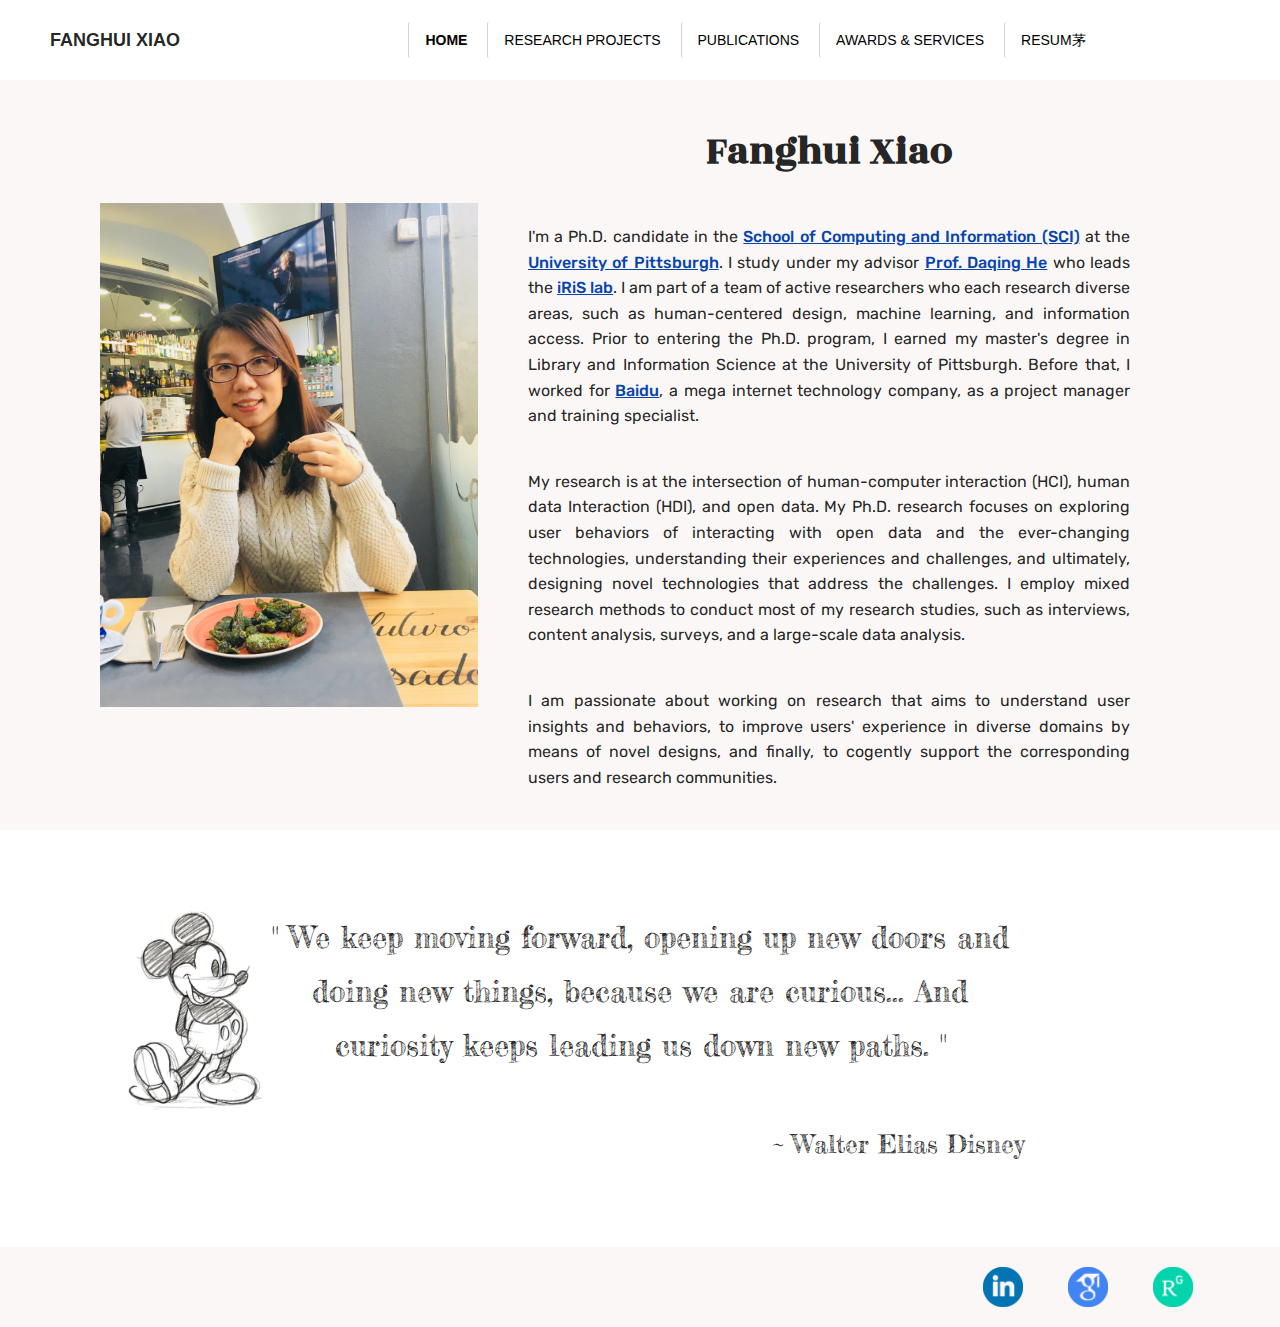
<file: index.html>
<HTML xmlns:v="urn:schemas-microsoft-com:vml" xmlns:o="urn:schemas-microsoft-com:office:office">
<HEAD>
    <META http-equiv="Content-Type" content="text/html;charset=gb2312">
    <TITLE>Welcome to Fanghui Xiao Homepage</TITLE>
    <meta http-equiv="pragma" content="no-cache">
    <meta http-equiv="cache-control" content="no-cache, must-revalidate">
    <meta http-equiv="expires" content="0">
    <meta http-equiv="Content-Type" content="text/html; charset=gb2312">
    <meta name="viewport" content="user-scalable=no">
    <meta name="viewport" content="initial-scale=1,maximum-scale=1">
    <link rel="stylesheet" href="css/material.min.css">
    <link rel="stylesheet" href="css/homePage.css">
    <link rel="stylesheet" href="https://fonts.googleapis.com/icon?family=Material+Icons">
    <link rel="preconnect" href="https://fonts.googleapis.com">
    <link rel="preconnect" href="https://fonts.gstatic.com" crossorigin>
    <link href="https://fonts.googleapis.com/css2?family=Rozha+One&display=swap" rel="stylesheet">
    <link href="https://fonts.googleapis.com/css2?family=Fredericka+the+Great&display=swap" rel="stylesheet">
    <link href="https://fonts.googleapis.com/css2?family=Rubik&display=swap" rel="stylesheet">
    <script type="text/javascript" src="js/material.min.js"></script>
    <script type="text/javascript" src="js/jquery-3.6.0.min.js"></script>
    <script type="text/javascript" src="js/indexSetup.js"></script>
    <script type="text/javascript" src="js/publicAction.js"></script>

</HEAD>
<BODY>
    <div id="homePage">
        <div id='mhead'>
            <div id='mName' onClick="jumpPage(this.id);">FANGHUI XIAO</div>
            <div id='mMenu'>
                <button id='homeBtn' class="mButton btnAct mdl-button mdl-js-button mdl-js-ripple-effect" onClick="jumpPage(this.id);">
                    Home
                </button>
                <button id='researchBtn' class="mButton mdl-button mdl-js-button mdl-js-ripple-effect" onClick="jumpPage(this.id);">
                    Research Projects
                </button>
                <button id='publicationsBtn' class="mButton mdl-button mdl-js-button mdl-js-ripple-effect" onClick="jumpPage(this.id);">
                    Publications
                </button>
                <button id='teachingBtn' class="mButton mdl-button mdl-js-button mdl-js-ripple-effect" onClick="jumpPage(this.id);">
                    Awards & Services
                </button>
                <button id='cvBtn' class="mButton mdl-button mdl-js-button mdl-js-ripple-effect" onClick="jumpPage(this.id);">
                    Resumé
                </button>
            </div>
        </div>
        <div id='mbody'>
            <div id='introBx'>
                <div id='intro'>
                    <div id="photoBx">
                        <img class='photo' src="css/images/SunnyXiao.jpg">
                    </div>
                    <div id='introTxtBx'>
                        <div class='introNameTxt'>Fanghui Xiao</div>
                        <div class='introTxt'>I'm a Ph.D. candidate in the <a style="color:#0645AD" href="https://www.sci.pitt.edu/">School of Computing and Information (SCI)</a> at the <a style="color:#0645AD" href="https://www.pitt.edu/">University of Pittsburgh</a>. I study under my advisor <a style="color:#0645AD" href="https://sites.pitt.edu/~dah44/">Prof. Daqing He</a> who leads the <a style="color:#0645AD" href="http://crystal.exp.sis.pitt.edu:8080/iris/">iRiS lab</a>. I am part of a team of active researchers who each research diverse areas, such as human-centered design, machine learning, and information access. Prior to entering the Ph.D. program, I earned my master's degree in Library and Information Science at the University of Pittsburgh. Before that, I worked for <a style="color:#0645AD" href="https://www.baidu.com/">Baidu</a>, a mega internet technology company, as a project manager and training specialist.</div>
                        <div class='introTxt'>My research is at the intersection of human-computer interaction (HCI), human data Interaction (HDI), and open data. My Ph.D. research focuses on exploring user behaviors of interacting with open data and the ever-changing technologies, understanding their experiences and challenges, and ultimately, designing novel technologies that address the challenges. I employ mixed research methods to conduct most of my research studies, such as interviews, content analysis, surveys, and a large-scale data analysis.</div>
                        <div class='introTxt'>I am passionate about working on research that aims to understand user insights and behaviors, to improve users' experience in diverse domains by means of novel designs, and finally, to cogently support the corresponding users and research communities.</div>
                    </div>
                </div>
            </div>
            <div id='mottoBx'>
                <div id='mickyBx'>
                    <img class='photo' src="css/images/micky1.png"/>
                </div>
                <div id='mottoTxt'>
                    " We keep moving forward, opening up new doors and doing new things, because we are curious... And curiosity keeps leading us down new paths. "
                </div>
                <div id='mottoName'>
                    ~ Walter Elias Disney
                </div>
            </div>
        </div>
        <div id='mfoot'>
            <div id='mIconBx'>
                <div class='linkBx'>
                    <a href="https://www.linkedin.com/in/fanghui-xiao0304/">
                        <img class='linkIcon' src="css/images/LinkedIn_icon.png">
                    </a>
                </div>
                <div class='linkBx'>
                    <a href="https://scholar.google.com/citations?user=U2pZasgAAAAJ&hl=en">
                        <img class='linkIcon' src="css/images/GoogleScholar_icon.png">
                    </a>
                </div>
                <div class='linkBx'>
                    <a href="https://www.researchgate.net/profile/Fanghui-Xiao/">
                        <img class='linkIcon' src="css/images/ResearchGate_icon.png">
                    </a>
                </div>
            </div>
        </div>
    </div>
</BODY>
</HTML>
</file>
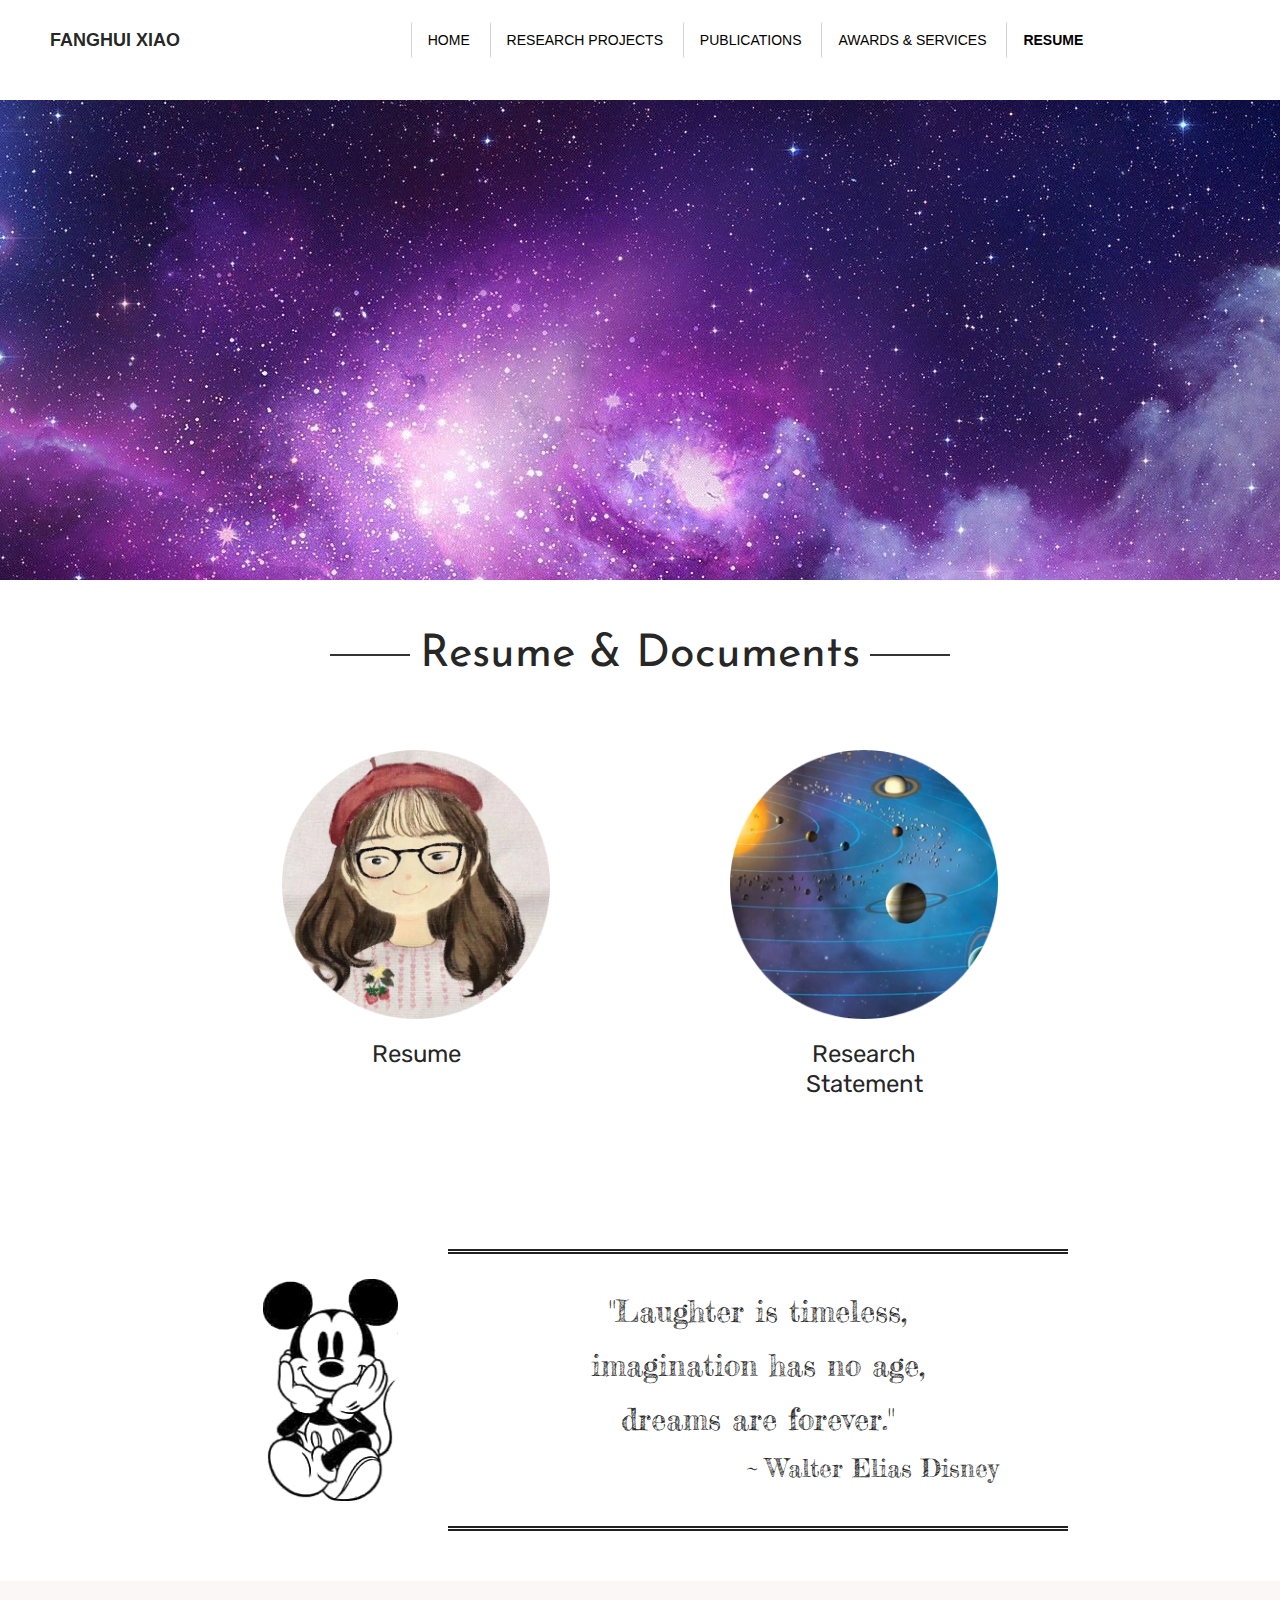
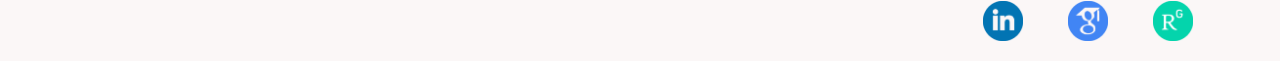
<file: cv.html>
<HTML xmlns:v="urn:schemas-microsoft-com:vml" xmlns:o="urn:schemas-microsoft-com:office:office">
<HEAD>
    <META http-equiv="Content-Type" content="text/html;charset=gb2312">
    <TITLE>Welcome to Fanghui Xiao Homepage</TITLE>
    <meta http-equiv="pragma" content="no-cache">
    <meta http-equiv="cache-control" content="no-cache, must-revalidate">
    <meta http-equiv="expires" content="0">
    <meta http-equiv="Content-Type" content="text/html; charset=gb2312">
    <meta name="viewport" content="user-scalable=no">
    <meta name="viewport" content="initial-scale=1,maximum-scale=1">
    <link rel="stylesheet" href="css/material.min.css">
    <link rel="stylesheet" href="css/cvPage.css">
    <link rel="stylesheet" href="https://fonts.googleapis.com/icon?family=Material+Icons">
    <link rel="preconnect" href="https://fonts.googleapis.com">
    <link rel="preconnect" href="https://fonts.gstatic.com" crossorigin>
    <link href="https://fonts.googleapis.com/css2?family=Josefin+Sans:ital,wght@0,700;1,700&display=swap" rel="stylesheet">
    <link href="https://fonts.googleapis.com/css2?family=Rozha+One&display=swap" rel="stylesheet">
    <link href="https://fonts.googleapis.com/css2?family=Rubik&display=swap" rel="stylesheet">
    <link href="https://fonts.googleapis.com/css2?family=Fredericka+the+Great&display=swap" rel="stylesheet">
    <script type="text/javascript" src="js/material.min.js"></script>
    <script type="text/javascript" src="js/jquery-3.6.0.min.js"></script>
    <script type="text/javascript" src="js/publicAction.js"></script>
    <script>
        window.onscroll = function() {scrollFunction()};
        function scrollFunction() {
            //console.log(document.getElementById("mbody"));
            if (document.body.scrollTop > 50 || document.documentElement.scrollTop > 50) {
                document.getElementById("mhead").classList.add("header_bar");
                Array.from(document.getElementsByClassName("mButton")).forEach(
                    function(element, index, array) {
                        element.classList.add("mButton_bar");
                    }
                );
            } else {
                document.getElementById("mhead").classList.remove("header_bar");
                Array.from(document.getElementsByClassName("mButton")).forEach(
                    function(element, index, array) {
                        element.classList.remove("mButton_bar");
                    }
                );
            }
        }
    </script>
</HEAD>
<BODY>
    <div id="homePage">
        <div id='mhead'>
            <div id='mName' onClick="jumpPage(this.id);">FANGHUI XIAO</div>
            <div id='mMenu'>
                <button id='homeBtn' class="mButton mdl-button mdl-js-button mdl-js-ripple-effect" onClick="jumpPage(this.id);">
                    Home
                </button>
                <button id='researchBtn' class="mButton mdl-button mdl-js-button mdl-js-ripple-effect" onClick="jumpPage(this.id);">
                    Research Projects
                </button>
                <button id='publicationsBtn' class="mButton mdl-button mdl-js-button mdl-js-ripple-effect" onClick="jumpPage(this.id);">
                    Publications
                </button>
                <button id='teachingBtn' class="mButton mdl-button mdl-js-button mdl-js-ripple-effect" onClick="jumpPage(this.id);">
                    Awards & Services
                </button>
                <button id='cvBtn' class="mButton btnAct mdl-button mdl-js-button mdl-js-ripple-effect" onClick="jumpPage(this.id);">
                    Resume
                </button>
            </div>
        </div>
        <div id='mbody'>
            <div class="cvHeadImg"></div>
            <div class="cvTitleOutBx">
                <div class="cvTitleBx">
                    <div class="lineBx"></div>
                    <div class="cvTitle">Resume & Documents</div>
                    <div class="lineBx"></div>
                </div>
            </div>
            <div class="cvContentBx">
                <div id="cvPdf" onClick="popupLink(this.id);" class="cvBx">
                    <div class="cvImgBx">
                        <img class="cvImg" src="css/images/cv_2.png"/>
                    </div>
                    <div class="cvTxt">
                        Resume
                    </div>
                </div>
                <div id="researchPdf" onClick="popupLink(this.id);" class="cvBx">
                    <div class="cvImgBx">
                        <img class="cvImg" src="css/images/cv_1.png"/>
                    </div>
                    <div class="cvTxt">
                        Research<br>Statement
                    </div>
                </div>
            </div>
            <div class='mottoBx'>
                <div class="mottoBxInner">
                    <div class='mickyBx'>
                        <img class='photo' src="css/images/micky2.png"/>
                    </div>
                    <div class="mottoTxtBx">
                        <div class='mottoTxt'>
                            "Laughter is timeless,<br>imagination has no age,<br>dreams are forever."
                        </div>
                        <div class='mottoName'>
                            ~ Walter Elias Disney
                        </div>
                    </div>
                </div>
            </div>
        </div>
        <div id='mfoot'>
            <div id='mIconBx'>
                <div class='linkBx'>
                    <a href="https://www.linkedin.com/in/fanghui-xiao0304/">
                        <img class='linkIcon' src="css/images/LinkedIn_icon.png">
                    </a>
                </div>
                <div class='linkBx'>
                    <a href="https://scholar.google.com/citations?user=U2pZasgAAAAJ&hl=en">
                        <img class='linkIcon' src="css/images/GoogleScholar_icon.png">
                    </a>
                </div>
                <div class='linkBx'>
                    <a href="https://www.researchgate.net/profile/Fanghui-Xiao/">
                        <img class='linkIcon' src="css/images/ResearchGate_icon.png">
                    </a>
                </div>
            </div>
        </div>
    </div>
</BODY>
</HTML>
</file>
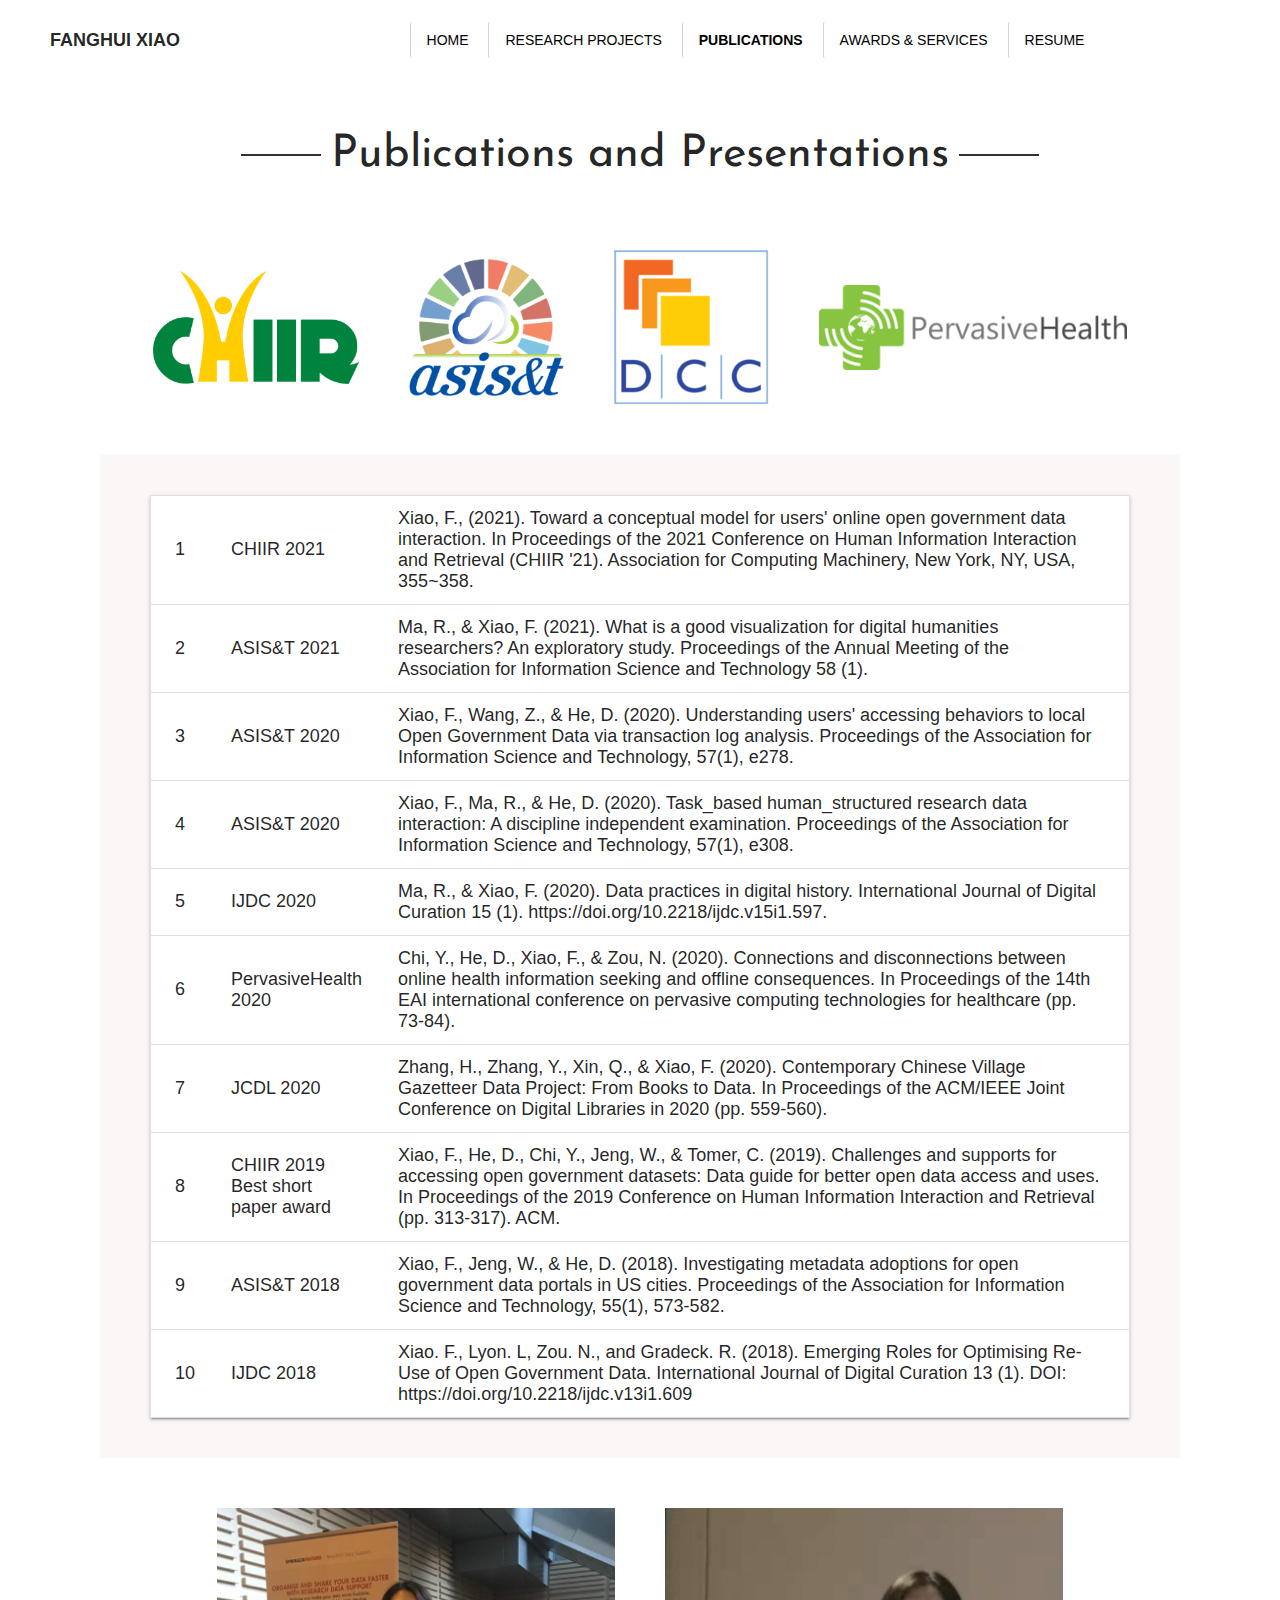
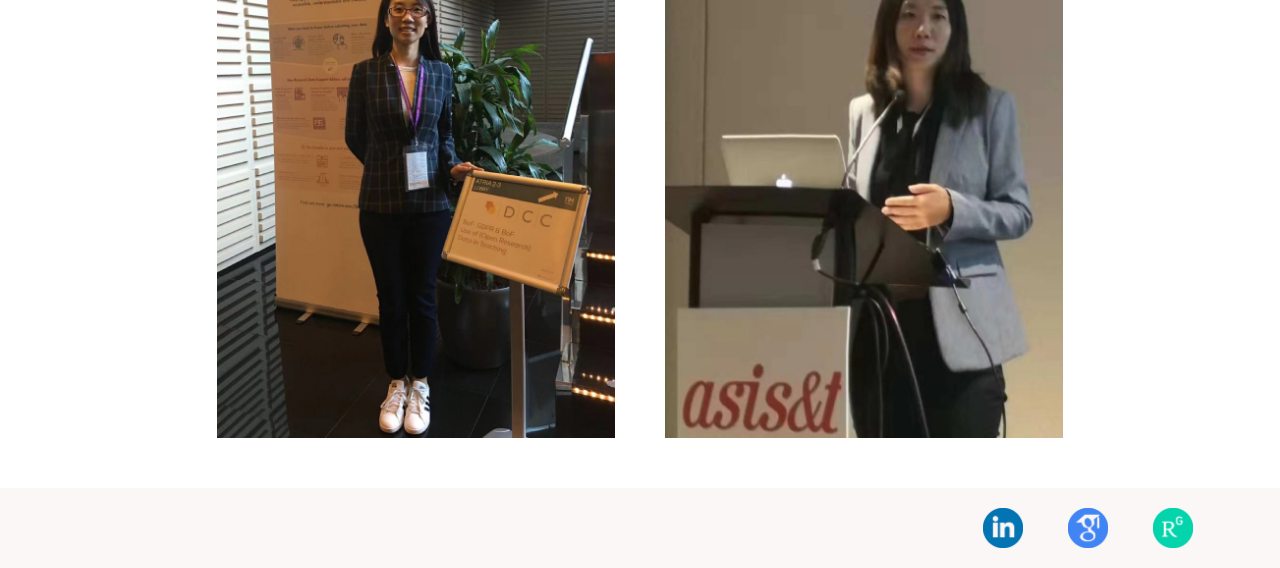
<file: publications.html>
<HTML xmlns:v="urn:schemas-microsoft-com:vml" xmlns:o="urn:schemas-microsoft-com:office:office">
<HEAD>
    <META http-equiv="Content-Type" content="text/html;charset=gb2312">
    <TITLE>Welcome to Fanghui Xiao Homepage</TITLE>
    <meta http-equiv="pragma" content="no-cache">
    <meta http-equiv="cache-control" content="no-cache, must-revalidate">
    <meta http-equiv="expires" content="0">
    <meta http-equiv="Content-Type" content="text/html; charset=gb2312">
    <meta name="viewport" content="user-scalable=no">
    <meta name="viewport" content="initial-scale=1,maximum-scale=1">
    <link rel="stylesheet" href="css/material.min.css">
    <link rel="stylesheet" href="css/publicationPage.css">
    <link rel="stylesheet" href="https://fonts.googleapis.com/icon?family=Material+Icons">
    <link rel="preconnect" href="https://fonts.googleapis.com">
    <link rel="preconnect" href="https://fonts.gstatic.com" crossorigin>
    <link href="https://fonts.googleapis.com/css2?family=Josefin+Sans:ital,wght@0,700;1,700&display=swap" rel="stylesheet">
    <script type="text/javascript" src="js/material.min.js"></script>
    <script type="text/javascript" src="js/jquery-3.6.0.min.js"></script>
    <script type="text/javascript" src="js/publicAction.js"></script>
    <script>
        window.onscroll = function() {scrollFunction()};
        function scrollFunction() {
            //console.log(document.getElementById("mbody"));
            if (document.body.scrollTop > 50 || document.documentElement.scrollTop > 50) {
                document.getElementById("mhead").classList.add("header_bar");
                Array.from(document.getElementsByClassName("mButton")).forEach(
                    function(element, index, array) {
                        element.classList.add("mButton_bar");
                    }
                );
            } else {
                document.getElementById("mhead").classList.remove("header_bar");
                Array.from(document.getElementsByClassName("mButton")).forEach(
                    function(element, index, array) {
                        element.classList.remove("mButton_bar");
                    }
                );
            }
        }
    </script>
</HEAD>
<BODY>
    <div id="homePage">
        <div id='mhead'>
            <div id='mName' onClick="jumpPage(this.id);">FANGHUI XIAO</div>
            <div id='mMenu'>
                <button id='homeBtn' class="mButton mdl-button mdl-js-button mdl-js-ripple-effect" onClick="jumpPage(this.id);">
                    Home
                </button>
                <button id='researchBtn' class="mButton mdl-button mdl-js-button mdl-js-ripple-effect" onClick="jumpPage(this.id);">
                    Research Projects
                </button>
                <button id='publicationsBtn' class="mButton btnAct mdl-button mdl-js-button mdl-js-ripple-effect" onClick="jumpPage(this.id);">
                    Publications
                </button>
                <button id='teachingBtn' class="mButton mdl-button mdl-js-button mdl-js-ripple-effect" onClick="jumpPage(this.id);">
                    Awards & Services
                </button>
                <button id='cvBtn' class="mButton mdl-button mdl-js-button mdl-js-ripple-effect" onClick="jumpPage(this.id);">
                    Resume
                </button>
            </div>
        </div>
        <div id='mbody'>
            <div class="pubTitleOutBx">
                <div class="pubTitleBx">
                    <div class="lineBx"></div>
                    <div class="pubTitle">Publications and Presentations</div>
                    <div class="lineBx"></div>
                </div>
            </div>
            <div class="pubIconOutBx">
                <div class='pubIconBx'>
                    <div id="pubIcon1">
                        <img class='pubIconImg' src="css/images/publication1.png">
                    </div>
                    <div id="pubIcon2">
                        <img class='pubIconImg' src="css/images/publication2.png">
                    </div>
                    <div id="pubIcon3">
                        <img class='pubIconImg' src="css/images/publication3.png">
                    </div>
                    <div id="pubIcon4">
                        <img class='pubIconImg' src="css/images/publication4.png">
                    </div>
                </div>
            </div>
            <div class='pubContentBx'>
                <table class="pubTable mdl-data-table mdl-js-data-table mdl-shadow--2dp">
                    <tbody>
                    <tr id="pub1" onClick="popupLink(this.id);">
                        <td class="mdl-data-table__cell--non-numeric">1</td>
                        <td class="pubColumn2 mdl-data-table__cell--non-numeric">CHIIR 2021</td>
                        <td class="mdl-data-table__cell--non-numeric">Xiao, F., (2021). Toward a conceptual model for users' online open government data interaction. In Proceedings of the 2021 Conference on Human Information Interaction and Retrieval (CHIIR '21). Association for Computing Machinery, New York, NY, USA, 355~358.</td>
                    </tr>
                    <tr id="pub2" onClick="popupLink(this.id);">
                        <td class="mdl-data-table__cell--non-numeric">2</td>
                        <td class="mdl-data-table__cell--non-numeric">ASIS&T 2021</td>
                        <td class="mdl-data-table__cell--non-numeric">Ma, R., & Xiao, F. (2021). What is a good visualization for digital humanities researchers? An exploratory study. Proceedings of the Annual Meeting of the Association for Information Science and Technology 58 (1).</td>
                    </tr>
                    <tr id="pub3" onClick="popupLink(this.id);">
                        <td class="mdl-data-table__cell--non-numeric">3</td>
                        <td class="mdl-data-table__cell--non-numeric">ASIS&T 2020</td>
                        <td class="mdl-data-table__cell--non-numeric">Xiao, F., Wang, Z., & He, D. (2020). Understanding users' accessing behaviors to local Open Government Data via transaction log analysis. Proceedings of the Association for Information Science and Technology, 57(1), e278.</td>
                    </tr>
                    <tr id="pub4" onClick="popupLink(this.id);">
                        <td class="mdl-data-table__cell--non-numeric">4</td>
                        <td class="mdl-data-table__cell--non-numeric">ASIS&T 2020</td>
                        <td class="mdl-data-table__cell--non-numeric">Xiao, F., Ma, R., & He, D. (2020). Task_based human_structured research data interaction: A discipline independent examination. Proceedings of the Association for Information Science and Technology, 57(1), e308.</td>
                    </tr>
                    <tr id="pub5" onClick="popupLink(this.id);">
                        <td class="mdl-data-table__cell--non-numeric">5</td>
                        <td class="mdl-data-table__cell--non-numeric">IJDC 2020</td>
                        <td class="mdl-data-table__cell--non-numeric">Ma, R., & Xiao, F. (2020). Data practices in digital history. International Journal of Digital Curation 15 (1). https://doi.org/10.2218/ijdc.v15i1.597.</td>
                    </tr>
                    <tr id="pub6" onClick="popupLink(this.id);">
                        <td class="mdl-data-table__cell--non-numeric">6</td>
                        <td class="mdl-data-table__cell--non-numeric">PervasiveHealth 2020</td>
                        <td class="mdl-data-table__cell--non-numeric">Chi, Y., He, D., Xiao, F., & Zou, N. (2020). Connections and disconnections between online health information seeking and offline consequences. In Proceedings of the 14th EAI international conference on pervasive computing technologies for healthcare (pp. 73-84).</td>
                    </tr>
                    <tr id="pub7" onClick="popupLink(this.id);">
                        <td class="mdl-data-table__cell--non-numeric">7</td>
                        <td class="mdl-data-table__cell--non-numeric">JCDL 2020</td>
                        <td class="mdl-data-table__cell--non-numeric">Zhang, H., Zhang, Y., Xin, Q., & Xiao, F. (2020). Contemporary Chinese Village Gazetteer Data Project: From Books to Data. In Proceedings of the ACM/IEEE Joint Conference on Digital Libraries in 2020 (pp. 559-560).</td>
                    </tr>
                    <tr id="pub8" onClick="popupLink(this.id);">
                        <td class="mdl-data-table__cell--non-numeric">8</td>
                        <td class="mdl-data-table__cell--non-numeric">CHIIR 2019 Best short paper award</td>
                        <td class="mdl-data-table__cell--non-numeric">Xiao, F., He, D., Chi, Y., Jeng, W., & Tomer, C. (2019). Challenges and supports for accessing open government datasets: Data guide for better open data access and uses. In Proceedings of the 2019 Conference on Human Information Interaction and Retrieval (pp. 313-317). ACM.</td>
                    </tr>
                    <tr id="pub9" onClick="popupLink(this.id);">
                        <td class="mdl-data-table__cell--non-numeric">9</td>
                        <td class="mdl-data-table__cell--non-numeric">ASIS&T 2018</td>
                        <td class="mdl-data-table__cell--non-numeric">Xiao, F., Jeng, W., & He, D. (2018). Investigating metadata adoptions for open government data portals in US cities. Proceedings of the Association for Information Science and Technology, 55(1), 573-582.</td>
                    </tr>
                    <tr id="pub10" onClick="popupLink(this.id);">
                        <td class="mdl-data-table__cell--non-numeric">10</td>
                        <td class="mdl-data-table__cell--non-numeric">IJDC 2018</td>
                        <td class="mdl-data-table__cell--non-numeric">Xiao. F., Lyon. L, Zou. N., and Gradeck. R. (2018). Emerging Roles for Optimising Re-Use of Open Government Data. International Journal of Digital Curation 13 (1). DOI: https://doi.org/10.2218/ijdc.v13i1.609</td>
                    </tr>
                    </tbody>
                </table>
            </div>
            <div class='pubPhotoBx'>
                <div id="pubPhoto1">
                    <img class='pubPhotoImg' src="css/images/pubPhoto1.jpg">
                </div>
                <div id="pubPhoto2">
                    <img class='pubPhotoImg' src="css/images/pubPhoto2.jpg">
                </div>
            </div>
        </div>
        <div id='mfoot'>
            <div id='mIconBx'>
                <div class='linkBx'>
                    <a href="https://www.linkedin.com/in/fanghui-xiao0304/">
                        <img class='linkIcon' src="css/images/LinkedIn_icon.png">
                    </a>
                </div>
                <div class='linkBx'>
                    <a href="https://scholar.google.com/citations?user=U2pZasgAAAAJ&hl=en">
                        <img class='linkIcon' src="css/images/GoogleScholar_icon.png">
                    </a>
                </div>
                <div class='linkBx'>
                    <a href="https://www.researchgate.net/profile/Fanghui-Xiao/">
                        <img class='linkIcon' src="css/images/ResearchGate_icon.png">
                    </a>
                </div>
            </div>
        </div>
    </div>
</BODY>
</HTML>
</file>
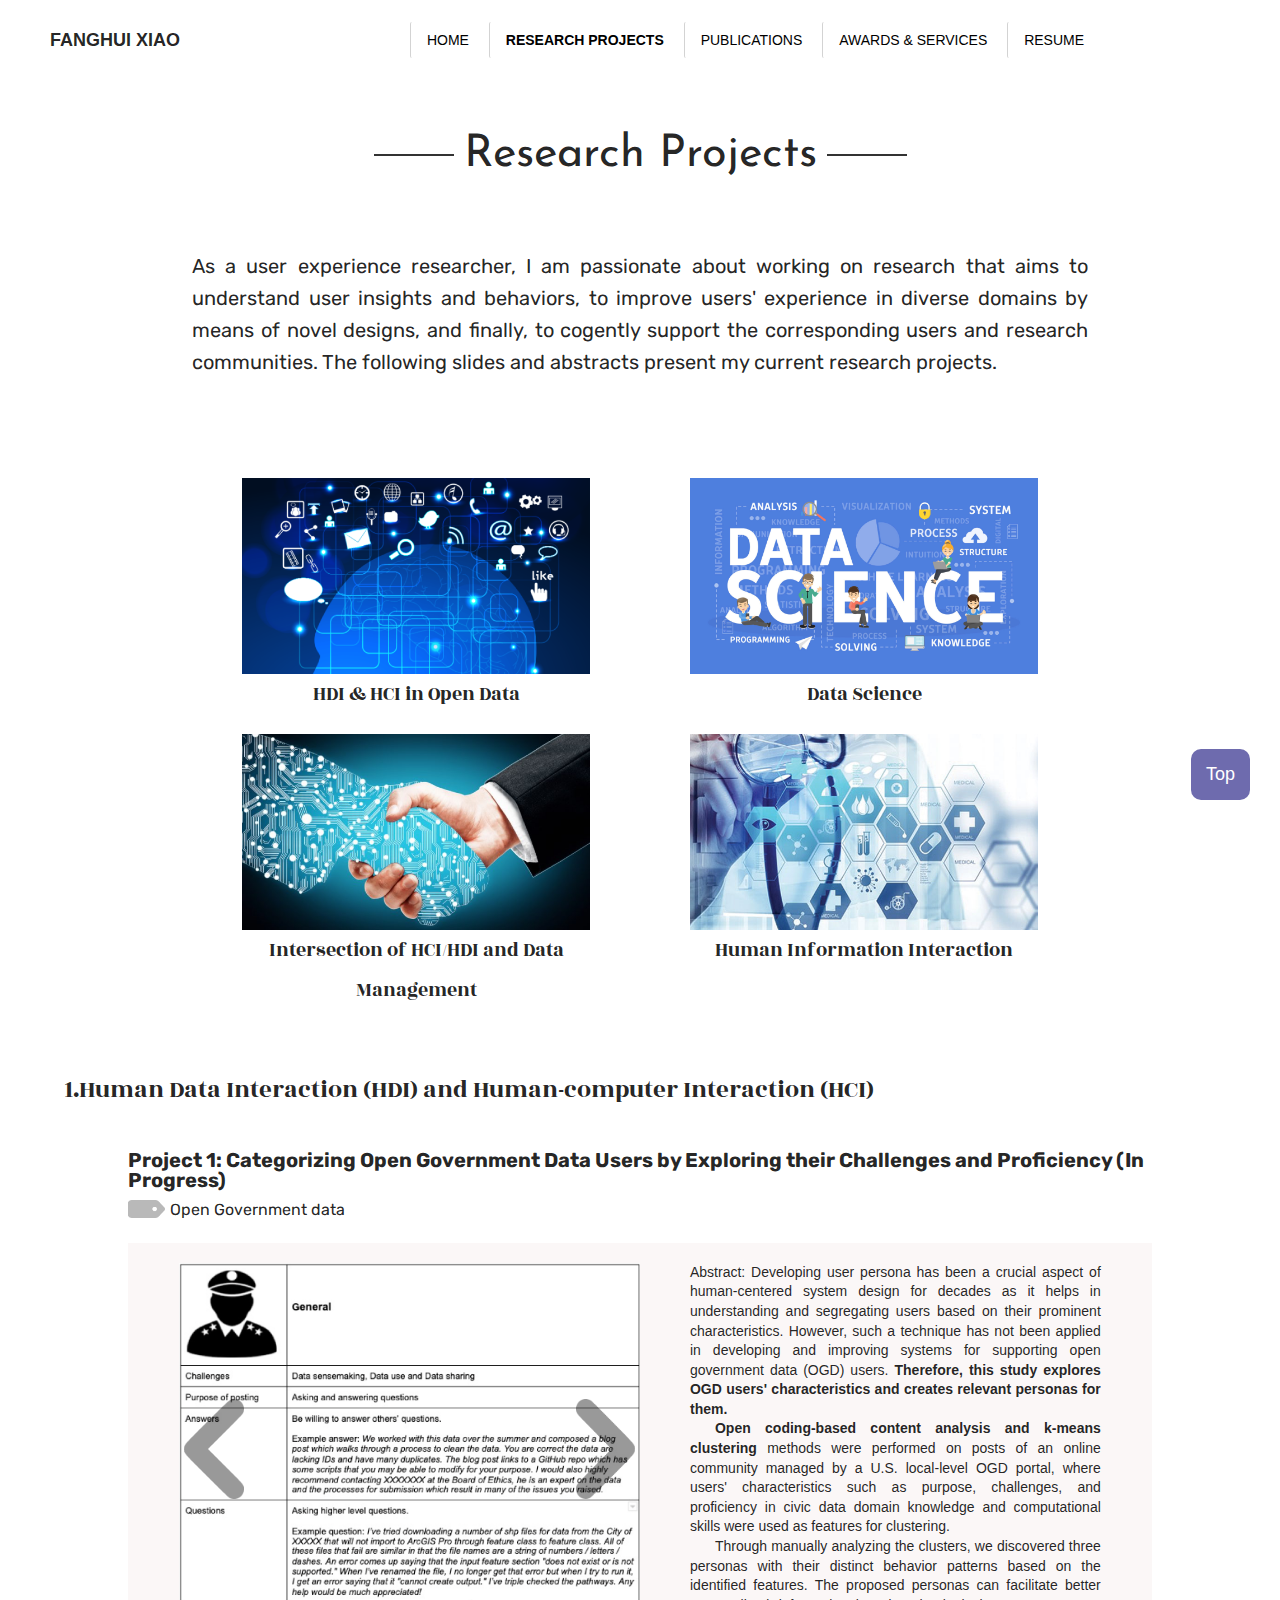
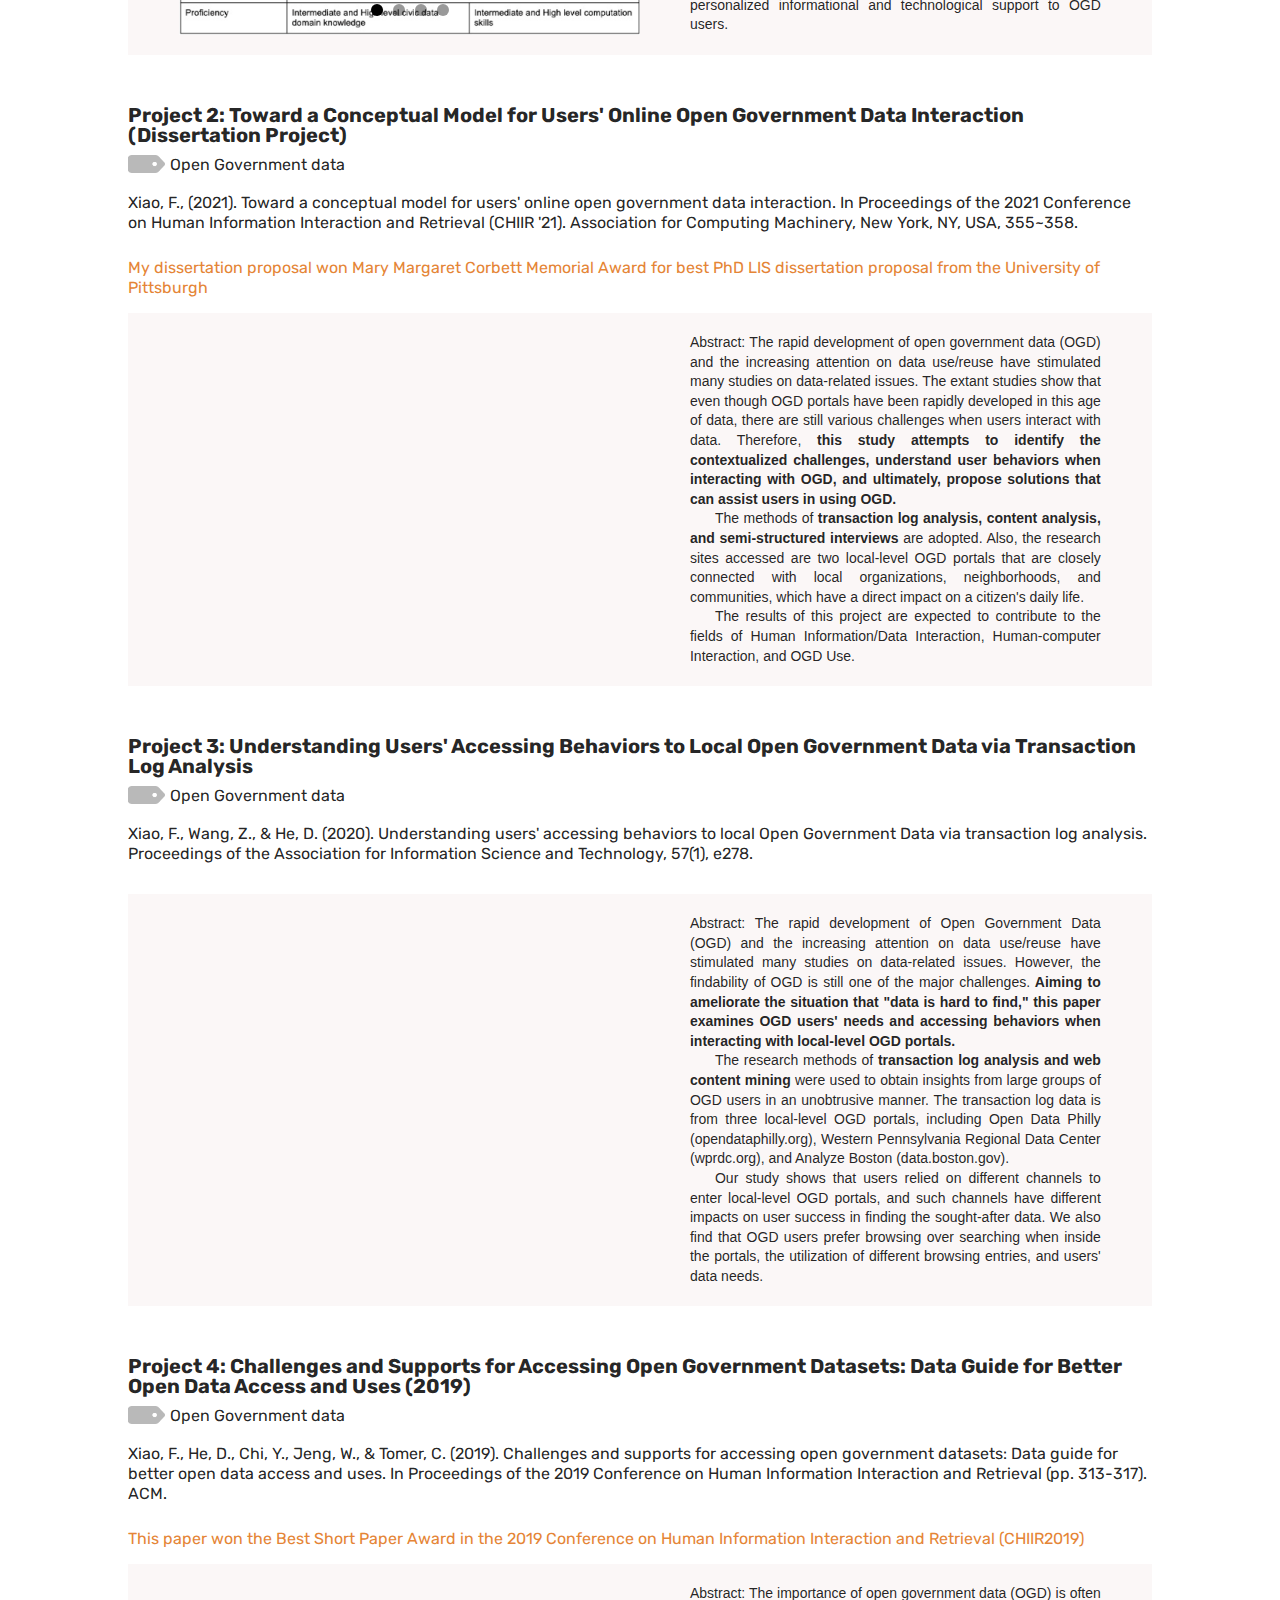
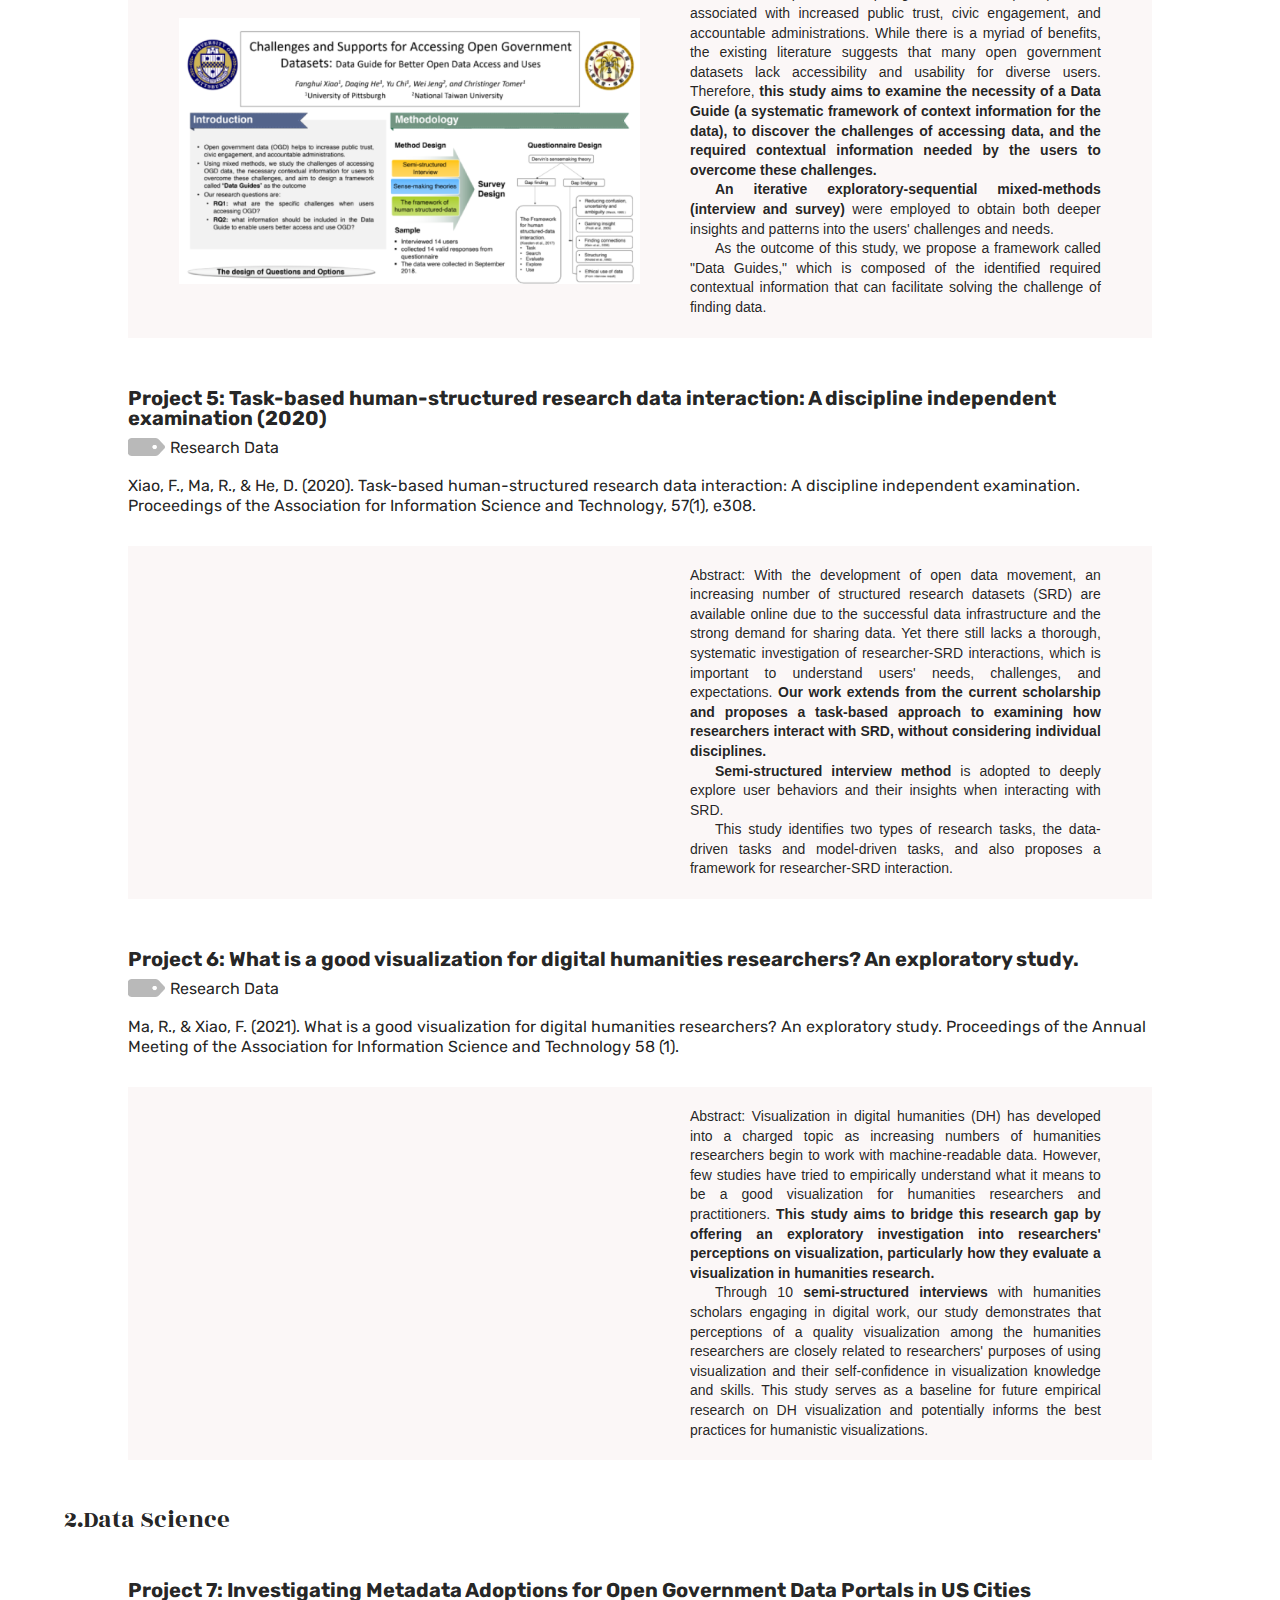
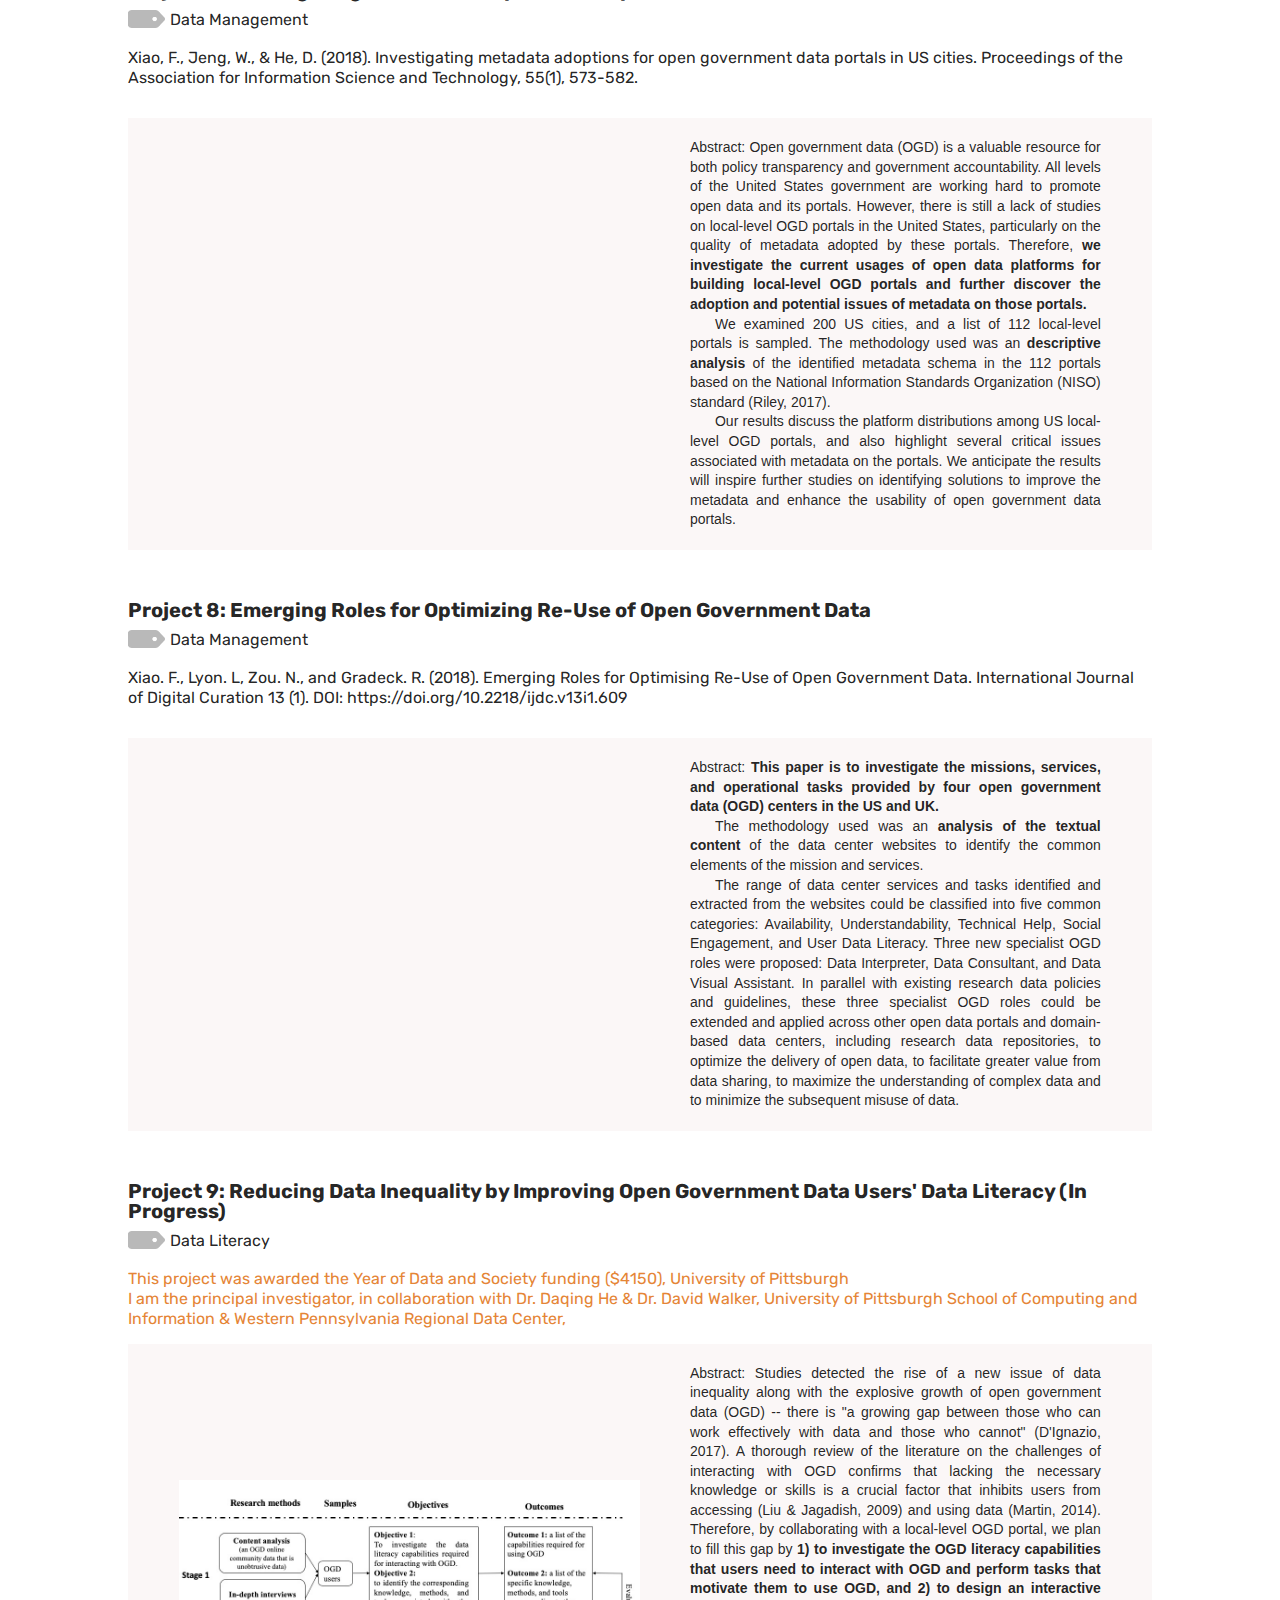
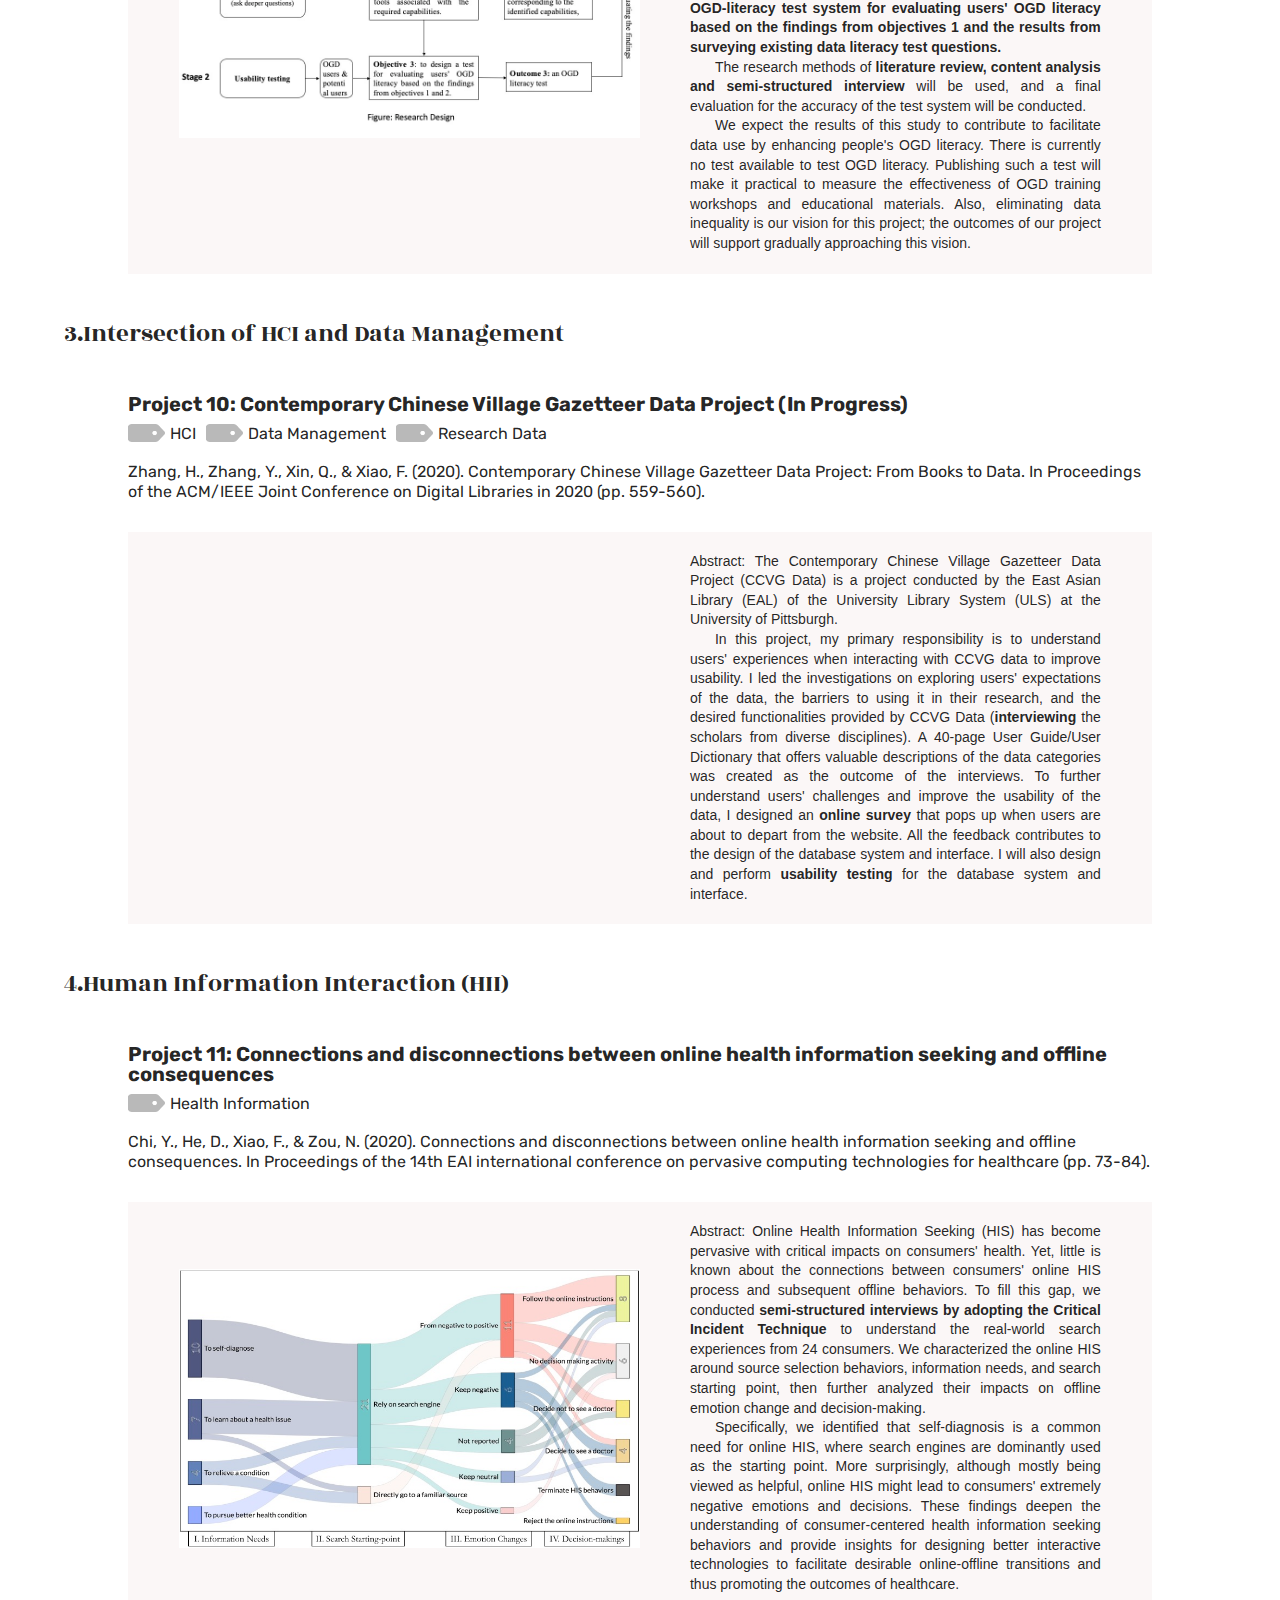
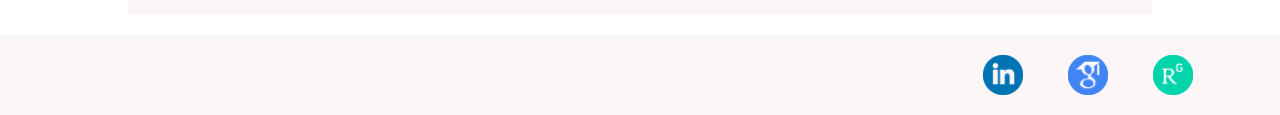
<file: research.html>
<HTML xmlns:v="urn:schemas-microsoft-com:vml" xmlns:o="urn:schemas-microsoft-com:office:office">
<HEAD>
	<META http-equiv="Content-Type" content="text/html;charset=gb2312">
	<TITLE>Welcome to Fanghui Xiao Homepage</TITLE>
	<meta http-equiv="pragma" content="no-cache">
	<meta http-equiv="cache-control" content="no-cache, must-revalidate">
	<meta http-equiv="expires" content="0">
	<meta http-equiv="Content-Type" content="text/html; charset=gb2312">
	<meta name="viewport" content="user-scalable=no">
	<meta name="viewport" content="initial-scale=1,maximum-scale=1">
	<link rel="stylesheet" href="css/material.min.css">
	<link rel="stylesheet" href="css/researchPage.css">
	<link rel="stylesheet" href="https://fonts.googleapis.com/icon?family=Material+Icons">
	<link rel="preconnect" href="https://fonts.googleapis.com">
	<link rel="preconnect" href="https://fonts.gstatic.com" crossorigin>
	<link href="https://fonts.googleapis.com/css2?family=Josefin+Sans:ital,wght@0,700;1,700&display=swap" rel="stylesheet">
	<link href="https://fonts.googleapis.com/css2?family=Rozha+One&display=swap" rel="stylesheet">
	<link href="https://fonts.googleapis.com/css2?family=Rubik&display=swap" rel="stylesheet">
	<script type="text/javascript" src="js/material.min.js"></script>
	<script type="text/javascript" src="js/jquery-3.6.0.min.js"></script>
	<script type="text/javascript" src="js/researchSetup.js"></script>
	<script type="text/javascript" src="js/publicAction.js"></script>
	<script>
        window.onscroll = function() {scrollFunction()};
        function scrollFunction() {
            //console.log(document.getElementById("mbody"));
            if (document.body.scrollTop > 50 || document.documentElement.scrollTop > 50) {
                document.getElementById("mhead").classList.add("header_bar");
                Array.from(document.getElementsByClassName("mButton")).forEach(
                    function(element, index, array) {
                        element.classList.add("mButton_bar");
                    }
                );
            } else {
                document.getElementById("mhead").classList.remove("header_bar");
                Array.from(document.getElementsByClassName("mButton")).forEach(
                    function(element, index, array) {
                        element.classList.remove("mButton_bar");
                    }
                );
            }
        }
	</script>
</HEAD>
<BODY>
<div id="homePage">
	<div id='mhead'>
		<div id='mName' onClick="jumpPage(this.id);">FANGHUI XIAO</div>
		<div id='mMenu'>
			<button id='homeBtn' class="mButton mdl-button mdl-js-button mdl-js-ripple-effect" onClick="jumpPage(this.id);">
				Home
			</button>
			<button id='researchBtn' class="mButton btnAct mdl-button mdl-js-button mdl-js-ripple-effect" onClick="jumpPage(this.id);">
				Research Projects
			</button>
			<button id='publicationsBtn' class="mButton mdl-button mdl-js-button mdl-js-ripple-effect" onClick="jumpPage(this.id);">
				Publications
			</button>
			<button id='teachingBtn' class="mButton mdl-button mdl-js-button mdl-js-ripple-effect" onClick="jumpPage(this.id);">
				Awards & Services
			</button>
			<button id='cvBtn' class="mButton mdl-button mdl-js-button mdl-js-ripple-effect" onClick="jumpPage(this.id);">
				Resume
			</button>
		</div>
	</div>
	<div id='mbody'>
		<div class="researchTitleOutBx">
			<div class="researchTitleBx">
				<div class="lineBx"></div>
				<div class="researchTitle">Research Projects</div>
				<div class="lineBx"></div>
			</div>
		</div>
		<div class="researchPlanBx">
			<div class="researchPlan">As a user experience researcher, I am passionate about working on research that aims to understand user insights and behaviors, to improve users' experience in diverse domains by means of novel designs, and finally, to cogently support the corresponding users and research communities. The following slides and abstracts present my current research projects.</div>
		</div>
		<div id="researchIndexOutBx">
			<div id='researchIndexBx'>
				<div id="researchIndex1">
					<a href="#domain1">
						<img class='researchIndexImg' src="css/images/research0_1.png">
					</a>
					<div class='researchIndexTxt'>HDI & HCI in Open Data</div>
				</div>
				<div id="researchIndex2">
					<a href="#domain2">
						<img class='researchIndexImg' src="css/images/research0_2.png">
					</a>
					<div class='researchIndexTxt'>Data Science</div>
				</div>
				<div id="researchIndex3">
					<a href="#domain3">
						<img class='researchIndexImg' src="css/images/research0_3.png">
					</a>
					<div class='researchIndexTxt'>Intersection of HCI/HDI and Data Management</div>
				</div>
				<div id="researchIndex4">
					<a href="#domain4">
						<img class='researchIndexImg' src="css/images/research0_4.png">
					</a>
					<div class='researchIndexTxt'>Human Information Interaction</div>
				</div>
			</div>
		</div>
		<div class='researchBx'>
			<div id="domain1" class="domainTitleBx">
				1.Human Data Interaction (HDI) and Human-computer Interaction (HCI)
			</div>
			<div class="projectTitleBx">
				Project 1: Categorizing Open Government Data Users by Exploring their Challenges and Proficiency (In Progress)
			</div>
			<div class="tagBx">
				<img class="tagImg" src="css/images/tag.png" >
				<div class="tagTxt">Open Government data</div>
			</div>
			<div class="projectBx">
				<div class='projectContent'>
					<div id="slideBx1">
						<div id="banner1">
							<img class="change pre"  src="css/images/pre.png" >
							<img class="change next" src="css/images/next.png" >
							<div class="cirbox" >
								<div class="cir cr"></div>
								<div class="cir"></div>
								<div class="cir"></div>
								<div class="cir"></div>
							</div>
							<div class="imgbox">
								<img class="img im" src="css/images/research1_1.png">
								<img class="img" src="css/images/research1_2.png">
								<img class="img" src="css/images/research1_3.png">
								<img class="img" src="css/images/research1_4.png">
							</div>
						</div>
					</div>
					<div class="projectTxt">
						<div class="projectTxt1">
							Abstract: Developing user persona has been a crucial aspect of human-centered system design for decades as it helps in understanding and segregating users based on their prominent characteristics. However, such a technique has not been applied in developing and improving systems for supporting open government data (OGD) users. <b>Therefore, this study explores OGD users' characteristics and creates relevant personas for them.</b>
						</div>
						<div class="projectTxt2">
							<b>Open coding-based content analysis and k-means clustering </b> methods were performed on posts of an online community managed by a U.S. local-level OGD portal, where users' characteristics such as purpose, challenges, and proficiency in civic data domain knowledge and computational skills were used as features for clustering.
						</div>
						<div class="projectTxt2">
							Through manually analyzing the clusters, we discovered three personas with their distinct behavior patterns based on the identified features. The proposed personas can facilitate better personalized informational and technological support to OGD users.
						</div>
					</div>
				</div>
			</div>
			<div class="projectTitleBx">
				Project 2: Toward a Conceptual Model for Users' Online Open Government Data Interaction (Dissertation Project)
			</div>
			<div class="tagBx">
				<img class="tagImg" src="css/images/tag.png" >
				<div class="tagTxt">Open Government data</div>
			</div>
			<div class="subTitleBx">
				Xiao, F., (2021). Toward a conceptual model for users' online open government data interaction. In Proceedings of the 2021 Conference on Human Information Interaction and Retrieval (CHIIR '21). Association for Computing Machinery, New York, NY, USA, 355~358.
			</div>
			<div class="subTitleBx2">
				My dissertation proposal won Mary Margaret Corbett Memorial Award for best PhD LIS dissertation proposal from the University of Pittsburgh
			</div>
			<div class="projectBx">
				<div class='projectContent'>
					<div class="slideBxGoogle">
						<div class="frameBxGoogle">
							<iframe class="googleSlide" src="https://docs.google.com/presentation/d/e/2PACX-1vS0OUyUuBamZ6rvOMimP6OEe7-6d-kay4eCtYX0G7fSvH-0mTAmfeJCWKQ1YfZjKg/embed?start=false&loop=false&delayms=3000" frameborder="0" width="100%" height="100%" allowfullscreen="true" mozallowfullscreen="true" webkitallowfullscreen="true"></iframe>
						</div>
					</div>
					<div class="projectTxt">
						<div class="projectTxt1">
						Abstract: The rapid development of open government data (OGD) and the increasing attention on data use/reuse have stimulated many studies on data-related issues. The extant studies show that even though OGD portals have been rapidly developed in this age of data, there are still various challenges when users interact with data. Therefore, <b>this study attempts to identify the contextualized challenges, understand user behaviors when interacting with OGD, and ultimately, propose solutions that can assist users in using OGD.</b> 
						</div>
						<div class="projectTxt2">
						The methods of <b>transaction log analysis, content analysis, and semi-structured interviews</b> are adopted. Also, the research sites accessed are two local-level OGD portals that are closely connected with local organizations, neighborhoods, and communities, which have a direct impact on a citizen's daily life. 
						</div>
						<div class="projectTxt2">
						The results of this project are expected to contribute to the fields of Human Information/Data Interaction, Human-computer Interaction, and OGD Use.
						</div>
					</div>		
				</div>
			</div>
			<div class="projectTitleBx">
				Project 3: Understanding Users' Accessing Behaviors to Local Open Government Data via Transaction Log Analysis
			</div>
			<div class="tagBx">
				<img class="tagImg" src="css/images/tag.png" >
				<div class="tagTxt">Open Government data</div>
			</div>
			<div class="subTitleBx">
				Xiao, F., Wang, Z., & He, D. (2020). Understanding users' accessing behaviors to local Open Government Data via transaction log analysis. Proceedings of the Association for Information Science and Technology, 57(1), e278.
			</div>
			<div class="projectBx">
				<div class='projectContent'>
					<div class="slideBxGoogle">
						<div class="frameBxGoogle">
							<iframe class="googleSlide" src="https://docs.google.com/presentation/d/e/2PACX-1vRBMWC7XBKq-Dk_5eZp0WOW32DyDBWNFJF4bOw8drt4akLD3_TID0dbUmoIWzTrwA/embed?start=false&loop=false&delayms=3000" frameborder="0" width="100%" height="100%" allowfullscreen="true" mozallowfullscreen="true" webkitallowfullscreen="true"></iframe>
						</div>
					</div>
					<div class="projectTxt">
						<div class="projectTxt1">
						Abstract: The rapid development of Open Government Data (OGD) and the increasing attention on data use/reuse have stimulated many studies on data-related issues. However, the findability of OGD is still one of the major challenges.<b> Aiming to ameliorate the situation that "data is hard to find," this paper examines OGD users' needs and accessing behaviors when interacting with local-level OGD portals.</b>
						</div>
						<div class="projectTxt2">
						The research methods of <b>transaction log analysis and web content mining</b> were used to obtain insights from large groups of OGD users in an unobtrusive manner. The transaction log data is from three local-level OGD portals, including Open Data Philly (opendataphilly.org), Western Pennsylvania Regional Data Center (wprdc.org), and Analyze Boston (data.boston.gov).
						</div>
						<div class="projectTxt2">
						Our study shows that users relied on different channels to enter local-level OGD portals, and such channels have different impacts on user success in finding the sought-after data. We also find that OGD users prefer browsing over searching when inside the portals, the utilization of different browsing entries, and users' data needs.
						</div>
					</div>		
				</div>
			</div>
			<div class="projectTitleBx">
				Project 4: Challenges and Supports for Accessing Open Government Datasets: Data Guide for Better Open Data Access and Uses (2019)
			</div>
			<div class="tagBx">
				<img class="tagImg" src="css/images/tag.png" >
				<div class="tagTxt">Open Government data</div>
			</div>
			<div class="subTitleBx">
				Xiao, F., He, D., Chi, Y., Jeng, W., & Tomer, C. (2019). Challenges and supports for accessing open government datasets: Data guide for better open data access and uses. In Proceedings of the 2019 Conference on Human Information Interaction and Retrieval (pp. 313-317). ACM.
			</div>
			<div class="subTitleBx2">
				This paper won the Best Short Paper Award in the 2019 Conference on Human Information Interaction and Retrieval (CHIIR2019)
			</div>
			<div class="projectBx">
				<div class='projectContent'>
					<div id="project4Pdf" class="pdfBx" onClick="popupLink(this.id);">
						<img class='pdfImg' src="css/images/research4_1.png">
					</div>
					<div class="projectTxt">
						<div class="projectTxt1">
						Abstract: The importance of open government data (OGD) is often associated with increased public trust, civic engagement, and accountable administrations. While there is a myriad of benefits, the existing literature suggests that many open government datasets lack accessibility and usability for diverse users. Therefore, <b>this study aims to examine the necessity of a Data Guide (a systematic framework of context information for the data), to discover the challenges of accessing data, and the required contextual information needed by the users to overcome these challenges.</b>
						</div>
						<div class="projectTxt2">
						<b>An iterative exploratory-sequential mixed-methods (interview and survey)</b> were employed to obtain both deeper insights and patterns into the users' challenges and needs. 
						</div>
						<div class="projectTxt2">
						As the outcome of this study, we propose a framework called "Data Guides," which is composed of the identified required contextual information that can facilitate solving the challenge of finding data.
						</div>
					</div>
				</div>
			</div>
			<div class="projectTitleBx">
				Project 5: Task-based human-structured research data interaction: A discipline independent examination (2020)
			</div>
			<div class="tagBx">
				<img class="tagImg" src="css/images/tag.png" >
				<div class="tagTxt">Research Data</div>
			</div>
			<div class="subTitleBx">
				Xiao, F., Ma, R., & He, D. (2020). Task-based human-structured research data interaction: A discipline independent examination. Proceedings of the Association for Information Science and Technology, 57(1), e308.
			</div>
			<div class="projectBx">
				<div class='projectContent'>
					<div class="slideBxGoogle">
						<div class="frameBxGoogle">
							<iframe class="googleSlide" src="https://docs.google.com/presentation/d/e/2PACX-1vR1lV4Vg1meAt4R26wzit1HIoHwMEXHvewxhLGE5fZ2zeKeLPMOMeaubHSOrVs6vg/embed?start=false&loop=false&delayms=3000" frameborder="0" width="100%" height="100%" allowfullscreen="true" mozallowfullscreen="true" webkitallowfullscreen="true"></iframe>
						</div>
					</div>
					<div class="projectTxt">
						<div class="projectTxt1">
						Abstract: With the development of open data movement, an increasing number of structured research datasets (SRD) are available online due to the successful data infrastructure and the strong demand for sharing data. Yet there still lacks a thorough, systematic investigation of researcher-SRD interactions, which is important to understand users' needs, challenges, and expectations. <b>Our work extends from the current scholarship and proposes a task-based approach to examining how researchers interact with SRD, without considering individual disciplines.</b>
						</div>
						<div class="projectTxt2">
						<b>Semi-structured interview method</b> is adopted to deeply explore user behaviors and their insights when interacting with SRD.
						</div>
						<div class="projectTxt2">
						This study identifies two types of research tasks, the data-driven tasks and model-driven tasks, and also proposes a framework for researcher-SRD interaction. 
						</div>
					</div>
				</div>
			</div>
			<div class="projectTitleBx">
				Project 6: What is a good visualization for digital humanities researchers? An exploratory study.
			</div>
			<div class="tagBx">
				<img class="tagImg" src="css/images/tag.png" >
				<div class="tagTxt">Research Data</div>
			</div>
			<div class="subTitleBx">
				Ma, R., & Xiao, F. (2021). What is a good visualization for digital humanities researchers? An exploratory study. Proceedings of the Annual Meeting of the Association for Information Science and Technology 58 (1).
			</div>
			<div class="projectBx">
				<div class='projectContent'>
					<div class="slideBxGoogle">
						<div class="frameBxGoogle">
							<iframe class="googleSlide" src="https://docs.google.com/presentation/d/e/2PACX-1vRvd6qcq9wCbAilVt9pNrfzRQfksiHv-jWR6yIW4azHNfKbhIfSpjh3pr5FswdwHQ/embed?start=false&loop=false&delayms=3000" frameborder="0" width="100%" height="100%" allowfullscreen="true" mozallowfullscreen="true" webkitallowfullscreen="true"></iframe>
						</div>
					</div>
					<div class="projectTxt">
						<div class="projectTxt1">
						Abstract: Visualization in digital humanities (DH) has developed into a charged topic as increasing numbers of humanities researchers begin to work with machine-readable data. However, few studies have tried to empirically understand what it means to be a good visualization for humanities researchers and practitioners. <b>This study aims to bridge this research gap by offering an exploratory investigation into researchers' perceptions on visualization, particularly how they evaluate a visualization in humanities research. </b>
						</div>
						<div class="projectTxt2">
						Through 10 <b>semi-structured interviews</b> with humanities scholars engaging in digital work, our study demonstrates that perceptions of a quality visualization among the humanities researchers are closely related to researchers' purposes of using visualization and their self-confidence in visualization knowledge and skills. This study serves as a baseline for future empirical research on DH visualization and potentially informs the best practices for humanistic visualizations.
						</div>
					</div>
				</div>
			</div>
			<div id="domain2" class="domainTitleBx">
				2.Data Science
			</div>
			<div class="projectTitleBx">
				Project 7: Investigating Metadata Adoptions for Open Government Data Portals in US Cities
			</div>
			<div class="tagBx">
				<img class="tagImg" src="css/images/tag.png" >
				<div class="tagTxt">Data Management</div>
			</div>
			<div class="subTitleBx">
				Xiao, F., Jeng, W., & He, D. (2018). Investigating metadata adoptions for open government data portals in US cities. Proceedings of the Association for Information Science and Technology, 55(1), 573-582.
			</div>
			<div class="projectBx">
				<div class='projectContent'>
					<div class="slideBxGoogle">
						<div class="frameBxGoogle">
							<iframe class="googleSlide" src="https://docs.google.com/presentation/d/e/2PACX-1vQ4tLOGEuO2RoHeqdzQeuI9npvS2jP7c6RvGEBdLYNS9yVNIAd3GV4QlTtre0lE-w/embed?start=false&loop=false&delayms=3000" frameborder="0" width="100%" height="100%" allowfullscreen="true" mozallowfullscreen="true" webkitallowfullscreen="true"></iframe>
						</div>
					</div>
					<div class="projectTxt">
						<div class="projectTxt1">
						Abstract: Open government data (OGD) is a valuable resource for both policy transparency and government accountability. All levels of the United States government are working hard to promote open data and its portals. However, there is still a lack of studies on local-level OGD portals in the United States, particularly on the quality of metadata adopted by these portals. Therefore, <b>we investigate the current usages of open data platforms for building local-level OGD portals and further discover the adoption and potential issues of metadata on those portals.</b>
						</div>
						<div class="projectTxt2">
						We examined 200 US cities, and a list of 112 local-level portals is sampled. The methodology used was an <b>descriptive analysis</b> of the identified metadata schema in the 112 portals based on the National Information Standards Organization (NISO) standard (Riley, 2017).
						</div>
						<div class="projectTxt2">
						Our results discuss the platform distributions among US local-level OGD portals, and also highlight several critical issues associated with metadata on the portals. We anticipate the results will inspire further studies on identifying solutions to improve the metadata and enhance the usability of open government data portals.
						</div>
					</div>
				</div>
			</div>
			<div class="projectTitleBx">
				Project 8: Emerging Roles for Optimizing Re-Use of Open Government Data
			</div>
			<div class="tagBx">
				<img class="tagImg" src="css/images/tag.png" >
				<div class="tagTxt">Data Management</div>
			</div>
			<div class="subTitleBx">
				Xiao. F., Lyon. L, Zou. N., and Gradeck. R. (2018). Emerging Roles for Optimising Re-Use of Open Government Data. International Journal of Digital Curation 13 (1). DOI: https://doi.org/10.2218/ijdc.v13i1.609
			</div>
			<div class="projectBx">
				<div class='projectContent'>
					<div class="slideBxGoogle">
						<div class="frameBxGoogle">
							<iframe class="googleSlide" src="https://docs.google.com/presentation/d/e/2PACX-1vTqRNv0D5xY4YSjlZeoWmnQ_3qovKQ_yi1SKUHtwPII7o7zvO4-Sr6Hf4D2hbwAtA/embed?start=false&loop=false&delayms=3000" frameborder="0" width="100%" height="100%" allowfullscreen="true" mozallowfullscreen="true" webkitallowfullscreen="true"></iframe>
						</div>
					</div>
					<div class="projectTxt">
						<div class="projectTxt1">
						Abstract: <b>This paper is to investigate the missions, services, and operational tasks provided by four open government data (OGD) centers in the US and UK.</b>
						</div>
						<div class="projectTxt2">
						The methodology used was an <b>analysis of the textual content</b> of the data center websites to identify the common elements of the mission and services. 
						</div>
						<div class="projectTxt2">
						The range of data center services and tasks identified and extracted from the websites could be classified into five common categories: Availability, Understandability, Technical Help, Social Engagement, and User Data Literacy. Three new specialist OGD roles were proposed: Data Interpreter, Data Consultant, and Data Visual Assistant. In parallel with existing research data policies and guidelines, these three specialist OGD roles could be extended and applied across other open data portals and domain-based data centers, including research data repositories, to optimize the delivery of open data, to facilitate greater value from data sharing, to maximize the understanding of complex data and to minimize the subsequent misuse of data.
						</div>
					</div>
				</div>
			</div>
			<div class="projectTitleBx">
				Project 9: Reducing Data Inequality by Improving Open Government Data Users' Data Literacy (In Progress)
			</div>
			<div class="tagBx">
				<img class="tagImg" src="css/images/tag.png" >
				<div class="tagTxt">Data Literacy</div>
			</div>
			<div class="subTitleBx2">
				This project was awarded the Year of Data and Society funding ($4150), University of Pittsburgh<br> I am the principal investigator, in collaboration with Dr. Daqing He & Dr. David Walker, University of Pittsburgh School of Computing and Information & Western Pennsylvania Regional Data Center,

			</div>
			<div class="projectBx">
				<div class='projectContent'>
					<div class="imgBx">
						<img class='pdfImg' src="css/images/research9_1.jpg">
					</div>
					<div class="projectTxt">
						<div class="projectTxt1">
						Abstract: Studies detected the rise of a new issue of data inequality along with the explosive growth of open government data (OGD) -- there is "a growing gap between those who can work effectively with data and those who cannot" (D'Ignazio, 2017). A thorough review of the literature on the challenges of interacting with OGD confirms that lacking the necessary knowledge or skills is a crucial factor that inhibits users from accessing (Liu & Jagadish, 2009) and using data (Martin, 2014). Therefore, by collaborating with a local-level OGD portal, we plan to fill this gap by <b>1) to investigate the OGD literacy capabilities that users need to interact with OGD and perform tasks that motivate them to use OGD, and 2) to design an interactive OGD-literacy test system for evaluating users' OGD literacy based on the findings from objectives 1 and the results from surveying existing data literacy test questions.</b>
						</div>
						<div class="projectTxt2">
						The research methods of <b>literature review, content analysis and semi-structured interview</b> will be used, and a final evaluation for the accuracy of the test system will be conducted.
						</div>
						<div class="projectTxt2">
						We expect the results of this study to contribute to facilitate data use by enhancing people's OGD literacy. There is currently no test available to test OGD literacy. Publishing such a test will make it practical to measure the effectiveness of OGD training workshops and educational materials. Also, eliminating data inequality is our vision for this project; the outcomes of our project will support gradually approaching this vision.
						</div>
					</div>
				</div>
			</div>
			<div id="domain3" class="domainTitleBx">
				3.Intersection of HCI and Data Management
			</div>
			<div class="projectTitleBx">
				Project 10: Contemporary Chinese Village Gazetteer Data Project (In Progress)
			</div>
			<div class="tagBx">
				<img class="tagImg" src="css/images/tag.png" >
				<div class="tagTxt">HCI</div>
				<img class="tagImg" src="css/images/tag.png" >
				<div class="tagTxt">Data Management</div>
				<img class="tagImg" src="css/images/tag.png" >
				<div class="tagTxt">Research Data</div>
			</div>
			<div class="subTitleBx">
				Zhang, H., Zhang, Y., Xin, Q., & Xiao, F. (2020). Contemporary Chinese Village Gazetteer Data Project: From Books to Data. In Proceedings of the ACM/IEEE Joint Conference on Digital Libraries in 2020 (pp. 559-560).
			</div>
			<div class="projectBx">
				<div class='projectContent'>
					<div class="slideBxGoogle">
						<div class="frameBxGoogle">
							<iframe class="googleSlide" src="https://docs.google.com/presentation/d/e/2PACX-1vRP20oA4e6WAwqSM_yK8IfwNu9xkF8CJPkGqMzPcKdubXksls86TJDIWkDFtnAzpw/embed?start=false&loop=false&delayms=3000" frameborder="0" width="100%" height="100%" allowfullscreen="true" mozallowfullscreen="true" webkitallowfullscreen="true"></iframe>
						</div>
					</div>
					<div class="projectTxt">
						<div class="projectTxt1">
						Abstract: The Contemporary Chinese Village Gazetteer Data Project (CCVG Data) is a project conducted by the East Asian Library (EAL) of the University Library System (ULS) at the University of Pittsburgh. 
						</div>
						<div class="projectTxt2">
						In this project, my primary responsibility is to understand users' experiences when interacting with CCVG data to improve usability. I led the investigations on exploring users' expectations of the data, the barriers to using it in their research, and the desired functionalities provided by CCVG Data (<b>interviewing </b> the scholars from diverse disciplines). A 40-page User Guide/User Dictionary that offers valuable descriptions of the data categories was created as the outcome of the interviews. To further understand users' challenges and improve the usability of the data, I designed an <b>online survey </b> that pops up when users are about to depart from the website. All the feedback contributes to the design of the database system and interface. I will also design and perform <b>usability testing </b> for the database system and interface.
						</div>
					</div>
				</div>
			</div>
			<div id="domain4" class="domainTitleBx">
				4.Human Information Interaction (HII)
			</div>
			<div class="projectTitleBx">
				Project 11: Connections and disconnections between online health information seeking and offline consequences
			</div>
			<div class="tagBx">
				<img class="tagImg" src="css/images/tag.png" >
				<div class="tagTxt">Health Information</div>
			</div>
			<div class="subTitleBx">
				Chi, Y., He, D., Xiao, F., & Zou, N. (2020). Connections and disconnections between online health information seeking and offline consequences. In Proceedings of the 14th EAI international conference on pervasive computing technologies for healthcare (pp. 73-84).
			</div>
			<div class="projectBx">
				<div class='projectContent'>
					<div class="imgBx">
						<img class='pdfImg' src="css/images/research11_1.jpg">
					</div>
					<div class="projectTxt">
						<div class="projectTxt1">
						Abstract: Online Health Information Seeking (HIS) has become pervasive with critical impacts on consumers' health. Yet, little is known about the connections between consumers' online HIS process and subsequent offline behaviors. To fill this gap, we conducted <b>semi-structured interviews by adopting the Critical Incident Technique</b> to understand the real-world search experiences from 24 consumers. We characterized the online HIS around source selection behaviors, information needs, and search starting point, then further analyzed their impacts on offline emotion change and decision-making.
						</div>
						<div class="projectTxt2">
						Specifically, we identified that self-diagnosis is a common need for online HIS, where search engines are dominantly used as the starting point. More surprisingly, although mostly being viewed as helpful, online HIS might lead to consumers' extremely negative emotions and decisions. These findings deepen the understanding of consumer-centered health information seeking behaviors and provide insights for designing better interactive technologies to facilitate desirable online-offline transitions and thus promoting the outcomes of healthcare.
						</div>
					</div>
				</div>
			</div>
			<div class="paddingBx"></div>
			<button onclick="topFunction()" id="backTopBtn" title="Go to top">Top</button>
		</div>
	</div>
	<div id='mfoot'>
		<div id='mIconBx'>
			<div class='linkBx'>
				<a href="https://www.linkedin.com/in/fanghui-xiao0304/">
					<img class='linkIcon' src="css/images/LinkedIn_icon.png">
				</a>
			</div>
			<div class='linkBx'>
				<a href="https://scholar.google.com/citations?user=U2pZasgAAAAJ&hl=en">
					<img class='linkIcon' src="css/images/GoogleScholar_icon.png">
				</a>
			</div>
			<div class='linkBx'>
				<a href="https://www.researchgate.net/profile/Fanghui-Xiao/">
					<img class='linkIcon' src="css/images/ResearchGate_icon.png">
				</a>
			</div>
		</div>
	</div>
</div>
</BODY>
</HTML>
</file>
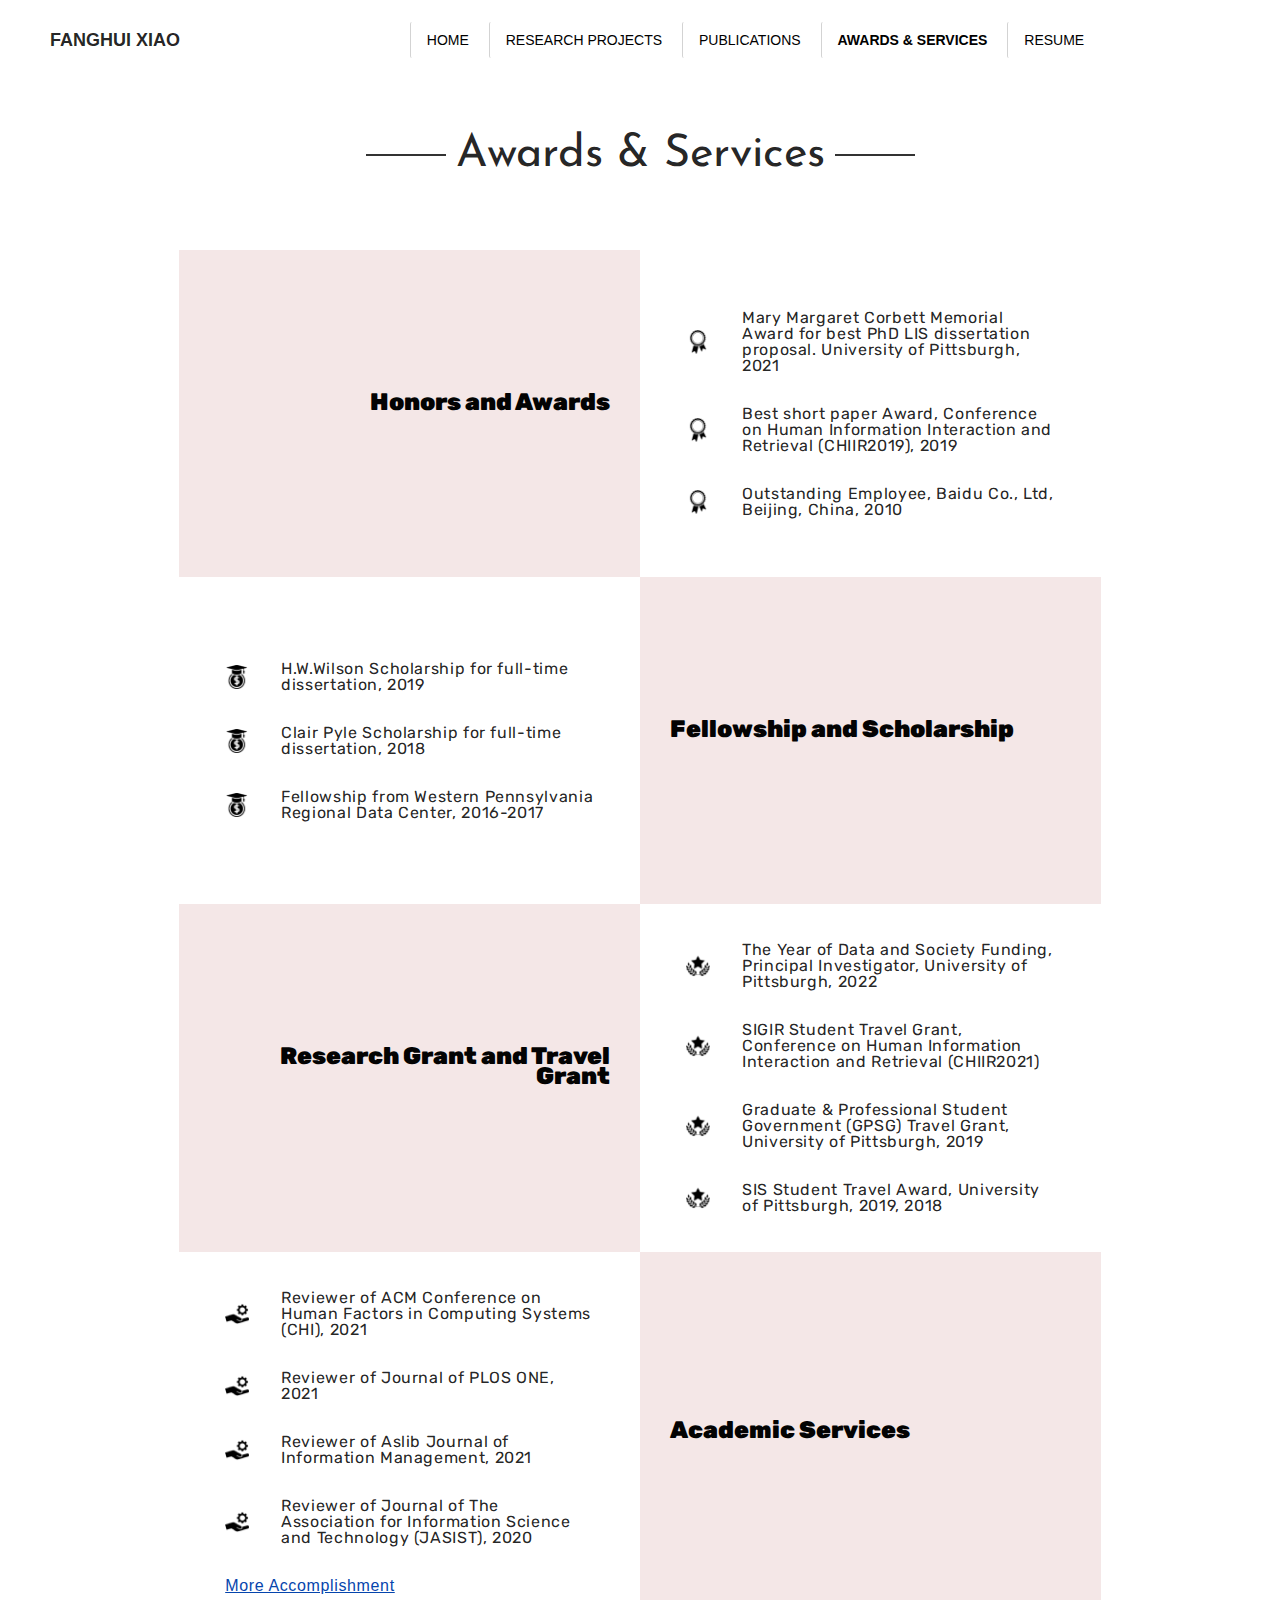
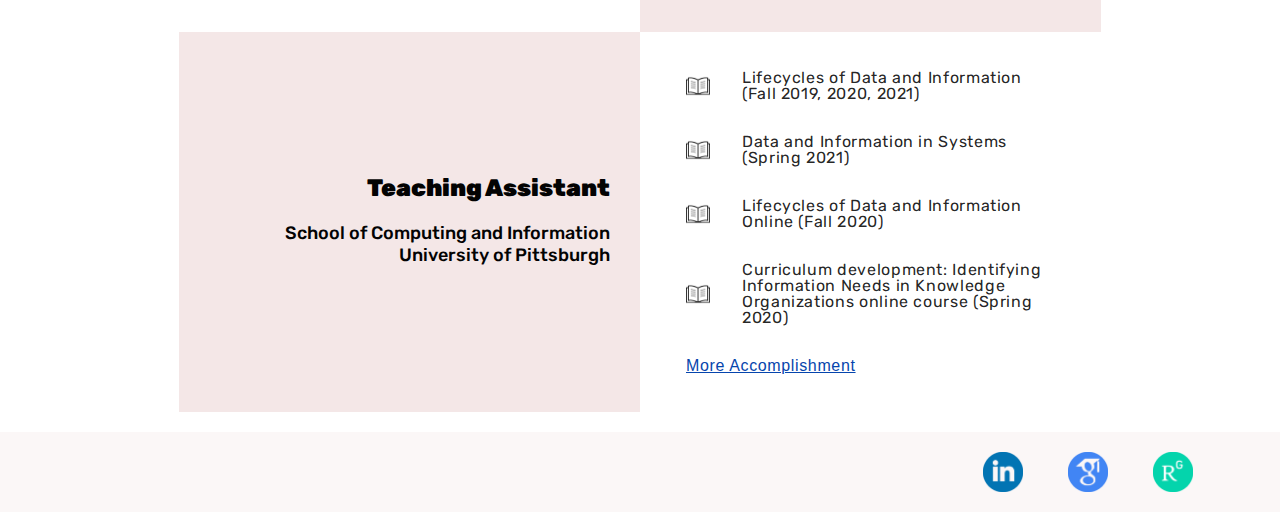
<file: teaching.html>
<HTML xmlns:v="urn:schemas-microsoft-com:vml" xmlns:o="urn:schemas-microsoft-com:office:office">
<HEAD>
    <META http-equiv="Content-Type" content="text/html;charset=gb2312">
    <TITLE>Welcome to Fanghui Xiao Homepage</TITLE>
    <meta http-equiv="pragma" content="no-cache">
    <meta http-equiv="cache-control" content="no-cache, must-revalidate">
    <meta http-equiv="expires" content="0">
    <meta http-equiv="Content-Type" content="text/html; charset=gb2312">
    <meta name="viewport" content="user-scalable=no">
    <meta name="viewport" content="initial-scale=1,maximum-scale=1">
    <link rel="stylesheet" href="css/material.min.css">
    <link rel="stylesheet" href="css/teachingPage.css">
    <link rel="stylesheet" href="https://fonts.googleapis.com/icon?family=Material+Icons">
    <link rel="preconnect" href="https://fonts.googleapis.com">
    <link rel="preconnect" href="https://fonts.gstatic.com" crossorigin>
    <link href="https://fonts.googleapis.com/css2?family=Josefin+Sans:ital,wght@0,700;1,700&display=swap" rel="stylesheet">
    <link href="https://fonts.googleapis.com/css2?family=Rubik&display=swap" rel="stylesheet">
    <script type="text/javascript" src="js/material.min.js"></script>
    <script type="text/javascript" src="js/jquery-3.6.0.min.js"></script>
    <script type="text/javascript" src="js/teachingSetup.js"></script>
    <script type="text/javascript" src="js/publicAction.js"></script>
</HEAD>
<BODY>
    <div id="homePage">
        <div id='mhead'>
            <div id='mName' onClick="jumpPage(this.id);">FANGHUI XIAO</div>
            <div id='mMenu'>
                <button id='homeBtn' class="mButton mdl-button mdl-js-button mdl-js-ripple-effect" onClick="jumpPage(this.id);">
                    Home
                </button>
                <button id='researchBtn' class="mButton mdl-button mdl-js-button mdl-js-ripple-effect" onClick="jumpPage(this.id);">
                    Research Projects
                </button>
                <button id='publicationsBtn' class="mButton mdl-button mdl-js-button mdl-js-ripple-effect" onClick="jumpPage(this.id);">
                    Publications
                </button>
                <button id='teachingBtn' class="mButton btnAct mdl-button mdl-js-button mdl-js-ripple-effect" onClick="jumpPage(this.id);">
                    Awards & Services
                </button>
                <button id='cvBtn' class="mButton mdl-button mdl-js-button mdl-js-ripple-effect" onClick="jumpPage(this.id);">
                    Resume
                </button>
            </div>
        </div>
        <div id='mbody'>
            <div class="teachingTitleOutBx">
                <div class="teachingTitleBx">
                    <div class="lineBx"></div>
                    <div class="teachingTitle">Awards & Services</div>
                    <div class="lineBx"></div>
                </div>
            </div>
            <div class="teachingContentOutBx">
                <div class="teachingContentBx1 teachingContentBxY teachingContentBxR">
                    <div class="teachingContentBx">
                        <div class="teachingHead1">
                            Honors and Awards
                        </div>
                    </div>
                </div>
                <div class="teachingContentBx2 teachingContentBxW teachingContentBxL">
                    <div class="teachingContentBx">
                        <ul class="mdl-list">
                            <li class="mdl-list__item">
                                <span class="teachingListTxt mdl-list__item-primary-content">
                                    <img class="material-icons mdl-list__item-icon" src="css/images/Teaching1_icon.png"/>
                                    Mary Margaret Corbett Memorial Award for best PhD LIS dissertation proposal. University of Pittsburgh, 2021
                                </span>
                            </li>
                            <li class="mdl-list__item">
                                <span class="teachingListTxt mdl-list__item-primary-content">
                                    <img class="material-icons mdl-list__item-icon" src="css/images/Teaching1_icon.png"/>
                                    Best short paper Award, Conference on Human Information Interaction and Retrieval (CHIIR2019), 2019
                                </span>
                            </li>
                            <li class="mdl-list__item">
                                <span class="teachingListTxt mdl-list__item-primary-content">
                                    <img class="material-icons mdl-list__item-icon" src="css/images/Teaching1_icon.png"/>
                                    Outstanding Employee, Baidu Co., Ltd, Beijing, China, 2010
                                </span>
                            </li>
                        </ul>
                    </div>
                </div>
            </div>
            <div class="teachingContentOutBx">
                <div class="teachingContentBx1 teachingContentBxW teachingContentBxL">
                    <div class="teachingContentBx">
                        <ul class="mdl-list">
                            <li class="mdl-list__item">
                                <span class="teachingListTxt mdl-list__item-primary-content">
                                    <img class="material-icons mdl-list__item-icon" src="css/images/Teaching2_icon.png"/>
                                    H.W.Wilson Scholarship for full-time dissertation, 2019
                                </span>
                            </li>
                            <li class="mdl-list__item">
                                <span class="teachingListTxt mdl-list__item-primary-content">
                                    <img class="material-icons mdl-list__item-icon" src="css/images/Teaching2_icon.png"/>
                                    Clair Pyle Scholarship for full-time dissertation, 2018
                                </span>
                            </li>
                            <li class="mdl-list__item">
                                <span class="teachingListTxt mdl-list__item-primary-content">
                                    <img class="material-icons mdl-list__item-icon" src="css/images/Teaching2_icon.png"/>
                                    Fellowship from Western Pennsylvania Regional Data Center, 2016-2017
                                </span>
                            </li>
                        </ul>
                    </div>
                </div>
                <div class="teachingContentBx2 teachingContentBxY teachingContentBxL">
                    <div class="teachingContentBx">
                        <div class="teachingHead1">
                            Fellowship and Scholarship
                        </div>
                    </div>
                </div>
            </div>
            <div class="teachingContentOutBx">
                <div class="teachingContentBx1 teachingContentBxY teachingContentBxR">
                    <div class="teachingContentBx">
                        <div class="teachingHead1">
                            Research Grant and Travel Grant
                        </div>
                    </div>
                </div>
                <div class="teachingContentBx2 teachingContentBxW teachingContentBxL">
                    <div class="teachingContentBx">
                        <ul id="teachingContent1" class="mdl-list">
                            <li class="mdl-list__item">
                                <span class="teachingListTxt mdl-list__item-primary-content">
                                    <img class="material-icons mdl-list__item-icon" src="css/images/Teaching3_icon.png"/>
                                    The Year of Data and Society Funding, Principal Investigator, University of Pittsburgh, 2022
                                </span>
                            </li>
                            <li class="mdl-list__item">
                                <span class="teachingListTxt mdl-list__item-primary-content">
                                    <img class="material-icons mdl-list__item-icon" src="css/images/Teaching3_icon.png"/>
                                    SIGIR Student Travel Grant, Conference on Human Information Interaction and Retrieval (CHIIR2021)
                                </span>
                            </li>
                            <li class="mdl-list__item">
                                <span class="teachingListTxt mdl-list__item-primary-content">
                                    <img class="material-icons mdl-list__item-icon" src="css/images/Teaching3_icon.png"/>
                                    Graduate & Professional Student Government (GPSG) Travel Grant, University of Pittsburgh, 2019
                                </span>
                            </li>
                            <li class="mdl-list__item">
                                <span class="teachingListTxt mdl-list__item-primary-content">
                                    <img class="material-icons mdl-list__item-icon" src="css/images/Teaching3_icon.png"/>
                                    SIS Student Travel Award, University of Pittsburgh, 2019, 2018
                                </span>
                            </li>
                        </ul>
                    </div>
                </div>
            </div>
            <div class="teachingContentOutBx">
                <div class="teachingContentBx1 teachingContentBxW teachingContentBxL">
                    <div class="teachingContentBx">
                        <ul id="teachingContent2" class="mdl-list">
                            <li class="mdl-list__item">
                                <span class="teachingListTxt mdl-list__item-primary-content">
                                    <img class="material-icons mdl-list__item-icon" src="css/images/Teaching4_icon.png"/>
                                    Reviewer of ACM Conference on Human Factors in Computing Systems (CHI), 2021
                                </span>
                            </li>
                            <li class="mdl-list__item">
                                <span class="teachingListTxt mdl-list__item-primary-content">
                                    <img class="material-icons mdl-list__item-icon" src="css/images/Teaching4_icon.png"/>
                                    Reviewer of Journal of PLOS ONE, 2021
                                </span>
                            </li>
                            <li class="mdl-list__item">
                                <span class="teachingListTxt mdl-list__item-primary-content">
                                    <img class="material-icons mdl-list__item-icon" src="css/images/Teaching4_icon.png"/>
                                    Reviewer of Aslib Journal of Information Management, 2021
                                </span>
                            </li>
                            <li class="mdl-list__item">
                                <span class="teachingListTxt mdl-list__item-primary-content">
                                    <img class="material-icons mdl-list__item-icon" src="css/images/Teaching4_icon.png"/>
                                    Reviewer of Journal of The Association for Information Science and Technology (JASIST), 2020
                                </span>
                            </li>
                            <li class="lessList2 mdl-list__item">
                                <span id="moreBtn_2" onClick="showMore(this.id);" class="pdfLinkTxt mdl-list__item-primary-content">
                                    More Accomplishment
                                </span>
                            </li>
                            <li class="moreList2 mdl-list__item">
                                <span class="teachingListTxt mdl-list__item-primary-content">
                                    <img class="material-icons mdl-list__item-icon" src="css/images/Teaching4_icon.png"/>
                                    Reviewer of ASIS&T Asia-Pacific Regional Conference, 2020
                                </span>
                            </li>
                            <li class="moreList2 mdl-list__item">
                                <span class="teachingListTxt mdl-list__item-primary-content">
                                    <img class="material-icons mdl-list__item-icon" src="css/images/Teaching4_icon.png"/>
                                    Member of ASIS&T, 2019-2020
                                </span>
                            </li>
                            <li class="moreList2 mdl-list__item">
                                <span class="teachingListTxt mdl-list__item-primary-content">
                                    <img class="material-icons mdl-list__item-icon" src="css/images/Teaching4_icon.png"/>
                                    Member of SIGIR (ACM), 2019-2021
                                </span>
                            </li>
                            <li class="moreList2 mdl-list__item">
                                <span class="teachingListTxt mdl-list__item-primary-content">
                                    <img class="material-icons mdl-list__item-icon" src="css/images/Teaching4_icon.png"/>
                                    Student volunteer, 13th International Digital Curation Conference, 2018
                                </span>
                            </li>
                            <li class="moreList2 mdl-list__item">
                                <span id="lessBtn_2" onClick="showLess(this.id);" class="pdfLinkTxt mdl-list__item-primary-content">
                                    Less
                                </span>
                            </li>
                        </ul>
                    </div>
                </div>
                <div class="teachingContentBx2 teachingContentBxY teachingContentBxL">
                    <div class="teachingContentBx">
                        <div class="teachingHead1">
                            Academic Services
                        </div>
                    </div>
                </div>
            </div>
            <div class="teachingContentOutBx">
                <div class="teachingContentBx1 teachingContentBxY teachingContentBxR">
                    <div class="teachingContentBx">
                        <div class="teachingHead1">
                            Teaching Assistant
                        </div>
                        <div class="teachingHead2">
                            School of Computing and Information
                        </div>
                        <div class="teachingHead2">
                            University of Pittsburgh
                        </div>
                    </div>
                </div>
                <div class="teachingContentBx2 teachingContentBxW teachingContentBxL">
                    <div class="teachingContentBx">
                        <ul id="teachingContent1" class="mdl-list">
                            <li class="mdl-list__item">
                                <span class="teachingListTxt mdl-list__item-primary-content">
                                    <img class="material-icons mdl-list__item-icon" src="css/images/Teaching5_icon.png"/>
                                    Lifecycles of Data and Information (Fall 2019, 2020, 2021)
                                </span>
                            </li>
                            <li class="mdl-list__item">
                                <span class="teachingListTxt mdl-list__item-primary-content">
                                    <img class="material-icons mdl-list__item-icon" src="css/images/Teaching5_icon.png"/>
                                    Data and Information in Systems (Spring 2021)
                                </span>
                            </li>
                            <li class="mdl-list__item">
                                <span class="teachingListTxt mdl-list__item-primary-content">
                                    <img class="material-icons mdl-list__item-icon" src="css/images/Teaching5_icon.png"/>
                                    Lifecycles of Data and Information Online (Fall 2020)
                                </span>
                            </li>
                            <li class="mdl-list__item">
                                <span class="teachingListTxt mdl-list__item-primary-content">
                                    <img class="material-icons mdl-list__item-icon" src="css/images/Teaching5_icon.png"/>
                                    Curriculum development: Identifying Information Needs in Knowledge Organizations online course (Spring 2020)
                                </span>
                            </li>
                            <li class="lessList1 mdl-list__item">
                                <span id="moreBtn_1" onClick="showMore(this.id);" class="pdfLinkTxt mdl-list__item-primary-content">
                                    More Accomplishment
                                </span>
                            </li>
                            <li class="moreList1 mdl-list__item">
                                <span class="teachingListTxt mdl-list__item-primary-content">
                                    <img class="material-icons mdl-list__item-icon" src="css/images/Teaching5_icon.png"/>
                                    Resources and Services for Adults (Spring 2019)
                                </span>
                            </li>
                            <li class="moreList1 mdl-list__item">
                                <span class="teachingListTxt mdl-list__item-primary-content">
                                    <img class="material-icons mdl-list__item-icon" src="css/images/Teaching5_icon.png"/>
                                    Resources for Young Adults (Spring 2019)
                                </span>
                            </li>
                            <li class="moreList1 mdl-list__item">
                                <span class="teachingListTxt mdl-list__item-primary-content">
                                    <img class="material-icons mdl-list__item-icon" src="css/images/Teaching5_icon.png"/>
                                    Knowledge Organization (Fall 2018)
                                </span>
                            </li>
                            <li class="moreList1 mdl-list__item">
                                <span class="teachingListTxt mdl-list__item-primary-content">
                                    <img class="material-icons mdl-list__item-icon" src="css/images/Teaching5_icon.png"/>
                                    Information Policy (Fall 2018)
                                </span>
                            </li>
                            <li class="moreList1 mdl-list__item">
                                <span class="teachingListTxt mdl-list__item-primary-content">
                                    <img class="material-icons mdl-list__item-icon" src="css/images/Teaching5_icon.png"/>
                                    Data Science for Library and Information Professionals (Summer 2018)
                                </span>
                            </li>
                            <li class="moreList1 mdl-list__item">
                                <span class="teachingListTxt mdl-list__item-primary-content">
                                    <img class="material-icons mdl-list__item-icon" src="css/images/Teaching5_icon.png"/>
                                    Intellectual Property and Open Movements (Summer 2018)
                                </span>
                            </li>
                            <li class="moreList1 mdl-list__item">
                                <span class="teachingListTxt mdl-list__item-primary-content">
                                    <img class="material-icons mdl-list__item-icon" src="css/images/Teaching5_icon.png"/>
                                    Research Method in Library and Information Science (Spring 2018)
                                </span>
                            </li>
                            <li class="moreList1 mdl-list__item">
                                <span class="teachingListTxt mdl-list__item-primary-content">
                                    <img class="material-icons mdl-list__item-icon" src="css/images/Teaching5_icon.png"/>
                                    Research Data Management (Fall 2017)
                                </span>
                            </li>
                            <li class="moreList1 mdl-list__item">
                                <span id="lessBtn_1" onClick="showLess(this.id);" class="pdfLinkTxt mdl-list__item-primary-content">
                                    Less
                                </span>
                            </li>
                        </ul>
                    </div>
                </div>
            </div>
<!--            <div class="teachingContentOutBx">
                <div class="teachingContentBx1 teachingContentBxW teachingContentBxR">
                    <div class="teachingContentBx">
                        <div id="photoBx1">
                            <img class="photoBaidu" src="css/images/Baidu_1.png">
                        </div>
                    </div>
                </div>
                <div class="teachingContentBx2 teachingContentBxW teachingContentBxL">
                    <div class="teachingContentBx">
                        <div id="photoBx2">
                            <img class="photoBaidu" src="css/images/Baidu_2.png">
                        </div>
                    </div>
                </div>
            </div>-->
            <div class="paddingBx"></div>
        </div>
        <div id='mfoot'>
            <div id='mIconBx'>
                <div class='linkBx'>
                    <a href="https://www.linkedin.com/in/fanghui-xiao0304/">
                        <img class='linkIcon' src="css/images/LinkedIn_icon.png">
                    </a>
                </div>
                <div class='linkBx'>
                    <a href="https://scholar.google.com/citations?user=U2pZasgAAAAJ&hl=en">
                        <img class='linkIcon' src="css/images/GoogleScholar_icon.png">
                    </a>
                </div>
                <div class='linkBx'>
                    <a href="https://www.researchgate.net/profile/Fanghui-Xiao/">
                        <img class='linkIcon' src="css/images/ResearchGate_icon.png">
                    </a>
                </div>
            </div>
        </div>
    </div>
</BODY>
</HTML>
</file>
<file: css/homePage.css>
html{
    min-height: 100%;
    _height:100%;
}
body{
    margin: 0;
    padding: 0;
    min-height: 100%;
    _height:100%;
    -webkit-user-select: none ;
    -webkit-touch-callout: none ;
}
div{
    font-family: Source Sans Pro,Helvetica,Arial,sans-serif;
}
::-webkit-scrollbar {
    width: 0 !important;
    height: 0 !important;
}
#homePage{
    height: 100%;
    position: relative;
}
#mhead{
    position: fixed;
    top: 0;
    width:100%;
    height:80px;
    z-index: 100;
    background: white;
    display: grid;
    grid-template-columns: auto auto;
}
#mName{
    grid-column: 1;
    grid-row: 1;
    font-size: 18px;
    font-weight: bolder;
    line-height: 30px;
    align-self: center;
    margin: 0 50px;
    cursor: pointer;
}
#mMenu{
    direction: ltr;
    grid-column: 2;
    grid-row: 1;
    align-self: center;
}
.header_bar{
    background-color: black !important;
    height:50px !important;
    border-bottom: 2px solid #202020;
    color: white;
}
.btnAct{
    font-weight: bolder;
}
.mButton{
    border-left: 1px solid lightgray;
}
.mButton_bar{
    color: white !important;
}
#mbody{
    margin-top: 80px;
    width: 100%;
    background: white;
}
#introBx{
    width: 100%;
    background-color: #fbf7f7;
    padding: 40px 100px;
}
#intro{
    width: calc(100% - 200px);
    display: grid;
    grid-template-columns: 35% auto;
}
#photoBx{
    grid-column: 1;
    grid-row: 1;
    display: -webkit-box;
    display: -ms-flexbox;
    display: flex-box;
    display: flex;
    -webkit-box-align: center;
    -ms-flex-align: center;
    align-items: center;
    -webkit-box-pack: center;
    -ms-flex-pack: center;
    justify-content: center;
    text-align: center;
}
.photo{
    height: auto;
    max-width: unset;
    vertical-align: middle;
    width: 100%;
}
#introTxtBx{
    direction: ltr;
    grid-column: 2;
    grid-row: 1;
    margin: 0px 50px;
}
.introNameTxt{
    margin-bottom: 16px;
    align-self: center;
    font-size: 40px;
    font-weight: bolder;
    text-align: center;
    line-height: 1.6;
    font-family: 'Rozha One', serif;
}
.introTxt{
    margin-top: 40px;
    word-break: break-word;
    align-self: center;
    font-size: 16px;
    line-height: 1.6;
    font-family: 'Rubik', sans-serif;
    text-align: justify;
}
#mottoBx{
    width: 100%;
    padding: 80px 0px;
}
#mottoTxt{
    width: 60%;
    margin-left: 20%;
    margin-bottom: 50px;
    text-align: center;
    line-height: 1.8;
    font-size: 30px;
    font-family: 'Fredericka the Great', cursive;
}
#mottoName{
    width: 60%;
    margin-left: 20%;
    text-align: right;
    line-height: 1.8;
    font-size: 25px;
    font-family: 'Fredericka the Great', cursive;
}
#mickyBx{
    float: left;
    width: 135px;
    position: relative;
    left: 10%;
}
#mfoot{
    width: 100%;
    height: 80px;
    background-color: #fbf7f7;
}
#mIconBx{
    width: 20%;
    height: 100%;
    margin-left: 75%;
    margin-right: 5%;
    display: grid;
    grid-template-columns: 33.33% 33.33% 33.33%;
    align-content: center;
}
.linkBx{
    text-align: center;
}
.linkIcon{
    width: 40px;
    cursor: pointer;
}
</file>
<file: css/cvPage.css>
html{
    min-height: 100%;
    _height:100%;
}
body{
    margin: 0;
    padding: 0;
    min-height: 100%;
    _height:100%;
    -webkit-user-select: none ;
    -webkit-touch-callout: none ;
}
div{
    font-family: Source Sans Pro,Helvetica,Arial,sans-serif;
}
::-webkit-scrollbar {
    width: 0 !important;
    height: 0 !important;
}
#homePage{
    height: 100%;
    position: relative;
}
#mhead{
    position: fixed;
    top: 0;
    width:100%;
    height:80px;
    z-index: 100;
    background: white;
    display: grid;
    grid-template-columns: auto auto;
}
#mName{
    grid-column: 1;
    grid-row: 1;
    font-size: 18px;
    font-weight: bolder;
    line-height: 30px;
    align-self: center;
    margin: 0 50px;
    cursor: pointer;
}
#mMenu{
    direction: ltr;
    grid-column: 2;
    grid-row: 1;
    align-self: center;
}
.header_bar{
    background-color: black !important;
    height:50px !important;
    border-bottom: 2px solid #202020;
    color: white;
}
.btnAct{
    font-weight: bolder;
}
.mButton{
    border-left: 1px solid lightgray;
}
.mButton_bar{
    color: white !important;
}
#mbody{
    margin-top: 80px;
    width: 100%;
    background: white;
}
.cvHeadImg{
    min-height: 500px;
    width: 100%;
    background: url('images/cv_head.jpg') no-repeat fixed center;
}
.cvTitleOutBx{
    text-align: center;
    margin-bottom: 70px;
    padding-top: 50px;
}
.cvTitleBx{
    display: inline-flex;
    margin: 0 auto;
    height: 50px;
}
.cvTitle{
    font-size: 45px;
    line-height: 50px;
    font-family: 'Josefin Sans', sans-serif;
}
.lineBx{
    content: " ";
    height: 2px;
    width: 80px;
    top: 24px;
    margin: 0 10px;
    background: #333;
    position: relative;
}
.cvContentBx{
    width: 70%;
    margin: 0 15% 50px 15%;
    display: grid;
    grid-template-columns: 50% 50%;
}
.cvBx{

}
.cvImgBx{
    width: 60%;
    margin: 0 auto;
}
.cvImg{
    height: auto;
    max-width: unset;
    vertical-align: middle;
    width: 100%;
    cursor: pointer;
}
.cvTxt{
    font-size: 24px;
    line-height: 1.25;
    margin-top: 20px;
    text-align: center;
    font-family: 'Rubik', sans-serif;
    cursor: pointer;
}
.mottoBx{
    width: 100%;
    padding: 100px 0px 50px 0px;
}
.mottoBxInner{
    width: 855px;
    margin: 0 auto;
    display: grid;
    grid-template-columns: 235px 620px;
}
.mickyBx{
    width: 135px;
    position: relative;
    padding: 30px 50px;
}
.photo{
    height: auto;
    max-width: unset;
    vertical-align: middle;
    width: 100%;
}
.mottoTxtBx{
    padding: 30px 70px;
    border-top: 5px double;
    border-bottom: 5px double;
}
.mottoTxt{
    text-align: center;
    line-height: 1.8;
    font-size: 30px;
    font-family: 'Fredericka the Great', cursive;
}
.mottoName{
    text-align: right;
    line-height: 1.8;
    font-size: 25px;
    font-family: 'Fredericka the Great', cursive;
}
#mfoot{
    width: 100%;
    height: 80px;
    background-color: #fbf7f7;
}
#mIconBx{
    width: 20%;
    height: 100%;
    margin-left: 75%;
    margin-right: 5%;
    display: grid;
    grid-template-columns: 33.33% 33.33% 33.33%;
    align-content: center;
}
.linkBx{
    text-align: center;
}
.linkIcon{
    width: 40px;
    cursor: pointer;
}
</file>
<file: css/publicationPage.css>
html{
    min-height: 100%;
    _height:100%;
}
body{
    margin: 0;
    padding: 0;
    min-height: 100%;
    _height:100%;
    -webkit-user-select: none ;
    -webkit-touch-callout: none ;
}
div{
    font-family: Source Sans Pro,Helvetica,Arial,sans-serif;
}
::-webkit-scrollbar {
    width: 0 !important;
    height: 0 !important;
}
#homePage{
    height: 100%;
    position: relative;
}
#mhead{
    position: fixed;
    top: 0;
    width:100%;
    height:80px;
    z-index: 100;
    background: white;
    display: grid;
    grid-template-columns: auto auto;
}
#mName{
    grid-column: 1;
    grid-row: 1;
    font-size: 18px;
    font-weight: bolder;
    line-height: 30px;
    align-self: center;
    margin: 0 50px;
    cursor: pointer;
}
#mMenu{
    direction: ltr;
    grid-column: 2;
    grid-row: 1;
    align-self: center;
}
.header_bar{
    background-color: black !important;
    height:50px !important;
    border-bottom: 2px solid #202020;
    color: white;
}
.btnAct{
    font-weight: bolder;
}
.mButton{
    border-left: 1px solid lightgray;
}
.mButton_bar{
    color: white !important;
}
#mbody{
    margin-top: 80px;
    width: 100%;
    background: white;
}
.pubTitleOutBx{
    text-align: center;
    margin-bottom: 70px;
    padding-top: 50px;
}
.pubTitleBx{
    display: inline-flex;
    margin: 0 auto;
    height: 50px;
}
.pubTitle{
    font-size: 45px;
    line-height: 50px;
    font-family: 'Josefin Sans', sans-serif;
}
.lineBx{
    content: " ";
    height: 2px;
    width: 80px;
    top: 24px;
    margin: 0 10px;
    background: #333;
    position: relative;
}
.pubIconOutBx{
    width: 80%;
    padding: 0 10%;
    margin-bottom: 50px;
}
.pubIconBx{
    width: 100%;
    display: grid;
    grid-template-columns: 25% 20% 20% 35%;
}
#pubIcon1{
    grid-column: 1;
    grid-row: 1;
    margin: 0 25px;
    display: -webkit-box;
    display: -ms-flexbox;
    display: flex-box;
    display: flex;
    -webkit-box-align: center;
    -ms-flex-align: center;
    align-items: center;
    -webkit-box-pack: center;
    -ms-flex-pack: center;
    justify-content: center;
    text-align: center;
}
#pubIcon2{
    grid-column: 2;
    grid-row: 1;
    margin: 0 25px;
    display: -webkit-box;
    display: -ms-flexbox;
    display: flex-box;
    display: flex;
    -webkit-box-align: center;
    -ms-flex-align: center;
    align-items: center;
    -webkit-box-pack: center;
    -ms-flex-pack: center;
    justify-content: center;
    text-align: center;
}
#pubIcon3{
    grid-column: 3;
    grid-row: 1;
    margin: 0 25px;
    display: -webkit-box;
    display: -ms-flexbox;
    display: flex-box;
    display: flex;
    -webkit-box-align: center;
    -ms-flex-align: center;
    align-items: center;
    -webkit-box-pack: center;
    -ms-flex-pack: center;
    justify-content: center;
    text-align: center;
}
#pubIcon4{
    grid-column: 4;
    grid-row: 1;
    margin: 0 25px;
    display: -webkit-box;
    display: -ms-flexbox;
    display: flex-box;
    display: flex;
    -webkit-box-align: center;
    -ms-flex-align: center;
    align-items: center;
    -webkit-box-pack: center;
    -ms-flex-pack: center;
    justify-content: center;
    text-align: center;
}
.pubIconImg{
    width: 100%;
    max-width: unset;
    vertical-align: middle;
}
.pubContentBx{
    width: calc(100% - 200px);
    background-color: #fbf7f7;
    margin: 0 100px 50px 100px;
    padding: 20px 0;
}
.pubTable{
    width: calc(100% - 100px);
    margin: 20px 50px;
    font-size: 18px;
    white-space: normal;
    cursor: pointer;
}
.pubColumn2{
    width: 10%;
}
.pubPhotoBx{
    width: 70%;
    margin: 0 15% 50px 15%;
    display: grid;
    grid-template-columns: 50% 50%;
}
#pubPhoto1{
    grid-column: 1;
    grid-row: 1;
    margin: 0 25px;
}
#pubPhoto2{
    grid-column: 2;
    grid-row: 1;
    margin: 0 25px;
}
.pubPhotoImg{
    height: auto;
    max-width: unset;
    vertical-align: middle;
    width: 100%;
}
#mfoot{
    width: 100%;
    height: 80px;
    background-color: #fbf7f7;
}
#mIconBx{
    width: 20%;
    height: 100%;
    margin-left: 75%;
    margin-right: 5%;
    display: grid;
    grid-template-columns: 33.33% 33.33% 33.33%;
    align-content: center;
}
.linkBx{
    text-align: center;
}
.linkIcon{
    width: 40px;
    cursor: pointer;
}
</file>
<file: css/researchPage.css>
html{
    min-height: 100%;
    _height:100%;
}
body{
    margin: 0;
    padding: 0;
    min-height: 100%;
    _height:100%;
    -webkit-user-select: none ;
    -webkit-touch-callout: none ;
}
div{
    font-family: Source Sans Pro,Helvetica,Arial,sans-serif;
}
::-webkit-scrollbar {
    width: 0 !important;
    height: 0 !important;
}
#homePage{
    height: 100%;
    position: relative;
}
#mhead{
    position: fixed;
    top: 0;
    width:100%;
    height:80px;
    z-index: 100;
    background: white;
    display: grid;
    grid-template-columns: auto auto;
}
#mName{
    grid-column: 1;
    grid-row: 1;
    font-size: 18px;
    font-weight: bolder;
    line-height: 30px;
    align-self: center;
    margin: 0 50px;
    cursor: pointer;
}
#mMenu{
    direction: ltr;
    grid-column: 2;
    grid-row: 1;
    align-self: center;
}
.header_bar{
    background-color: black !important;
    height:50px !important;
    border-bottom: 2px solid #202020;
    color: white;
}
.btnAct{
    font-weight: bolder;
}
.mButton{
    border-left: 1px solid lightgray;
}
.mButton_bar{
    color: white !important;
}
#mbody{
    margin-top: 80px;
    width: 100%;
    background: white;
}
.researchTitleOutBx{
    text-align: center;
    margin-bottom: 70px;
    padding-top: 50px;
}
.researchTitleBx{
    display: inline-flex;
    margin: 0 auto;
    height: 50px;
}
.researchTitle{
    font-size: 45px;
    line-height: 50px;
    font-family: 'Josefin Sans', sans-serif;
}
.lineBx{
    content: " ";
    height: 2px;
    width: 80px;
    top: 24px;
    margin: 0 10px;
    background: #333;
    position: relative;
}
.researchPlanBx{
    text-align: center;
    margin-bottom: 100px;
}
.researchPlan{
    position: relative;
    width: 70%;
    left: 15%;
    font-size: 20px;
    line-height: 1.6;
    font-family: 'Rubik', sans-serif;
    text-align: justify;
}
#researchIndexOutBx{
    width: 100%;
    padding: 0 15%;
}
#researchIndexBx{
    width: 70%;
    display: grid;
    grid-template-columns: 50% 50%;
}
#researchIndex1{
    grid-column: 1;
    grid-row: 1;
    margin: 0 50px 20px 50px;
}
#researchIndex2{
    grid-column: 2;
    grid-row: 1;
    margin: 0 50px 20px 50px;
}
#researchIndex3{
    grid-column: 1;
    grid-row: 2;
    margin: 0 50px 20px 50px;
}
#researchIndex4{
    grid-column: 2;
    grid-row: 2;
    margin: 0 50px 20px 50px;
}
.researchIndexImg{
    height: auto;
    max-width: unset;
    vertical-align: middle;
    width: 100%;
}
.researchIndexTxt{
    line-height: 40px;
    font-size: 20px;
    font-family: 'Rozha One', serif;
    text-align: center;
}
.researchBx{

}
.domainTitleBx{
    font-size: 25px;
    font-family: 'Rozha One', serif;
    margin: 50px 5% 0 5%;
}
.projectTitleBx{
    font-size: 20px;
    font-family: 'Rubik', sans-serif;
    font-weight: bolder;
    margin: 50px 10% 10px 10%;
}
.tagBx{
    margin: 0 10% 10px 10%;
    height: 18px;
    display: inline-flex;
}
.tagImg{
    height: 100%;
    max-width: unset;
    vertical-align: middle;
    width: auto;
}
.tagTxt{
    margin-left: 5px;
    margin-right: 10px;
    font-size: 16px;
    font-family: 'Rubik', sans-serif;
}
.subTitleBx{
    font-size: 16px;
    font-family: 'Rubik', sans-serif;
    /*font-weight: bolder;*/
    margin: 10px 10% 15px 10%;
    display: inline-flex;
}
.subTitleBx2{
    font-size: 16px;
    font-family: 'Rubik', sans-serif;
    color: #e58536;
    margin: 10px 10% 15px 10%;
}
.projectBx{
    width: 80%;
    margin: 15px 10% 0 10%;
    padding: 20px 0;
    background-color: #fbf7f7;
}
.projectContent{
    width: 90%;
    margin: 0 5%;
    display: grid;
    grid-template-columns: 50% 50%;
}
#slideBx1{
    position: relative;
    width: 100%;
    display: -webkit-box;
    display: -ms-flexbox;
    display: flex-box;
    display: flex;
    -webkit-box-align: center;
    -ms-flex-align: center;
    align-items: center;
    -webkit-box-pack: center;
    -ms-flex-pack: center;
    justify-content: center;
    text-align: center;
}
.slideBxGoogle{
    position: relative;
    width: 100%;
    display: -webkit-box;
    display: -ms-flexbox;
    display: flex-box;
    display: flex;
    -webkit-box-align: center;
    -ms-flex-align: center;
    align-items: center;
    -webkit-box-pack: center;
    -ms-flex-pack: center;
    justify-content: center;
    text-align: center;
}
.frameBxGoogle{
    position: relative;
    width: 100%;
    padding-top: 58.52%;
}
.googleSlide{
    position: absolute;
    top: 0;
    left: 0;
    grid-column: 1;
    grid-row: 1;
}
.pdfBx{
    grid-column: 1;
    grid-row: 1;
    display: -webkit-box;
    display: -ms-flexbox;
    display: flex-box;
    display: flex;
    -webkit-box-align: center;
    -ms-flex-align: center;
    align-items: center;
    -webkit-box-pack: center;
    -ms-flex-pack: center;
    justify-content: center;
    text-align: center;
    cursor: pointer;
}
.pdfImg{
    height: auto;
    max-width: unset;
    vertical-align: middle;
    width: 100%;
}
.imgBx{
    grid-column: 1;
    grid-row: 1;
    display: -webkit-box;
    display: -ms-flexbox;
    display: flex-box;
    display: flex;
    -webkit-box-align: center;
    -ms-flex-align: center;
    align-items: center;
    -webkit-box-pack: center;
    -ms-flex-pack: center;
    justify-content: center;
    text-align: center;
}
.projectTxt{
    grid-column: 2;
    grid-row: 1;
    margin: 0 0 0 50px;
    word-break: break-word;
    align-self: center;
    font-size: 14px;
    line-height: 1.4;
    font-family: 'Rubik', sans-serif;
    text-align: justify;
}
.projectTxt2{
    text-indent:25px;
}
.paddingBx{
    height: 20px;
}
#mfoot{
    width: 100%;
    height: 80px;
    background-color: #fbf7f7;
}
#mIconBx{
    width: 20%;
    height: 100%;
    margin-left: 75%;
    margin-right: 5%;
    display: grid;
    grid-template-columns: 33.33% 33.33% 33.33%;
    align-content: center;
}
.linkBx{
    text-align: center;
}
.linkIcon{
    width: 40px;
    cursor: pointer;
}
#banner1 {
    width: 100%;
    background-color: aqua;
    overflow: hidden;
    cursor: pointer;
    grid-column: 1;
    grid-row: 1;
}
.imgbox {
    width: 100%;
    height: auto;
    position: relative;
    background-color: #fbf7f7;
    overflow: hidden;
}
.img {
    display: none;
    left: 50%;
    height: auto;
    max-width: unset;
    vertical-align: middle;
    width: 100%;
}
.im {
    display: block;
}
.change {
    height: 100px;
    display: block;
    position: absolute;
    z-index: 20;
    opacity: 0.4;
    transition: 0.4s;
    top: 50%;
    margin-top: -50px
}
.change:hover {
    opacity: 1;
}
.pre {
    left: 1%;
}
.next {
    right: 1%;
}
.cirbox {
    width: 88px;
    position: absolute;
    bottom: 5%;
    z-index: 10;
    left: 50%;
    margin-left: -44px;
    cursor: pointer;
}
.cir {
    width: 12px;
    height: 12px;
    background-color: black;
    opacity: 0.4;
    float: left;
    border-radius: 6px;
    margin: 0 5px 0 5px;
    cursor: pointer;
}
.cir:hover {
    background-color: cyan;
    transition: 0.8s;
}
.cr {
    opacity: 1;
}
.cr:hover {
    background-color: white;
}
#backTopBtn {
    position: fixed;
    bottom: 100px;
    right: 30px;
    z-index: 99;
    border: none;
    outline: none;
    background-color: #6e6bae;
    color: white;
    cursor: pointer;
    padding: 15px;
    border-radius: 10px;
    font-size: 18px;
}

#backTopBtn:hover {
    background-color: lightgray;
}
</file>
<file: css/teachingPage.css>
html{
    min-height: 100%;
    _height:100%;
}
body{
    margin: 0;
    padding: 0;
    min-height: 100%;
    _height:100%;
    -webkit-user-select: none ;
    -webkit-touch-callout: none ;
}
div{
    font-family: Source Sans Pro,Helvetica,Arial,sans-serif;
}
::-webkit-scrollbar {
    width: 0 !important;
    height: 0 !important;
}
#homePage{
    height: 100%;
    position: relative;
}
#mhead{
    position: fixed;
    top: 0;
    width:100%;
    height:80px;
    z-index: 100;
    background: white;
    display: grid;
    grid-template-columns: auto auto;
}
#mName{
    grid-column: 1;
    grid-row: 1;
    font-size: 18px;
    font-weight: bolder;
    line-height: 30px;
    align-self: center;
    margin: 0 50px;
    cursor: pointer;
}
#mMenu{
    direction: ltr;
    grid-column: 2;
    grid-row: 1;
    align-self: center;
}
.header_bar{
    background-color: black !important;
    height:50px !important;
    border-bottom: 2px solid #202020;
    color: white;
}
.btnAct{
    font-weight: bolder;
}
.mButton{
    border-left: 1px solid lightgray;
}
.mButton_bar{
    color: white !important;
}
#mbody{
    margin-top: 80px;
    width: 100%;
    background: white;
}
.teachingTitleOutBx{
    text-align: center;
    margin-bottom: 70px;
    padding-top: 50px;
}
.teachingTitleBx{
    display: inline-flex;
    margin: 0 auto;
    height: 50px;
}
.teachingTitle{
    font-size: 45px;
    line-height: 50px;
    font-family: 'Josefin Sans', sans-serif;
}
.lineBx{
    content: " ";
    height: 2px;
    width: 80px;
    top: 24px;
    margin: 0 10px;
    background: #333;
    position: relative;
}
.paddingBx{
    height: 20px;
}
.titleBx{
    height: 100px;
    font-weight: bolder;
    font-size: 30px;
    line-height: 100px;
    background-color: #ffc107;
    padding: 0 100px;
    color: white;
}
.teachingContentOutBx{
    width: 72%;
    margin: 0 14%;
    display: grid;
    grid-template-columns: 50% 50%;
}
.teachingHead1{
    font-size: 24px;
    font-weight: 900;
    color: #030303;
    margin-bottom: 24px;
    font-family: 'Rubik', sans-serif;
}
.teachingHead2{
    font-size: 18px;
    font-weight: 500;
    color: #030303;
    line-height: 1.25;
    font-family: 'Rubik', sans-serif;
}
.teachingListTxt{
    font-family: 'Rubik', sans-serif;
}
.teachingContentBx1{
    grid-column: 1;
    grid-row: 1;
    display: -webkit-box;
    display: -ms-flexbox;
    display: flex-box;
    display: flex;
    -webkit-box-align: center;
    -ms-flex-align: center;
    align-items: center;
    -webkit-box-pack: center;
    -ms-flex-pack: center;
    justify-content: center;
    text-align: center;
    min-height: 327px;
}
.teachingContentBx2{
    grid-column: 2;
    grid-row: 1;
    display: -webkit-box;
    display: -ms-flexbox;
    display: flex-box;
    display: flex;
    -webkit-box-align: center;
    -ms-flex-align: center;
    align-items: center;
    -webkit-box-pack: center;
    -ms-flex-pack: center;
    justify-content: center;
    text-align: center;
    min-height: 327px;
}
.teachingContentBxY{
    background-color: #f4e7e7;
}
.teachingContentBxW{
    background-color: #ffffff;
}
.teachingContentBxL{
    text-align: left;
}
.teachingContentBxR{
    text-align: right;
}
.teachingContentBx{
    height: auto;
    max-width: unset;
    vertical-align: middle;
    width: calc(100% - 60px);
    margin: 0 30px;
}
.pdfLinkTxt{
    font-size: 16px;
    color: #0645AD;
    cursor: pointer;
    text-decoration: underline !important;
}
.moreList1, .moreList2, .hideList{
    display: none;
}
.showList{
    display: block !important;
}
#photoBx1{
    display:-webkit-box;
    display:-ms-flexbox;
    display:flex-box;
    display:flex;
    -webkit-box-align:center;
    -ms-flex-align:center;
    align-items:center;
    -webkit-box-pack:center;
    -ms-flex-pack:center;
    justify-content:center;
    text-align:center;
}
#photoBx2{
    display:-webkit-box;
    display:-ms-flexbox;
    display:flex-box;
    display:flex;
    -webkit-box-align:center;
    -ms-flex-align:center;
    align-items:center;
    -webkit-box-pack:center;
    -ms-flex-pack:center;
    justify-content:center;
    text-align:center;
}
.photoBaidu{
    height: auto;
    max-width: unset;
    width: 100%;
    vertical-align:middle
}
#mfoot{
    width: 100%;
    height: 80px;
    background-color: #fbf7f7;
}
#mIconBx{
    width: 20%;
    height: 100%;
    margin-left: 75%;
    margin-right: 5%;
    display: grid;
    grid-template-columns: 33.33% 33.33% 33.33%;
    align-content: center;
}
.linkBx{
    text-align: center;
}
.linkIcon{
    width: 40px;
    cursor: pointer;
}
</file>
<file: css/material.min.css>
/**
 * material-design-lite - Material Design Components in CSS, JS and HTML
 * @version v1.3.0
 * @license Apache-2.0
 * @copyright 2015 Google, Inc.
 * @link https://github.com/google/material-design-lite
 */
@charset "UTF-8";html{color:rgba(0,0,0,.87)}::-moz-selection{background:#b3d4fc;text-shadow:none}::selection{background:#b3d4fc;text-shadow:none}hr{display:block;height:1px;border:0;border-top:1px solid #ccc;margin:1em 0;padding:0}audio,canvas,iframe,img,svg,video{vertical-align:middle}fieldset{border:0;margin:0;padding:0}textarea{resize:vertical}.browserupgrade{margin:.2em 0;background:#ccc;color:#000;padding:.2em 0}.hidden{display:none!important}.visuallyhidden{border:0;clip:rect(0 0 0 0);height:1px;margin:-1px;overflow:hidden;padding:0;position:absolute;width:1px}.visuallyhidden.focusable:active,.visuallyhidden.focusable:focus{clip:auto;height:auto;margin:0;overflow:visible;position:static;width:auto}.invisible{visibility:hidden}.clearfix:before,.clearfix:after{content:" ";display:table}.clearfix:after{clear:both}@media print{*,*:before,*:after,*:first-letter{background:transparent!important;color:#000!important;box-shadow:none!important}a,a:visited{text-decoration:underline}a[href]:after{content:" (" attr(href)")"}abbr[title]:after{content:" (" attr(title)")"}a[href^="#"]:after,a[href^="javascript:"]:after{content:""}pre,blockquote{border:1px solid #999;page-break-inside:avoid}thead{display:table-header-group}tr,img{page-break-inside:avoid}img{max-width:100%!important}p,h2,h3{orphans:3;widows:3}h2,h3{page-break-after:avoid}}a,.mdl-accordion,.mdl-button,.mdl-card,.mdl-checkbox,.mdl-dropdown-menu,.mdl-icon-toggle,.mdl-item,.mdl-radio,.mdl-slider,.mdl-switch,.mdl-tabs__tab{-webkit-tap-highlight-color:transparent;-webkit-tap-highlight-color:rgba(255,255,255,0)}html{width:100%;height:100%;-ms-touch-action:manipulation;touch-action:manipulation}body{width:100%;min-height:100%;margin:0}main{display:block}*[hidden]{display:none!important}html,body{font-family:"Helvetica","Arial",sans-serif;font-size:14px;font-weight:400;line-height:20px}h1,h2,h3,h4,h5,h6,p{padding:0}h1 small,h2 small,h3 small,h4 small,h5 small,h6 small{font-family:"Roboto","Helvetica","Arial",sans-serif;font-weight:400;line-height:1.35;letter-spacing:-.02em;opacity:.54;font-size:.6em}h1{font-size:56px;line-height:1.35;letter-spacing:-.02em;margin:24px 0}h1,h2{font-family:"Roboto","Helvetica","Arial",sans-serif;font-weight:400}h2{font-size:45px;line-height:48px}h2,h3{margin:24px 0}h3{font-size:34px;line-height:40px}h3,h4{font-family:"Roboto","Helvetica","Arial",sans-serif;font-weight:400}h4{font-size:24px;line-height:32px;-moz-osx-font-smoothing:grayscale;margin:24px 0 16px}h5{font-size:20px;font-weight:500;line-height:1;letter-spacing:.02em}h5,h6{font-family:"Roboto","Helvetica","Arial",sans-serif;margin:24px 0 16px}h6{font-size:16px;letter-spacing:.04em}h6,p{font-weight:400;line-height:24px}p{font-size:14px;letter-spacing:0;margin:0 0 16px}a{color:#ff4081;font-weight:500}blockquote{font-family:"Roboto","Helvetica","Arial",sans-serif;position:relative;font-size:24px;font-weight:300;font-style:italic;line-height:1.35;letter-spacing:.08em}blockquote:before{position:absolute;left:-.5em;content:'“'}blockquote:after{content:'”';margin-left:-.05em}mark{background-color:#f4ff81}dt{font-weight:700}address{font-size:12px;line-height:1;font-style:normal}address,ul,ol{font-weight:400;letter-spacing:0}ul,ol{font-size:14px;line-height:24px}.mdl-typography--display-4,.mdl-typography--display-4-color-contrast{font-family:"Roboto","Helvetica","Arial",sans-serif;font-size:112px;font-weight:300;line-height:1;letter-spacing:-.04em}.mdl-typography--display-4-color-contrast{opacity:.54}.mdl-typography--display-3,.mdl-typography--display-3-color-contrast{font-family:"Roboto","Helvetica","Arial",sans-serif;font-size:56px;font-weight:400;line-height:1.35;letter-spacing:-.02em}.mdl-typography--display-3-color-contrast{opacity:.54}.mdl-typography--display-2,.mdl-typography--display-2-color-contrast{font-family:"Roboto","Helvetica","Arial",sans-serif;font-size:45px;font-weight:400;line-height:48px}.mdl-typography--display-2-color-contrast{opacity:.54}.mdl-typography--display-1,.mdl-typography--display-1-color-contrast{font-family:"Roboto","Helvetica","Arial",sans-serif;font-size:34px;font-weight:400;line-height:40px}.mdl-typography--display-1-color-contrast{opacity:.54}.mdl-typography--headline,.mdl-typography--headline-color-contrast{font-family:"Roboto","Helvetica","Arial",sans-serif;font-size:24px;font-weight:400;line-height:32px;-moz-osx-font-smoothing:grayscale}.mdl-typography--headline-color-contrast{opacity:.87}.mdl-typography--title,.mdl-typography--title-color-contrast{font-family:"Roboto","Helvetica","Arial",sans-serif;font-size:20px;font-weight:500;line-height:1;letter-spacing:.02em}.mdl-typography--title-color-contrast{opacity:.87}.mdl-typography--subhead,.mdl-typography--subhead-color-contrast{font-family:"Roboto","Helvetica","Arial",sans-serif;font-size:16px;font-weight:400;line-height:24px;letter-spacing:.04em}.mdl-typography--subhead-color-contrast{opacity:.87}.mdl-typography--body-2,.mdl-typography--body-2-color-contrast{font-size:14px;font-weight:700;line-height:24px;letter-spacing:0}.mdl-typography--body-2-color-contrast{opacity:.87}.mdl-typography--body-1,.mdl-typography--body-1-color-contrast{font-size:14px;font-weight:400;line-height:24px;letter-spacing:0}.mdl-typography--body-1-color-contrast{opacity:.87}.mdl-typography--body-2-force-preferred-font,.mdl-typography--body-2-force-preferred-font-color-contrast{font-family:"Roboto","Helvetica","Arial",sans-serif;font-size:14px;font-weight:500;line-height:24px;letter-spacing:0}.mdl-typography--body-2-force-preferred-font-color-contrast{opacity:.87}.mdl-typography--body-1-force-preferred-font,.mdl-typography--body-1-force-preferred-font-color-contrast{font-family:"Roboto","Helvetica","Arial",sans-serif;font-size:14px;font-weight:400;line-height:24px;letter-spacing:0}.mdl-typography--body-1-force-preferred-font-color-contrast{opacity:.87}.mdl-typography--caption,.mdl-typography--caption-force-preferred-font{font-size:12px;font-weight:400;line-height:1;letter-spacing:0}.mdl-typography--caption-force-preferred-font{font-family:"Roboto","Helvetica","Arial",sans-serif}.mdl-typography--caption-color-contrast,.mdl-typography--caption-force-preferred-font-color-contrast{font-size:12px;font-weight:400;line-height:1;letter-spacing:0;opacity:.54}.mdl-typography--caption-force-preferred-font-color-contrast,.mdl-typography--menu{font-family:"Roboto","Helvetica","Arial",sans-serif}.mdl-typography--menu{font-size:14px;font-weight:500;line-height:1;letter-spacing:0}.mdl-typography--menu-color-contrast{opacity:.87}.mdl-typography--menu-color-contrast,.mdl-typography--button,.mdl-typography--button-color-contrast{font-family:"Roboto","Helvetica","Arial",sans-serif;font-size:14px;font-weight:500;line-height:1;letter-spacing:0}.mdl-typography--button,.mdl-typography--button-color-contrast{text-transform:uppercase}.mdl-typography--button-color-contrast{opacity:.87}.mdl-typography--text-left{text-align:left}.mdl-typography--text-right{text-align:right}.mdl-typography--text-center{text-align:center}.mdl-typography--text-justify{text-align:justify}.mdl-typography--text-nowrap{white-space:nowrap}.mdl-typography--text-lowercase{text-transform:lowercase}.mdl-typography--text-uppercase{text-transform:uppercase}.mdl-typography--text-capitalize{text-transform:capitalize}.mdl-typography--font-thin{font-weight:200!important}.mdl-typography--font-light{font-weight:300!important}.mdl-typography--font-regular{font-weight:400!important}.mdl-typography--font-medium{font-weight:500!important}.mdl-typography--font-bold{font-weight:700!important}.mdl-typography--font-black{font-weight:900!important}.material-icons{font-family:'Material Icons';font-weight:400;font-style:normal;font-size:24px;line-height:1;letter-spacing:normal;text-transform:none;display:inline-block;word-wrap:normal;-moz-font-feature-settings:'liga';font-feature-settings:'liga';-webkit-font-feature-settings:'liga';-webkit-font-smoothing:antialiased}.mdl-color-text--red{color:#f44336 !important}.mdl-color--red{background-color:#f44336 !important}.mdl-color-text--red-50{color:#ffebee !important}.mdl-color--red-50{background-color:#ffebee !important}.mdl-color-text--red-100{color:#ffcdd2 !important}.mdl-color--red-100{background-color:#ffcdd2 !important}.mdl-color-text--red-200{color:#ef9a9a !important}.mdl-color--red-200{background-color:#ef9a9a !important}.mdl-color-text--red-300{color:#e57373 !important}.mdl-color--red-300{background-color:#e57373 !important}.mdl-color-text--red-400{color:#ef5350 !important}.mdl-color--red-400{background-color:#ef5350 !important}.mdl-color-text--red-500{color:#f44336 !important}.mdl-color--red-500{background-color:#f44336 !important}.mdl-color-text--red-600{color:#e53935 !important}.mdl-color--red-600{background-color:#e53935 !important}.mdl-color-text--red-700{color:#d32f2f !important}.mdl-color--red-700{background-color:#d32f2f !important}.mdl-color-text--red-800{color:#c62828 !important}.mdl-color--red-800{background-color:#c62828 !important}.mdl-color-text--red-900{color:#b71c1c !important}.mdl-color--red-900{background-color:#b71c1c !important}.mdl-color-text--red-A100{color:#ff8a80 !important}.mdl-color--red-A100{background-color:#ff8a80 !important}.mdl-color-text--red-A200{color:#ff5252 !important}.mdl-color--red-A200{background-color:#ff5252 !important}.mdl-color-text--red-A400{color:#ff1744 !important}.mdl-color--red-A400{background-color:#ff1744 !important}.mdl-color-text--red-A700{color:#d50000 !important}.mdl-color--red-A700{background-color:#d50000 !important}.mdl-color-text--pink{color:#e91e63 !important}.mdl-color--pink{background-color:#e91e63 !important}.mdl-color-text--pink-50{color:#fce4ec !important}.mdl-color--pink-50{background-color:#fce4ec !important}.mdl-color-text--pink-100{color:#f8bbd0 !important}.mdl-color--pink-100{background-color:#f8bbd0 !important}.mdl-color-text--pink-200{color:#f48fb1 !important}.mdl-color--pink-200{background-color:#f48fb1 !important}.mdl-color-text--pink-300{color:#f06292 !important}.mdl-color--pink-300{background-color:#f06292 !important}.mdl-color-text--pink-400{color:#ec407a !important}.mdl-color--pink-400{background-color:#ec407a !important}.mdl-color-text--pink-500{color:#e91e63 !important}.mdl-color--pink-500{background-color:#e91e63 !important}.mdl-color-text--pink-600{color:#d81b60 !important}.mdl-color--pink-600{background-color:#d81b60 !important}.mdl-color-text--pink-700{color:#c2185b !important}.mdl-color--pink-700{background-color:#c2185b !important}.mdl-color-text--pink-800{color:#ad1457 !important}.mdl-color--pink-800{background-color:#ad1457 !important}.mdl-color-text--pink-900{color:#880e4f !important}.mdl-color--pink-900{background-color:#880e4f !important}.mdl-color-text--pink-A100{color:#ff80ab !important}.mdl-color--pink-A100{background-color:#ff80ab !important}.mdl-color-text--pink-A200{color:#ff4081 !important}.mdl-color--pink-A200{background-color:#ff4081 !important}.mdl-color-text--pink-A400{color:#f50057 !important}.mdl-color--pink-A400{background-color:#f50057 !important}.mdl-color-text--pink-A700{color:#c51162 !important}.mdl-color--pink-A700{background-color:#c51162 !important}.mdl-color-text--purple{color:#9c27b0 !important}.mdl-color--purple{background-color:#9c27b0 !important}.mdl-color-text--purple-50{color:#f3e5f5 !important}.mdl-color--purple-50{background-color:#f3e5f5 !important}.mdl-color-text--purple-100{color:#e1bee7 !important}.mdl-color--purple-100{background-color:#e1bee7 !important}.mdl-color-text--purple-200{color:#ce93d8 !important}.mdl-color--purple-200{background-color:#ce93d8 !important}.mdl-color-text--purple-300{color:#ba68c8 !important}.mdl-color--purple-300{background-color:#ba68c8 !important}.mdl-color-text--purple-400{color:#ab47bc !important}.mdl-color--purple-400{background-color:#ab47bc !important}.mdl-color-text--purple-500{color:#9c27b0 !important}.mdl-color--purple-500{background-color:#9c27b0 !important}.mdl-color-text--purple-600{color:#8e24aa !important}.mdl-color--purple-600{background-color:#8e24aa !important}.mdl-color-text--purple-700{color:#7b1fa2 !important}.mdl-color--purple-700{background-color:#7b1fa2 !important}.mdl-color-text--purple-800{color:#6a1b9a !important}.mdl-color--purple-800{background-color:#6a1b9a !important}.mdl-color-text--purple-900{color:#4a148c !important}.mdl-color--purple-900{background-color:#4a148c !important}.mdl-color-text--purple-A100{color:#ea80fc !important}.mdl-color--purple-A100{background-color:#ea80fc !important}.mdl-color-text--purple-A200{color:#e040fb !important}.mdl-color--purple-A200{background-color:#e040fb !important}.mdl-color-text--purple-A400{color:#d500f9 !important}.mdl-color--purple-A400{background-color:#d500f9 !important}.mdl-color-text--purple-A700{color:#a0f !important}.mdl-color--purple-A700{background-color:#a0f !important}.mdl-color-text--deep-purple{color:#673ab7 !important}.mdl-color--deep-purple{background-color:#673ab7 !important}.mdl-color-text--deep-purple-50{color:#ede7f6 !important}.mdl-color--deep-purple-50{background-color:#ede7f6 !important}.mdl-color-text--deep-purple-100{color:#d1c4e9 !important}.mdl-color--deep-purple-100{background-color:#d1c4e9 !important}.mdl-color-text--deep-purple-200{color:#b39ddb !important}.mdl-color--deep-purple-200{background-color:#b39ddb !important}.mdl-color-text--deep-purple-300{color:#9575cd !important}.mdl-color--deep-purple-300{background-color:#9575cd !important}.mdl-color-text--deep-purple-400{color:#7e57c2 !important}.mdl-color--deep-purple-400{background-color:#7e57c2 !important}.mdl-color-text--deep-purple-500{color:#673ab7 !important}.mdl-color--deep-purple-500{background-color:#673ab7 !important}.mdl-color-text--deep-purple-600{color:#5e35b1 !important}.mdl-color--deep-purple-600{background-color:#5e35b1 !important}.mdl-color-text--deep-purple-700{color:#512da8 !important}.mdl-color--deep-purple-700{background-color:#512da8 !important}.mdl-color-text--deep-purple-800{color:#4527a0 !important}.mdl-color--deep-purple-800{background-color:#4527a0 !important}.mdl-color-text--deep-purple-900{color:#311b92 !important}.mdl-color--deep-purple-900{background-color:#311b92 !important}.mdl-color-text--deep-purple-A100{color:#b388ff !important}.mdl-color--deep-purple-A100{background-color:#b388ff !important}.mdl-color-text--deep-purple-A200{color:#7c4dff !important}.mdl-color--deep-purple-A200{background-color:#7c4dff !important}.mdl-color-text--deep-purple-A400{color:#651fff !important}.mdl-color--deep-purple-A400{background-color:#651fff !important}.mdl-color-text--deep-purple-A700{color:#6200ea !important}.mdl-color--deep-purple-A700{background-color:#6200ea !important}.mdl-color-text--indigo{color:#3f51b5 !important}.mdl-color--indigo{background-color:#3f51b5 !important}.mdl-color-text--indigo-50{color:#e8eaf6 !important}.mdl-color--indigo-50{background-color:#e8eaf6 !important}.mdl-color-text--indigo-100{color:#c5cae9 !important}.mdl-color--indigo-100{background-color:#c5cae9 !important}.mdl-color-text--indigo-200{color:#9fa8da !important}.mdl-color--indigo-200{background-color:#9fa8da !important}.mdl-color-text--indigo-300{color:#7986cb !important}.mdl-color--indigo-300{background-color:#7986cb !important}.mdl-color-text--indigo-400{color:#5c6bc0 !important}.mdl-color--indigo-400{background-color:#5c6bc0 !important}.mdl-color-text--indigo-500{color:#3f51b5 !important}.mdl-color--indigo-500{background-color:#3f51b5 !important}.mdl-color-text--indigo-600{color:#3949ab !important}.mdl-color--indigo-600{background-color:#3949ab !important}.mdl-color-text--indigo-700{color:#303f9f !important}.mdl-color--indigo-700{background-color:#303f9f !important}.mdl-color-text--indigo-800{color:#283593 !important}.mdl-color--indigo-800{background-color:#283593 !important}.mdl-color-text--indigo-900{color:#1a237e !important}.mdl-color--indigo-900{background-color:#1a237e !important}.mdl-color-text--indigo-A100{color:#8c9eff !important}.mdl-color--indigo-A100{background-color:#8c9eff !important}.mdl-color-text--indigo-A200{color:#536dfe !important}.mdl-color--indigo-A200{background-color:#536dfe !important}.mdl-color-text--indigo-A400{color:#3d5afe !important}.mdl-color--indigo-A400{background-color:#3d5afe !important}.mdl-color-text--indigo-A700{color:#304ffe !important}.mdl-color--indigo-A700{background-color:#304ffe !important}.mdl-color-text--blue{color:#2196f3 !important}.mdl-color--blue{background-color:#2196f3 !important}.mdl-color-text--blue-50{color:#e3f2fd !important}.mdl-color--blue-50{background-color:#e3f2fd !important}.mdl-color-text--blue-100{color:#bbdefb !important}.mdl-color--blue-100{background-color:#bbdefb !important}.mdl-color-text--blue-200{color:#90caf9 !important}.mdl-color--blue-200{background-color:#90caf9 !important}.mdl-color-text--blue-300{color:#64b5f6 !important}.mdl-color--blue-300{background-color:#64b5f6 !important}.mdl-color-text--blue-400{color:#42a5f5 !important}.mdl-color--blue-400{background-color:#42a5f5 !important}.mdl-color-text--blue-500{color:#2196f3 !important}.mdl-color--blue-500{background-color:#2196f3 !important}.mdl-color-text--blue-600{color:#1e88e5 !important}.mdl-color--blue-600{background-color:#1e88e5 !important}.mdl-color-text--blue-700{color:#1976d2 !important}.mdl-color--blue-700{background-color:#1976d2 !important}.mdl-color-text--blue-800{color:#1565c0 !important}.mdl-color--blue-800{background-color:#1565c0 !important}.mdl-color-text--blue-900{color:#0d47a1 !important}.mdl-color--blue-900{background-color:#0d47a1 !important}.mdl-color-text--blue-A100{color:#82b1ff !important}.mdl-color--blue-A100{background-color:#82b1ff !important}.mdl-color-text--blue-A200{color:#448aff !important}.mdl-color--blue-A200{background-color:#448aff !important}.mdl-color-text--blue-A400{color:#2979ff !important}.mdl-color--blue-A400{background-color:#2979ff !important}.mdl-color-text--blue-A700{color:#2962ff !important}.mdl-color--blue-A700{background-color:#2962ff !important}.mdl-color-text--light-blue{color:#03a9f4 !important}.mdl-color--light-blue{background-color:#03a9f4 !important}.mdl-color-text--light-blue-50{color:#e1f5fe !important}.mdl-color--light-blue-50{background-color:#e1f5fe !important}.mdl-color-text--light-blue-100{color:#b3e5fc !important}.mdl-color--light-blue-100{background-color:#b3e5fc !important}.mdl-color-text--light-blue-200{color:#81d4fa !important}.mdl-color--light-blue-200{background-color:#81d4fa !important}.mdl-color-text--light-blue-300{color:#4fc3f7 !important}.mdl-color--light-blue-300{background-color:#4fc3f7 !important}.mdl-color-text--light-blue-400{color:#29b6f6 !important}.mdl-color--light-blue-400{background-color:#29b6f6 !important}.mdl-color-text--light-blue-500{color:#03a9f4 !important}.mdl-color--light-blue-500{background-color:#03a9f4 !important}.mdl-color-text--light-blue-600{color:#039be5 !important}.mdl-color--light-blue-600{background-color:#039be5 !important}.mdl-color-text--light-blue-700{color:#0288d1 !important}.mdl-color--light-blue-700{background-color:#0288d1 !important}.mdl-color-text--light-blue-800{color:#0277bd !important}.mdl-color--light-blue-800{background-color:#0277bd !important}.mdl-color-text--light-blue-900{color:#01579b !important}.mdl-color--light-blue-900{background-color:#01579b !important}.mdl-color-text--light-blue-A100{color:#80d8ff !important}.mdl-color--light-blue-A100{background-color:#80d8ff !important}.mdl-color-text--light-blue-A200{color:#40c4ff !important}.mdl-color--light-blue-A200{background-color:#40c4ff !important}.mdl-color-text--light-blue-A400{color:#00b0ff !important}.mdl-color--light-blue-A400{background-color:#00b0ff !important}.mdl-color-text--light-blue-A700{color:#0091ea !important}.mdl-color--light-blue-A700{background-color:#0091ea !important}.mdl-color-text--cyan{color:#00bcd4 !important}.mdl-color--cyan{background-color:#00bcd4 !important}.mdl-color-text--cyan-50{color:#e0f7fa !important}.mdl-color--cyan-50{background-color:#e0f7fa !important}.mdl-color-text--cyan-100{color:#b2ebf2 !important}.mdl-color--cyan-100{background-color:#b2ebf2 !important}.mdl-color-text--cyan-200{color:#80deea !important}.mdl-color--cyan-200{background-color:#80deea !important}.mdl-color-text--cyan-300{color:#4dd0e1 !important}.mdl-color--cyan-300{background-color:#4dd0e1 !important}.mdl-color-text--cyan-400{color:#26c6da !important}.mdl-color--cyan-400{background-color:#26c6da !important}.mdl-color-text--cyan-500{color:#00bcd4 !important}.mdl-color--cyan-500{background-color:#00bcd4 !important}.mdl-color-text--cyan-600{color:#00acc1 !important}.mdl-color--cyan-600{background-color:#00acc1 !important}.mdl-color-text--cyan-700{color:#0097a7 !important}.mdl-color--cyan-700{background-color:#0097a7 !important}.mdl-color-text--cyan-800{color:#00838f !important}.mdl-color--cyan-800{background-color:#00838f !important}.mdl-color-text--cyan-900{color:#006064 !important}.mdl-color--cyan-900{background-color:#006064 !important}.mdl-color-text--cyan-A100{color:#84ffff !important}.mdl-color--cyan-A100{background-color:#84ffff !important}.mdl-color-text--cyan-A200{color:#18ffff !important}.mdl-color--cyan-A200{background-color:#18ffff !important}.mdl-color-text--cyan-A400{color:#00e5ff !important}.mdl-color--cyan-A400{background-color:#00e5ff !important}.mdl-color-text--cyan-A700{color:#00b8d4 !important}.mdl-color--cyan-A700{background-color:#00b8d4 !important}.mdl-color-text--teal{color:#009688 !important}.mdl-color--teal{background-color:#009688 !important}.mdl-color-text--teal-50{color:#e0f2f1 !important}.mdl-color--teal-50{background-color:#e0f2f1 !important}.mdl-color-text--teal-100{color:#b2dfdb !important}.mdl-color--teal-100{background-color:#b2dfdb !important}.mdl-color-text--teal-200{color:#80cbc4 !important}.mdl-color--teal-200{background-color:#80cbc4 !important}.mdl-color-text--teal-300{color:#4db6ac !important}.mdl-color--teal-300{background-color:#4db6ac !important}.mdl-color-text--teal-400{color:#26a69a !important}.mdl-color--teal-400{background-color:#26a69a !important}.mdl-color-text--teal-500{color:#009688 !important}.mdl-color--teal-500{background-color:#009688 !important}.mdl-color-text--teal-600{color:#00897b !important}.mdl-color--teal-600{background-color:#00897b !important}.mdl-color-text--teal-700{color:#00796b !important}.mdl-color--teal-700{background-color:#00796b !important}.mdl-color-text--teal-800{color:#00695c !important}.mdl-color--teal-800{background-color:#00695c !important}.mdl-color-text--teal-900{color:#004d40 !important}.mdl-color--teal-900{background-color:#004d40 !important}.mdl-color-text--teal-A100{color:#a7ffeb !important}.mdl-color--teal-A100{background-color:#a7ffeb !important}.mdl-color-text--teal-A200{color:#64ffda !important}.mdl-color--teal-A200{background-color:#64ffda !important}.mdl-color-text--teal-A400{color:#1de9b6 !important}.mdl-color--teal-A400{background-color:#1de9b6 !important}.mdl-color-text--teal-A700{color:#00bfa5 !important}.mdl-color--teal-A700{background-color:#00bfa5 !important}.mdl-color-text--green{color:#4caf50 !important}.mdl-color--green{background-color:#4caf50 !important}.mdl-color-text--green-50{color:#e8f5e9 !important}.mdl-color--green-50{background-color:#e8f5e9 !important}.mdl-color-text--green-100{color:#c8e6c9 !important}.mdl-color--green-100{background-color:#c8e6c9 !important}.mdl-color-text--green-200{color:#a5d6a7 !important}.mdl-color--green-200{background-color:#a5d6a7 !important}.mdl-color-text--green-300{color:#81c784 !important}.mdl-color--green-300{background-color:#81c784 !important}.mdl-color-text--green-400{color:#66bb6a !important}.mdl-color--green-400{background-color:#66bb6a !important}.mdl-color-text--green-500{color:#4caf50 !important}.mdl-color--green-500{background-color:#4caf50 !important}.mdl-color-text--green-600{color:#43a047 !important}.mdl-color--green-600{background-color:#43a047 !important}.mdl-color-text--green-700{color:#388e3c !important}.mdl-color--green-700{background-color:#388e3c !important}.mdl-color-text--green-800{color:#2e7d32 !important}.mdl-color--green-800{background-color:#2e7d32 !important}.mdl-color-text--green-900{color:#1b5e20 !important}.mdl-color--green-900{background-color:#1b5e20 !important}.mdl-color-text--green-A100{color:#b9f6ca !important}.mdl-color--green-A100{background-color:#b9f6ca !important}.mdl-color-text--green-A200{color:#69f0ae !important}.mdl-color--green-A200{background-color:#69f0ae !important}.mdl-color-text--green-A400{color:#00e676 !important}.mdl-color--green-A400{background-color:#00e676 !important}.mdl-color-text--green-A700{color:#00c853 !important}.mdl-color--green-A700{background-color:#00c853 !important}.mdl-color-text--light-green{color:#8bc34a !important}.mdl-color--light-green{background-color:#8bc34a !important}.mdl-color-text--light-green-50{color:#f1f8e9 !important}.mdl-color--light-green-50{background-color:#f1f8e9 !important}.mdl-color-text--light-green-100{color:#dcedc8 !important}.mdl-color--light-green-100{background-color:#dcedc8 !important}.mdl-color-text--light-green-200{color:#c5e1a5 !important}.mdl-color--light-green-200{background-color:#c5e1a5 !important}.mdl-color-text--light-green-300{color:#aed581 !important}.mdl-color--light-green-300{background-color:#aed581 !important}.mdl-color-text--light-green-400{color:#9ccc65 !important}.mdl-color--light-green-400{background-color:#9ccc65 !important}.mdl-color-text--light-green-500{color:#8bc34a !important}.mdl-color--light-green-500{background-color:#8bc34a !important}.mdl-color-text--light-green-600{color:#7cb342 !important}.mdl-color--light-green-600{background-color:#7cb342 !important}.mdl-color-text--light-green-700{color:#689f38 !important}.mdl-color--light-green-700{background-color:#689f38 !important}.mdl-color-text--light-green-800{color:#558b2f !important}.mdl-color--light-green-800{background-color:#558b2f !important}.mdl-color-text--light-green-900{color:#33691e !important}.mdl-color--light-green-900{background-color:#33691e !important}.mdl-color-text--light-green-A100{color:#ccff90 !important}.mdl-color--light-green-A100{background-color:#ccff90 !important}.mdl-color-text--light-green-A200{color:#b2ff59 !important}.mdl-color--light-green-A200{background-color:#b2ff59 !important}.mdl-color-text--light-green-A400{color:#76ff03 !important}.mdl-color--light-green-A400{background-color:#76ff03 !important}.mdl-color-text--light-green-A700{color:#64dd17 !important}.mdl-color--light-green-A700{background-color:#64dd17 !important}.mdl-color-text--lime{color:#cddc39 !important}.mdl-color--lime{background-color:#cddc39 !important}.mdl-color-text--lime-50{color:#f9fbe7 !important}.mdl-color--lime-50{background-color:#f9fbe7 !important}.mdl-color-text--lime-100{color:#f0f4c3 !important}.mdl-color--lime-100{background-color:#f0f4c3 !important}.mdl-color-text--lime-200{color:#e6ee9c !important}.mdl-color--lime-200{background-color:#e6ee9c !important}.mdl-color-text--lime-300{color:#dce775 !important}.mdl-color--lime-300{background-color:#dce775 !important}.mdl-color-text--lime-400{color:#d4e157 !important}.mdl-color--lime-400{background-color:#d4e157 !important}.mdl-color-text--lime-500{color:#cddc39 !important}.mdl-color--lime-500{background-color:#cddc39 !important}.mdl-color-text--lime-600{color:#c0ca33 !important}.mdl-color--lime-600{background-color:#c0ca33 !important}.mdl-color-text--lime-700{color:#afb42b !important}.mdl-color--lime-700{background-color:#afb42b !important}.mdl-color-text--lime-800{color:#9e9d24 !important}.mdl-color--lime-800{background-color:#9e9d24 !important}.mdl-color-text--lime-900{color:#827717 !important}.mdl-color--lime-900{background-color:#827717 !important}.mdl-color-text--lime-A100{color:#f4ff81 !important}.mdl-color--lime-A100{background-color:#f4ff81 !important}.mdl-color-text--lime-A200{color:#eeff41 !important}.mdl-color--lime-A200{background-color:#eeff41 !important}.mdl-color-text--lime-A400{color:#c6ff00 !important}.mdl-color--lime-A400{background-color:#c6ff00 !important}.mdl-color-text--lime-A700{color:#aeea00 !important}.mdl-color--lime-A700{background-color:#aeea00 !important}.mdl-color-text--yellow{color:#ffeb3b !important}.mdl-color--yellow{background-color:#ffeb3b !important}.mdl-color-text--yellow-50{color:#fffde7 !important}.mdl-color--yellow-50{background-color:#fffde7 !important}.mdl-color-text--yellow-100{color:#fff9c4 !important}.mdl-color--yellow-100{background-color:#fff9c4 !important}.mdl-color-text--yellow-200{color:#fff59d !important}.mdl-color--yellow-200{background-color:#fff59d !important}.mdl-color-text--yellow-300{color:#fff176 !important}.mdl-color--yellow-300{background-color:#fff176 !important}.mdl-color-text--yellow-400{color:#ffee58 !important}.mdl-color--yellow-400{background-color:#ffee58 !important}.mdl-color-text--yellow-500{color:#ffeb3b !important}.mdl-color--yellow-500{background-color:#ffeb3b !important}.mdl-color-text--yellow-600{color:#fdd835 !important}.mdl-color--yellow-600{background-color:#fdd835 !important}.mdl-color-text--yellow-700{color:#fbc02d !important}.mdl-color--yellow-700{background-color:#fbc02d !important}.mdl-color-text--yellow-800{color:#f9a825 !important}.mdl-color--yellow-800{background-color:#f9a825 !important}.mdl-color-text--yellow-900{color:#f57f17 !important}.mdl-color--yellow-900{background-color:#f57f17 !important}.mdl-color-text--yellow-A100{color:#ffff8d !important}.mdl-color--yellow-A100{background-color:#ffff8d !important}.mdl-color-text--yellow-A200{color:#ff0 !important}.mdl-color--yellow-A200{background-color:#ff0 !important}.mdl-color-text--yellow-A400{color:#ffea00 !important}.mdl-color--yellow-A400{background-color:#ffea00 !important}.mdl-color-text--yellow-A700{color:#ffd600 !important}.mdl-color--yellow-A700{background-color:#ffd600 !important}.mdl-color-text--amber{color:#ffc107 !important}.mdl-color--amber{background-color:#ffc107 !important}.mdl-color-text--amber-50{color:#fff8e1 !important}.mdl-color--amber-50{background-color:#fff8e1 !important}.mdl-color-text--amber-100{color:#ffecb3 !important}.mdl-color--amber-100{background-color:#ffecb3 !important}.mdl-color-text--amber-200{color:#ffe082 !important}.mdl-color--amber-200{background-color:#ffe082 !important}.mdl-color-text--amber-300{color:#ffd54f !important}.mdl-color--amber-300{background-color:#ffd54f !important}.mdl-color-text--amber-400{color:#ffca28 !important}.mdl-color--amber-400{background-color:#ffca28 !important}.mdl-color-text--amber-500{color:#ffc107 !important}.mdl-color--amber-500{background-color:#ffc107 !important}.mdl-color-text--amber-600{color:#ffb300 !important}.mdl-color--amber-600{background-color:#ffb300 !important}.mdl-color-text--amber-700{color:#ffa000 !important}.mdl-color--amber-700{background-color:#ffa000 !important}.mdl-color-text--amber-800{color:#ff8f00 !important}.mdl-color--amber-800{background-color:#ff8f00 !important}.mdl-color-text--amber-900{color:#ff6f00 !important}.mdl-color--amber-900{background-color:#ff6f00 !important}.mdl-color-text--amber-A100{color:#ffe57f !important}.mdl-color--amber-A100{background-color:#ffe57f !important}.mdl-color-text--amber-A200{color:#ffd740 !important}.mdl-color--amber-A200{background-color:#ffd740 !important}.mdl-color-text--amber-A400{color:#ffc400 !important}.mdl-color--amber-A400{background-color:#ffc400 !important}.mdl-color-text--amber-A700{color:#ffab00 !important}.mdl-color--amber-A700{background-color:#ffab00 !important}.mdl-color-text--orange{color:#ff9800 !important}.mdl-color--orange{background-color:#ff9800 !important}.mdl-color-text--orange-50{color:#fff3e0 !important}.mdl-color--orange-50{background-color:#fff3e0 !important}.mdl-color-text--orange-100{color:#ffe0b2 !important}.mdl-color--orange-100{background-color:#ffe0b2 !important}.mdl-color-text--orange-200{color:#ffcc80 !important}.mdl-color--orange-200{background-color:#ffcc80 !important}.mdl-color-text--orange-300{color:#ffb74d !important}.mdl-color--orange-300{background-color:#ffb74d !important}.mdl-color-text--orange-400{color:#ffa726 !important}.mdl-color--orange-400{background-color:#ffa726 !important}.mdl-color-text--orange-500{color:#ff9800 !important}.mdl-color--orange-500{background-color:#ff9800 !important}.mdl-color-text--orange-600{color:#fb8c00 !important}.mdl-color--orange-600{background-color:#fb8c00 !important}.mdl-color-text--orange-700{color:#f57c00 !important}.mdl-color--orange-700{background-color:#f57c00 !important}.mdl-color-text--orange-800{color:#ef6c00 !important}.mdl-color--orange-800{background-color:#ef6c00 !important}.mdl-color-text--orange-900{color:#e65100 !important}.mdl-color--orange-900{background-color:#e65100 !important}.mdl-color-text--orange-A100{color:#ffd180 !important}.mdl-color--orange-A100{background-color:#ffd180 !important}.mdl-color-text--orange-A200{color:#ffab40 !important}.mdl-color--orange-A200{background-color:#ffab40 !important}.mdl-color-text--orange-A400{color:#ff9100 !important}.mdl-color--orange-A400{background-color:#ff9100 !important}.mdl-color-text--orange-A700{color:#ff6d00 !important}.mdl-color--orange-A700{background-color:#ff6d00 !important}.mdl-color-text--deep-orange{color:#ff5722 !important}.mdl-color--deep-orange{background-color:#ff5722 !important}.mdl-color-text--deep-orange-50{color:#fbe9e7 !important}.mdl-color--deep-orange-50{background-color:#fbe9e7 !important}.mdl-color-text--deep-orange-100{color:#ffccbc !important}.mdl-color--deep-orange-100{background-color:#ffccbc !important}.mdl-color-text--deep-orange-200{color:#ffab91 !important}.mdl-color--deep-orange-200{background-color:#ffab91 !important}.mdl-color-text--deep-orange-300{color:#ff8a65 !important}.mdl-color--deep-orange-300{background-color:#ff8a65 !important}.mdl-color-text--deep-orange-400{color:#ff7043 !important}.mdl-color--deep-orange-400{background-color:#ff7043 !important}.mdl-color-text--deep-orange-500{color:#ff5722 !important}.mdl-color--deep-orange-500{background-color:#ff5722 !important}.mdl-color-text--deep-orange-600{color:#f4511e !important}.mdl-color--deep-orange-600{background-color:#f4511e !important}.mdl-color-text--deep-orange-700{color:#e64a19 !important}.mdl-color--deep-orange-700{background-color:#e64a19 !important}.mdl-color-text--deep-orange-800{color:#d84315 !important}.mdl-color--deep-orange-800{background-color:#d84315 !important}.mdl-color-text--deep-orange-900{color:#bf360c !important}.mdl-color--deep-orange-900{background-color:#bf360c !important}.mdl-color-text--deep-orange-A100{color:#ff9e80 !important}.mdl-color--deep-orange-A100{background-color:#ff9e80 !important}.mdl-color-text--deep-orange-A200{color:#ff6e40 !important}.mdl-color--deep-orange-A200{background-color:#ff6e40 !important}.mdl-color-text--deep-orange-A400{color:#ff3d00 !important}.mdl-color--deep-orange-A400{background-color:#ff3d00 !important}.mdl-color-text--deep-orange-A700{color:#dd2c00 !important}.mdl-color--deep-orange-A700{background-color:#dd2c00 !important}.mdl-color-text--brown{color:#795548 !important}.mdl-color--brown{background-color:#795548 !important}.mdl-color-text--brown-50{color:#efebe9 !important}.mdl-color--brown-50{background-color:#efebe9 !important}.mdl-color-text--brown-100{color:#d7ccc8 !important}.mdl-color--brown-100{background-color:#d7ccc8 !important}.mdl-color-text--brown-200{color:#bcaaa4 !important}.mdl-color--brown-200{background-color:#bcaaa4 !important}.mdl-color-text--brown-300{color:#a1887f !important}.mdl-color--brown-300{background-color:#a1887f !important}.mdl-color-text--brown-400{color:#8d6e63 !important}.mdl-color--brown-400{background-color:#8d6e63 !important}.mdl-color-text--brown-500{color:#795548 !important}.mdl-color--brown-500{background-color:#795548 !important}.mdl-color-text--brown-600{color:#6d4c41 !important}.mdl-color--brown-600{background-color:#6d4c41 !important}.mdl-color-text--brown-700{color:#5d4037 !important}.mdl-color--brown-700{background-color:#5d4037 !important}.mdl-color-text--brown-800{color:#4e342e !important}.mdl-color--brown-800{background-color:#4e342e !important}.mdl-color-text--brown-900{color:#3e2723 !important}.mdl-color--brown-900{background-color:#3e2723 !important}.mdl-color-text--grey{color:#9e9e9e !important}.mdl-color--grey{background-color:#9e9e9e !important}.mdl-color-text--grey-50{color:#fafafa !important}.mdl-color--grey-50{background-color:#fafafa !important}.mdl-color-text--grey-100{color:#f5f5f5 !important}.mdl-color--grey-100{background-color:#f5f5f5 !important}.mdl-color-text--grey-200{color:#eee !important}.mdl-color--grey-200{background-color:#eee !important}.mdl-color-text--grey-300{color:#e0e0e0 !important}.mdl-color--grey-300{background-color:#e0e0e0 !important}.mdl-color-text--grey-400{color:#bdbdbd !important}.mdl-color--grey-400{background-color:#bdbdbd !important}.mdl-color-text--grey-500{color:#9e9e9e !important}.mdl-color--grey-500{background-color:#9e9e9e !important}.mdl-color-text--grey-600{color:#757575 !important}.mdl-color--grey-600{background-color:#757575 !important}.mdl-color-text--grey-700{color:#616161 !important}.mdl-color--grey-700{background-color:#616161 !important}.mdl-color-text--grey-800{color:#424242 !important}.mdl-color--grey-800{background-color:#424242 !important}.mdl-color-text--grey-900{color:#212121 !important}.mdl-color--grey-900{background-color:#212121 !important}.mdl-color-text--blue-grey{color:#607d8b !important}.mdl-color--blue-grey{background-color:#607d8b !important}.mdl-color-text--blue-grey-50{color:#eceff1 !important}.mdl-color--blue-grey-50{background-color:#eceff1 !important}.mdl-color-text--blue-grey-100{color:#cfd8dc !important}.mdl-color--blue-grey-100{background-color:#cfd8dc !important}.mdl-color-text--blue-grey-200{color:#b0bec5 !important}.mdl-color--blue-grey-200{background-color:#b0bec5 !important}.mdl-color-text--blue-grey-300{color:#90a4ae !important}.mdl-color--blue-grey-300{background-color:#90a4ae !important}.mdl-color-text--blue-grey-400{color:#78909c !important}.mdl-color--blue-grey-400{background-color:#78909c !important}.mdl-color-text--blue-grey-500{color:#607d8b !important}.mdl-color--blue-grey-500{background-color:#607d8b !important}.mdl-color-text--blue-grey-600{color:#546e7a !important}.mdl-color--blue-grey-600{background-color:#546e7a !important}.mdl-color-text--blue-grey-700{color:#455a64 !important}.mdl-color--blue-grey-700{background-color:#455a64 !important}.mdl-color-text--blue-grey-800{color:#37474f !important}.mdl-color--blue-grey-800{background-color:#37474f !important}.mdl-color-text--blue-grey-900{color:#263238 !important}.mdl-color--blue-grey-900{background-color:#263238 !important}.mdl-color--black{background-color:#000 !important}.mdl-color-text--black{color:#000 !important}.mdl-color--white{background-color:#fff !important}.mdl-color-text--white{color:#fff !important}.mdl-color--primary{background-color:#3f51b5 !important}.mdl-color--primary-contrast{background-color:#fff !important}.mdl-color--primary-dark{background-color:#303f9f !important}.mdl-color--accent{background-color:#ff4081 !important}.mdl-color--accent-contrast{background-color:#fff !important}.mdl-color-text--primary{color:#3f51b5 !important}.mdl-color-text--primary-contrast{color:#fff !important}.mdl-color-text--primary-dark{color:#303f9f !important}.mdl-color-text--accent{color:#ff4081 !important}.mdl-color-text--accent-contrast{color:#fff !important}.mdl-ripple{background:#000;border-radius:50%;height:50px;left:0;opacity:0;pointer-events:none;position:absolute;top:0;-webkit-transform:translate(-50%,-50%);transform:translate(-50%,-50%);width:50px;overflow:hidden}.mdl-ripple.is-animating{transition:transform .3s cubic-bezier(0,0,.2,1),width .3s cubic-bezier(0,0,.2,1),height .3s cubic-bezier(0,0,.2,1),opacity .6s cubic-bezier(0,0,.2,1);transition:transform .3s cubic-bezier(0,0,.2,1),width .3s cubic-bezier(0,0,.2,1),height .3s cubic-bezier(0,0,.2,1),opacity .6s cubic-bezier(0,0,.2,1),-webkit-transform .3s cubic-bezier(0,0,.2,1)}.mdl-ripple.is-visible{opacity:.3}.mdl-animation--default,.mdl-animation--fast-out-slow-in{transition-timing-function:cubic-bezier(.4,0,.2,1)}.mdl-animation--linear-out-slow-in{transition-timing-function:cubic-bezier(0,0,.2,1)}.mdl-animation--fast-out-linear-in{transition-timing-function:cubic-bezier(.4,0,1,1)}.mdl-badge{position:relative;white-space:nowrap;margin-right:24px}.mdl-badge:not([data-badge]){margin-right:auto}.mdl-badge[data-badge]:after{content:attr(data-badge);display:-webkit-flex;display:-ms-flexbox;display:flex;-webkit-flex-direction:row;-ms-flex-direction:row;flex-direction:row;-webkit-flex-wrap:wrap;-ms-flex-wrap:wrap;flex-wrap:wrap;-webkit-justify-content:center;-ms-flex-pack:center;justify-content:center;-webkit-align-content:center;-ms-flex-line-pack:center;align-content:center;-webkit-align-items:center;-ms-flex-align:center;align-items:center;position:absolute;top:-11px;right:-24px;font-family:"Roboto","Helvetica","Arial",sans-serif;font-weight:600;font-size:12px;width:22px;height:22px;border-radius:50%;background:#ff4081;color:#fff}.mdl-button .mdl-badge[data-badge]:after{top:-10px;right:-5px}.mdl-badge.mdl-badge--no-background[data-badge]:after{color:#ff4081;background:rgba(255,255,255,.2);box-shadow:0 0 1px gray}.mdl-badge.mdl-badge--overlap{margin-right:10px}.mdl-badge.mdl-badge--overlap:after{right:-10px}.mdl-button{background:0 0;border:none;border-radius:2px;color:#000;position:relative;height:36px;margin:0;min-width:64px;padding:0 16px;display:inline-block;font-family:"Roboto","Helvetica","Arial",sans-serif;font-size:14px;font-weight:500;text-transform:uppercase;letter-spacing:0;overflow:hidden;will-change:box-shadow;transition:box-shadow .2s cubic-bezier(.4,0,1,1),background-color .2s cubic-bezier(.4,0,.2,1),color .2s cubic-bezier(.4,0,.2,1);outline:none;cursor:pointer;text-decoration:none;text-align:center;line-height:36px;vertical-align:middle}.mdl-button::-moz-focus-inner{border:0}.mdl-button:hover{background-color:rgba(158,158,158,.2)}.mdl-button:focus:not(:active){background-color:rgba(0,0,0,.12)}.mdl-button:active{background-color:rgba(158,158,158,.4)}.mdl-button.mdl-button--colored{color:#3f51b5}.mdl-button.mdl-button--colored:focus:not(:active){background-color:rgba(0,0,0,.12)}input.mdl-button[type="submit"]{-webkit-appearance:none}.mdl-button--raised{background:rgba(158,158,158,.2);box-shadow:0 2px 2px 0 rgba(0,0,0,.14),0 3px 1px -2px rgba(0,0,0,.2),0 1px 5px 0 rgba(0,0,0,.12)}.mdl-button--raised:active{box-shadow:0 4px 5px 0 rgba(0,0,0,.14),0 1px 10px 0 rgba(0,0,0,.12),0 2px 4px -1px rgba(0,0,0,.2);background-color:rgba(158,158,158,.4)}.mdl-button--raised:focus:not(:active){box-shadow:0 0 8px rgba(0,0,0,.18),0 8px 16px rgba(0,0,0,.36);background-color:rgba(158,158,158,.4)}.mdl-button--raised.mdl-button--colored{background:#3f51b5;color:#fff}.mdl-button--raised.mdl-button--colored:hover{background-color:#3f51b5}.mdl-button--raised.mdl-button--colored:active{background-color:#3f51b5}.mdl-button--raised.mdl-button--colored:focus:not(:active){background-color:#3f51b5}.mdl-button--raised.mdl-button--colored .mdl-ripple{background:#fff}.mdl-button--fab{border-radius:50%;font-size:24px;height:56px;margin:auto;min-width:56px;width:56px;padding:0;overflow:hidden;background:rgba(158,158,158,.2);box-shadow:0 1px 1.5px 0 rgba(0,0,0,.12),0 1px 1px 0 rgba(0,0,0,.24);position:relative;line-height:normal}.mdl-button--fab .material-icons{position:absolute;top:50%;left:50%;-webkit-transform:translate(-12px,-12px);transform:translate(-12px,-12px);line-height:24px;width:24px}.mdl-button--fab.mdl-button--mini-fab{height:40px;min-width:40px;width:40px}.mdl-button--fab .mdl-button__ripple-container{border-radius:50%;-webkit-mask-image:-webkit-radial-gradient(circle,#fff,#000)}.mdl-button--fab:active{box-shadow:0 4px 5px 0 rgba(0,0,0,.14),0 1px 10px 0 rgba(0,0,0,.12),0 2px 4px -1px rgba(0,0,0,.2);background-color:rgba(158,158,158,.4)}.mdl-button--fab:focus:not(:active){box-shadow:0 0 8px rgba(0,0,0,.18),0 8px 16px rgba(0,0,0,.36);background-color:rgba(158,158,158,.4)}.mdl-button--fab.mdl-button--colored{background:#ff4081;color:#fff}.mdl-button--fab.mdl-button--colored:hover{background-color:#ff4081}.mdl-button--fab.mdl-button--colored:focus:not(:active){background-color:#ff4081}.mdl-button--fab.mdl-button--colored:active{background-color:#ff4081}.mdl-button--fab.mdl-button--colored .mdl-ripple{background:#fff}.mdl-button--icon{border-radius:50%;font-size:24px;height:32px;margin-left:0;margin-right:0;min-width:32px;width:32px;padding:0;overflow:hidden;color:inherit;line-height:normal}.mdl-button--icon .material-icons{position:absolute;top:50%;left:50%;-webkit-transform:translate(-12px,-12px);transform:translate(-12px,-12px);line-height:24px;width:24px}.mdl-button--icon.mdl-button--mini-icon{height:24px;min-width:24px;width:24px}.mdl-button--icon.mdl-button--mini-icon .material-icons{top:0;left:0}.mdl-button--icon .mdl-button__ripple-container{border-radius:50%;-webkit-mask-image:-webkit-radial-gradient(circle,#fff,#000)}.mdl-button__ripple-container{display:block;height:100%;left:0;position:absolute;top:0;width:100%;z-index:0;overflow:hidden}.mdl-button[disabled] .mdl-button__ripple-container .mdl-ripple,.mdl-button.mdl-button--disabled .mdl-button__ripple-container .mdl-ripple{background-color:transparent}.mdl-button--primary.mdl-button--primary{color:#3f51b5}.mdl-button--primary.mdl-button--primary .mdl-ripple{background:#fff}.mdl-button--primary.mdl-button--primary.mdl-button--raised,.mdl-button--primary.mdl-button--primary.mdl-button--fab{color:#fff;background-color:#3f51b5}.mdl-button--accent.mdl-button--accent{color:#ff4081}.mdl-button--accent.mdl-button--accent .mdl-ripple{background:#fff}.mdl-button--accent.mdl-button--accent.mdl-button--raised,.mdl-button--accent.mdl-button--accent.mdl-button--fab{color:#fff;background-color:#ff4081}.mdl-button[disabled][disabled],.mdl-button.mdl-button--disabled.mdl-button--disabled{color:rgba(0,0,0,.26);cursor:default;background-color:transparent}.mdl-button--fab[disabled][disabled],.mdl-button--fab.mdl-button--disabled.mdl-button--disabled{background-color:rgba(0,0,0,.12);color:rgba(0,0,0,.26)}.mdl-button--raised[disabled][disabled],.mdl-button--raised.mdl-button--disabled.mdl-button--disabled{background-color:rgba(0,0,0,.12);color:rgba(0,0,0,.26);box-shadow:none}.mdl-button--colored[disabled][disabled],.mdl-button--colored.mdl-button--disabled.mdl-button--disabled{color:rgba(0,0,0,.26)}.mdl-button .material-icons{vertical-align:middle}.mdl-card{display:-webkit-flex;display:-ms-flexbox;display:flex;-webkit-flex-direction:column;-ms-flex-direction:column;flex-direction:column;font-size:16px;font-weight:400;min-height:200px;overflow:hidden;width:330px;z-index:1;position:relative;background:#fff;border-radius:2px;box-sizing:border-box}.mdl-card__media{background-color:#ff4081;background-repeat:repeat;background-position:50% 50%;background-size:cover;background-origin:padding-box;background-attachment:scroll;box-sizing:border-box}.mdl-card__title{-webkit-align-items:center;-ms-flex-align:center;align-items:center;color:#000;display:block;display:-webkit-flex;display:-ms-flexbox;display:flex;-webkit-justify-content:stretch;-ms-flex-pack:stretch;justify-content:stretch;line-height:normal;padding:16px;-webkit-perspective-origin:165px 56px;perspective-origin:165px 56px;-webkit-transform-origin:165px 56px;transform-origin:165px 56px;box-sizing:border-box}.mdl-card__title.mdl-card--border{border-bottom:1px solid rgba(0,0,0,.1)}.mdl-card__title-text{-webkit-align-self:flex-end;-ms-flex-item-align:end;align-self:flex-end;color:inherit;display:block;display:-webkit-flex;display:-ms-flexbox;display:flex;font-size:24px;font-weight:300;line-height:normal;overflow:hidden;-webkit-transform-origin:149px 48px;transform-origin:149px 48px;margin:0}.mdl-card__subtitle-text{font-size:14px;color:rgba(0,0,0,.54);margin:0}.mdl-card__supporting-text{color:rgba(0,0,0,.54);font-size:1rem;line-height:18px;overflow:hidden;padding:16px;width:90%}.mdl-card__supporting-text.mdl-card--border{border-bottom:1px solid rgba(0,0,0,.1)}.mdl-card__actions{font-size:16px;line-height:normal;width:100%;background-color:transparent;padding:8px;box-sizing:border-box}.mdl-card__actions.mdl-card--border{border-top:1px solid rgba(0,0,0,.1)}.mdl-card--expand{-webkit-flex-grow:1;-ms-flex-positive:1;flex-grow:1}.mdl-card__menu{position:absolute;right:16px;top:16px}.mdl-checkbox{position:relative;z-index:1;vertical-align:middle;display:inline-block;box-sizing:border-box;width:100%;height:24px;margin:0;padding:0}.mdl-checkbox.is-upgraded{padding-left:24px}.mdl-checkbox__input{line-height:24px}.mdl-checkbox.is-upgraded .mdl-checkbox__input{position:absolute;width:0;height:0;margin:0;padding:0;opacity:0;-ms-appearance:none;-moz-appearance:none;-webkit-appearance:none;appearance:none;border:none}.mdl-checkbox__box-outline{position:absolute;top:3px;left:0;display:inline-block;box-sizing:border-box;width:16px;height:16px;margin:0;cursor:pointer;overflow:hidden;border:2px solid rgba(0,0,0,.54);border-radius:2px;z-index:2}.mdl-checkbox.is-checked .mdl-checkbox__box-outline{border:2px solid #3f51b5}fieldset[disabled] .mdl-checkbox .mdl-checkbox__box-outline,.mdl-checkbox.is-disabled .mdl-checkbox__box-outline{border:2px solid rgba(0,0,0,.26);cursor:auto}.mdl-checkbox__focus-helper{position:absolute;top:3px;left:0;display:inline-block;box-sizing:border-box;width:16px;height:16px;border-radius:50%;background-color:transparent}.mdl-checkbox.is-focused .mdl-checkbox__focus-helper{box-shadow:0 0 0 8px rgba(0,0,0,.1);background-color:rgba(0,0,0,.1)}.mdl-checkbox.is-focused.is-checked .mdl-checkbox__focus-helper{box-shadow:0 0 0 8px rgba(63,81,181,.26);background-color:rgba(63,81,181,.26)}.mdl-checkbox__tick-outline{position:absolute;top:0;left:0;height:100%;width:100%;-webkit-mask:url("[data-uri]");mask:url("[data-uri]");background:0 0;transition-duration:.28s;transition-timing-function:cubic-bezier(.4,0,.2,1);transition-property:background}.mdl-checkbox.is-checked .mdl-checkbox__tick-outline{background:#3f51b5 url("[data-uri]")}fieldset[disabled] .mdl-checkbox.is-checked .mdl-checkbox__tick-outline,.mdl-checkbox.is-checked.is-disabled .mdl-checkbox__tick-outline{background:rgba(0,0,0,.26)url("[data-uri]")}.mdl-checkbox__label{position:relative;cursor:pointer;font-size:16px;line-height:24px;margin:0}fieldset[disabled] .mdl-checkbox .mdl-checkbox__label,.mdl-checkbox.is-disabled .mdl-checkbox__label{color:rgba(0,0,0,.26);cursor:auto}.mdl-checkbox__ripple-container{position:absolute;z-index:2;top:-6px;left:-10px;box-sizing:border-box;width:36px;height:36px;border-radius:50%;cursor:pointer;overflow:hidden;-webkit-mask-image:-webkit-radial-gradient(circle,#fff,#000)}.mdl-checkbox__ripple-container .mdl-ripple{background:#3f51b5}fieldset[disabled] .mdl-checkbox .mdl-checkbox__ripple-container,.mdl-checkbox.is-disabled .mdl-checkbox__ripple-container{cursor:auto}fieldset[disabled] .mdl-checkbox .mdl-checkbox__ripple-container .mdl-ripple,.mdl-checkbox.is-disabled .mdl-checkbox__ripple-container .mdl-ripple{background:0 0}.mdl-chip{height:32px;font-family:"Roboto","Helvetica","Arial",sans-serif;line-height:32px;padding:0 12px;border:0;border-radius:16px;background-color:#dedede;display:inline-block;color:rgba(0,0,0,.87);margin:2px 0;font-size:0;white-space:nowrap}.mdl-chip__text{font-size:13px;vertical-align:middle;display:inline-block}.mdl-chip__action{height:24px;width:24px;background:0 0;opacity:.54;cursor:pointer;padding:0;margin:0 0 0 4px;font-size:13px;text-decoration:none;color:rgba(0,0,0,.87);border:none;outline:none}.mdl-chip__action,.mdl-chip__contact{display:inline-block;vertical-align:middle;overflow:hidden;text-align:center}.mdl-chip__contact{height:32px;width:32px;border-radius:16px;margin-right:8px;font-size:18px;line-height:32px}.mdl-chip:focus{outline:0;box-shadow:0 2px 2px 0 rgba(0,0,0,.14),0 3px 1px -2px rgba(0,0,0,.2),0 1px 5px 0 rgba(0,0,0,.12)}.mdl-chip:active{background-color:#d6d6d6}.mdl-chip--deletable{padding-right:4px}.mdl-chip--contact{padding-left:0}.mdl-data-table{position:relative;border:1px solid rgba(0,0,0,.12);border-collapse:collapse;white-space:nowrap;font-size:13px;background-color:#fff}.mdl-data-table thead{padding-bottom:3px}.mdl-data-table thead .mdl-data-table__select{margin-top:0}.mdl-data-table tbody tr{position:relative;height:48px;transition-duration:.28s;transition-timing-function:cubic-bezier(.4,0,.2,1);transition-property:background-color}.mdl-data-table tbody tr.is-selected{background-color:#e0e0e0}.mdl-data-table tbody tr:hover{background-color:#eee}.mdl-data-table td{text-align:right}.mdl-data-table th{padding:0 18px 12px 18px;text-align:right}.mdl-data-table td:first-of-type,.mdl-data-table th:first-of-type{padding-left:24px}.mdl-data-table td:last-of-type,.mdl-data-table th:last-of-type{padding-right:24px}.mdl-data-table td{position:relative;height:48px;border-top:1px solid rgba(0,0,0,.12);border-bottom:1px solid rgba(0,0,0,.12);padding:12px 18px;box-sizing:border-box}.mdl-data-table td,.mdl-data-table td .mdl-data-table__select{vertical-align:middle}.mdl-data-table th{position:relative;vertical-align:bottom;text-overflow:ellipsis;font-weight:700;line-height:24px;letter-spacing:0;height:48px;font-size:12px;color:rgba(0,0,0,.54);padding-bottom:8px;box-sizing:border-box}.mdl-data-table th.mdl-data-table__header--sorted-ascending,.mdl-data-table th.mdl-data-table__header--sorted-descending{color:rgba(0,0,0,.87)}.mdl-data-table th.mdl-data-table__header--sorted-ascending:before,.mdl-data-table th.mdl-data-table__header--sorted-descending:before{font-family:'Material Icons';font-weight:400;font-style:normal;line-height:1;letter-spacing:normal;text-transform:none;display:inline-block;word-wrap:normal;-moz-font-feature-settings:'liga';font-feature-settings:'liga';-webkit-font-feature-settings:'liga';-webkit-font-smoothing:antialiased;font-size:16px;content:"\e5d8";margin-right:5px;vertical-align:sub}.mdl-data-table th.mdl-data-table__header--sorted-ascending:hover,.mdl-data-table th.mdl-data-table__header--sorted-descending:hover{cursor:pointer}.mdl-data-table th.mdl-data-table__header--sorted-ascending:hover:before,.mdl-data-table th.mdl-data-table__header--sorted-descending:hover:before{color:rgba(0,0,0,.26)}.mdl-data-table th.mdl-data-table__header--sorted-descending:before{content:"\e5db"}.mdl-data-table__select{width:16px}.mdl-data-table__cell--non-numeric.mdl-data-table__cell--non-numeric{text-align:left}.mdl-dialog{border:none;box-shadow:0 9px 46px 8px rgba(0,0,0,.14),0 11px 15px -7px rgba(0,0,0,.12),0 24px 38px 3px rgba(0,0,0,.2);width:280px}.mdl-dialog__title{padding:24px 24px 0;margin:0;font-size:2.5rem}.mdl-dialog__actions{padding:8px 8px 8px 24px;display:-webkit-flex;display:-ms-flexbox;display:flex;-webkit-flex-direction:row-reverse;-ms-flex-direction:row-reverse;flex-direction:row-reverse;-webkit-flex-wrap:wrap;-ms-flex-wrap:wrap;flex-wrap:wrap}.mdl-dialog__actions>*{margin-right:8px;height:36px}.mdl-dialog__actions>*:first-child{margin-right:0}.mdl-dialog__actions--full-width{padding:0 0 8px}.mdl-dialog__actions--full-width>*{height:48px;-webkit-flex:0 0 100%;-ms-flex:0 0 100%;flex:0 0 100%;padding-right:16px;margin-right:0;text-align:right}.mdl-dialog__content{padding:20px 24px 24px;color:rgba(0,0,0,.54)}.mdl-mega-footer{padding:16px 40px;color:#9e9e9e;background-color:#424242}.mdl-mega-footer--top-section:after,.mdl-mega-footer--middle-section:after,.mdl-mega-footer--bottom-section:after,.mdl-mega-footer__top-section:after,.mdl-mega-footer__middle-section:after,.mdl-mega-footer__bottom-section:after{content:'';display:block;clear:both}.mdl-mega-footer--left-section,.mdl-mega-footer__left-section,.mdl-mega-footer--right-section,.mdl-mega-footer__right-section{margin-bottom:16px}.mdl-mega-footer--right-section a,.mdl-mega-footer__right-section a{display:block;margin-bottom:16px;color:inherit;text-decoration:none}@media screen and (min-width:760px){.mdl-mega-footer--left-section,.mdl-mega-footer__left-section{float:left}.mdl-mega-footer--right-section,.mdl-mega-footer__right-section{float:right}.mdl-mega-footer--right-section a,.mdl-mega-footer__right-section a{display:inline-block;margin-left:16px;line-height:36px;vertical-align:middle}}.mdl-mega-footer--social-btn,.mdl-mega-footer__social-btn{width:36px;height:36px;padding:0;margin:0;background-color:#9e9e9e;border:none}.mdl-mega-footer--drop-down-section,.mdl-mega-footer__drop-down-section{display:block;position:relative}@media screen and (min-width:760px){.mdl-mega-footer--drop-down-section,.mdl-mega-footer__drop-down-section{width:33%}.mdl-mega-footer--drop-down-section:nth-child(1),.mdl-mega-footer--drop-down-section:nth-child(2),.mdl-mega-footer__drop-down-section:nth-child(1),.mdl-mega-footer__drop-down-section:nth-child(2){float:left}.mdl-mega-footer--drop-down-section:nth-child(3),.mdl-mega-footer__drop-down-section:nth-child(3){float:right}.mdl-mega-footer--drop-down-section:nth-child(3):after,.mdl-mega-footer__drop-down-section:nth-child(3):after{clear:right}.mdl-mega-footer--drop-down-section:nth-child(4),.mdl-mega-footer__drop-down-section:nth-child(4){clear:right;float:right}.mdl-mega-footer--middle-section:after,.mdl-mega-footer__middle-section:after{content:'';display:block;clear:both}.mdl-mega-footer--bottom-section,.mdl-mega-footer__bottom-section{padding-top:0}}@media screen and (min-width:1024px){.mdl-mega-footer--drop-down-section,.mdl-mega-footer--drop-down-section:nth-child(3),.mdl-mega-footer--drop-down-section:nth-child(4),.mdl-mega-footer__drop-down-section,.mdl-mega-footer__drop-down-section:nth-child(3),.mdl-mega-footer__drop-down-section:nth-child(4){width:24%;float:left}}.mdl-mega-footer--heading-checkbox,.mdl-mega-footer__heading-checkbox{position:absolute;width:100%;height:55.8px;padding:32px;margin:-16px 0 0;cursor:pointer;z-index:1;opacity:0}.mdl-mega-footer--heading-checkbox+.mdl-mega-footer--heading:after,.mdl-mega-footer--heading-checkbox+.mdl-mega-footer__heading:after,.mdl-mega-footer__heading-checkbox+.mdl-mega-footer--heading:after,.mdl-mega-footer__heading-checkbox+.mdl-mega-footer__heading:after{font-family:'Material Icons';content:'\E5CE'}.mdl-mega-footer--heading-checkbox:checked~.mdl-mega-footer--link-list,.mdl-mega-footer--heading-checkbox:checked~.mdl-mega-footer__link-list,.mdl-mega-footer--heading-checkbox:checked+.mdl-mega-footer--heading+.mdl-mega-footer--link-list,.mdl-mega-footer--heading-checkbox:checked+.mdl-mega-footer__heading+.mdl-mega-footer__link-list,.mdl-mega-footer__heading-checkbox:checked~.mdl-mega-footer--link-list,.mdl-mega-footer__heading-checkbox:checked~.mdl-mega-footer__link-list,.mdl-mega-footer__heading-checkbox:checked+.mdl-mega-footer--heading+.mdl-mega-footer--link-list,.mdl-mega-footer__heading-checkbox:checked+.mdl-mega-footer__heading+.mdl-mega-footer__link-list{display:none}.mdl-mega-footer--heading-checkbox:checked+.mdl-mega-footer--heading:after,.mdl-mega-footer--heading-checkbox:checked+.mdl-mega-footer__heading:after,.mdl-mega-footer__heading-checkbox:checked+.mdl-mega-footer--heading:after,.mdl-mega-footer__heading-checkbox:checked+.mdl-mega-footer__heading:after{font-family:'Material Icons';content:'\E5CF'}.mdl-mega-footer--heading,.mdl-mega-footer__heading{position:relative;width:100%;padding-right:39.8px;margin-bottom:16px;box-sizing:border-box;font-size:14px;line-height:23.8px;font-weight:500;white-space:nowrap;text-overflow:ellipsis;overflow:hidden;color:#e0e0e0}.mdl-mega-footer--heading:after,.mdl-mega-footer__heading:after{content:'';position:absolute;top:0;right:0;display:block;width:23.8px;height:23.8px;background-size:cover}.mdl-mega-footer--link-list,.mdl-mega-footer__link-list{list-style:none;padding:0;margin:0 0 32px}.mdl-mega-footer--link-list:after,.mdl-mega-footer__link-list:after{clear:both;display:block;content:''}.mdl-mega-footer--link-list li,.mdl-mega-footer__link-list li{font-size:14px;font-weight:400;letter-spacing:0;line-height:20px}.mdl-mega-footer--link-list a,.mdl-mega-footer__link-list a{color:inherit;text-decoration:none;white-space:nowrap}@media screen and (min-width:760px){.mdl-mega-footer--heading-checkbox,.mdl-mega-footer__heading-checkbox{display:none}.mdl-mega-footer--heading-checkbox+.mdl-mega-footer--heading:after,.mdl-mega-footer--heading-checkbox+.mdl-mega-footer__heading:after,.mdl-mega-footer__heading-checkbox+.mdl-mega-footer--heading:after,.mdl-mega-footer__heading-checkbox+.mdl-mega-footer__heading:after{content:''}.mdl-mega-footer--heading-checkbox:checked~.mdl-mega-footer--link-list,.mdl-mega-footer--heading-checkbox:checked~.mdl-mega-footer__link-list,.mdl-mega-footer--heading-checkbox:checked+.mdl-mega-footer__heading+.mdl-mega-footer__link-list,.mdl-mega-footer--heading-checkbox:checked+.mdl-mega-footer--heading+.mdl-mega-footer--link-list,.mdl-mega-footer__heading-checkbox:checked~.mdl-mega-footer--link-list,.mdl-mega-footer__heading-checkbox:checked~.mdl-mega-footer__link-list,.mdl-mega-footer__heading-checkbox:checked+.mdl-mega-footer__heading+.mdl-mega-footer__link-list,.mdl-mega-footer__heading-checkbox:checked+.mdl-mega-footer--heading+.mdl-mega-footer--link-list{display:block}.mdl-mega-footer--heading-checkbox:checked+.mdl-mega-footer--heading:after,.mdl-mega-footer--heading-checkbox:checked+.mdl-mega-footer__heading:after,.mdl-mega-footer__heading-checkbox:checked+.mdl-mega-footer--heading:after,.mdl-mega-footer__heading-checkbox:checked+.mdl-mega-footer__heading:after{content:''}}.mdl-mega-footer--bottom-section,.mdl-mega-footer__bottom-section{padding-top:16px;margin-bottom:16px}.mdl-logo{margin-bottom:16px;color:#fff}.mdl-mega-footer--bottom-section .mdl-mega-footer--link-list li,.mdl-mega-footer__bottom-section .mdl-mega-footer__link-list li{float:left;margin-bottom:0;margin-right:16px}@media screen and (min-width:760px){.mdl-logo{float:left;margin-bottom:0;margin-right:16px}}.mdl-mini-footer{display:-webkit-flex;display:-ms-flexbox;display:flex;-webkit-flex-flow:row wrap;-ms-flex-flow:row wrap;flex-flow:row wrap;-webkit-justify-content:space-between;-ms-flex-pack:justify;justify-content:space-between;padding:32px 16px;color:#9e9e9e;background-color:#424242}.mdl-mini-footer:after{content:'';display:block}.mdl-mini-footer .mdl-logo{line-height:36px}.mdl-mini-footer--link-list,.mdl-mini-footer__link-list{display:-webkit-flex;display:-ms-flexbox;display:flex;-webkit-flex-flow:row nowrap;-ms-flex-flow:row nowrap;flex-flow:row nowrap;list-style:none;margin:0;padding:0}.mdl-mini-footer--link-list li,.mdl-mini-footer__link-list li{margin-bottom:0;margin-right:16px}@media screen and (min-width:760px){.mdl-mini-footer--link-list li,.mdl-mini-footer__link-list li{line-height:36px}}.mdl-mini-footer--link-list a,.mdl-mini-footer__link-list a{color:inherit;text-decoration:none;white-space:nowrap}.mdl-mini-footer--left-section,.mdl-mini-footer__left-section{display:inline-block;-webkit-order:0;-ms-flex-order:0;order:0}.mdl-mini-footer--right-section,.mdl-mini-footer__right-section{display:inline-block;-webkit-order:1;-ms-flex-order:1;order:1}.mdl-mini-footer--social-btn,.mdl-mini-footer__social-btn{width:36px;height:36px;padding:0;margin:0;background-color:#9e9e9e;border:none}.mdl-icon-toggle{position:relative;z-index:1;vertical-align:middle;display:inline-block;height:32px;margin:0;padding:0}.mdl-icon-toggle__input{line-height:32px}.mdl-icon-toggle.is-upgraded .mdl-icon-toggle__input{position:absolute;width:0;height:0;margin:0;padding:0;opacity:0;-ms-appearance:none;-moz-appearance:none;-webkit-appearance:none;appearance:none;border:none}.mdl-icon-toggle__label{display:inline-block;position:relative;cursor:pointer;height:32px;width:32px;min-width:32px;color:#616161;border-radius:50%;padding:0;margin-left:0;margin-right:0;text-align:center;background-color:transparent;will-change:background-color;transition:background-color .2s cubic-bezier(.4,0,.2,1),color .2s cubic-bezier(.4,0,.2,1)}.mdl-icon-toggle__label.material-icons{line-height:32px;font-size:24px}.mdl-icon-toggle.is-checked .mdl-icon-toggle__label{color:#3f51b5}.mdl-icon-toggle.is-disabled .mdl-icon-toggle__label{color:rgba(0,0,0,.26);cursor:auto;transition:none}.mdl-icon-toggle.is-focused .mdl-icon-toggle__label{background-color:rgba(0,0,0,.12)}.mdl-icon-toggle.is-focused.is-checked .mdl-icon-toggle__label{background-color:rgba(63,81,181,.26)}.mdl-icon-toggle__ripple-container{position:absolute;z-index:2;top:-2px;left:-2px;box-sizing:border-box;width:36px;height:36px;border-radius:50%;cursor:pointer;overflow:hidden;-webkit-mask-image:-webkit-radial-gradient(circle,#fff,#000)}.mdl-icon-toggle__ripple-container .mdl-ripple{background:#616161}.mdl-icon-toggle.is-disabled .mdl-icon-toggle__ripple-container{cursor:auto}.mdl-icon-toggle.is-disabled .mdl-icon-toggle__ripple-container .mdl-ripple{background:0 0}.mdl-list{display:block;padding:8px 0;list-style:none}.mdl-list__item{font-family:"Roboto","Helvetica","Arial",sans-serif;font-size:16px;font-weight:400;letter-spacing:.04em;line-height:1;min-height:48px;-webkit-flex-direction:row;-ms-flex-direction:row;flex-direction:row;-webkit-flex-wrap:nowrap;-ms-flex-wrap:nowrap;flex-wrap:nowrap;padding:16px;cursor:default;color:rgba(0,0,0,.87);overflow:hidden}.mdl-list__item,.mdl-list__item .mdl-list__item-primary-content{box-sizing:border-box;display:-webkit-flex;display:-ms-flexbox;display:flex;-webkit-align-items:center;-ms-flex-align:center;align-items:center}.mdl-list__item .mdl-list__item-primary-content{-webkit-order:0;-ms-flex-order:0;order:0;-webkit-flex-grow:2;-ms-flex-positive:2;flex-grow:2;text-decoration:none}.mdl-list__item .mdl-list__item-primary-content .mdl-list__item-icon{margin-right:32px}.mdl-list__item .mdl-list__item-primary-content .mdl-list__item-avatar{margin-right:16px}.mdl-list__item .mdl-list__item-secondary-content{display:-webkit-flex;display:-ms-flexbox;display:flex;-webkit-flex-flow:column;-ms-flex-flow:column;flex-flow:column;-webkit-align-items:flex-end;-ms-flex-align:end;align-items:flex-end;margin-left:16px}.mdl-list__item .mdl-list__item-secondary-content .mdl-list__item-secondary-action label{display:inline}.mdl-list__item .mdl-list__item-secondary-content .mdl-list__item-secondary-info{font-size:12px;font-weight:400;line-height:1;letter-spacing:0;color:rgba(0,0,0,.54)}.mdl-list__item .mdl-list__item-secondary-content .mdl-list__item-sub-header{padding:0 0 0 16px}.mdl-list__item-icon,.mdl-list__item-icon.material-icons{height:24px;width:24px;font-size:24px;box-sizing:border-box;color:#757575}.mdl-list__item-avatar,.mdl-list__item-avatar.material-icons{height:40px;width:40px;box-sizing:border-box;border-radius:50%;background-color:#757575;font-size:40px;color:#fff}.mdl-list__item--two-line{height:72px}.mdl-list__item--two-line .mdl-list__item-primary-content{height:36px;line-height:20px;display:block}.mdl-list__item--two-line .mdl-list__item-primary-content .mdl-list__item-avatar{float:left}.mdl-list__item--two-line .mdl-list__item-primary-content .mdl-list__item-icon{float:left;margin-top:6px}.mdl-list__item--two-line .mdl-list__item-primary-content .mdl-list__item-secondary-content{height:36px}.mdl-list__item--two-line .mdl-list__item-primary-content .mdl-list__item-sub-title{font-size:14px;font-weight:400;letter-spacing:0;line-height:18px;color:rgba(0,0,0,.54);display:block;padding:0}.mdl-list__item--three-line{height:88px}.mdl-list__item--three-line .mdl-list__item-primary-content{height:52px;line-height:20px;display:block}.mdl-list__item--three-line .mdl-list__item-primary-content .mdl-list__item-avatar,.mdl-list__item--three-line .mdl-list__item-primary-content .mdl-list__item-icon{float:left}.mdl-list__item--three-line .mdl-list__item-secondary-content{height:52px}.mdl-list__item--three-line .mdl-list__item-text-body{font-size:14px;font-weight:400;letter-spacing:0;line-height:18px;height:52px;color:rgba(0,0,0,.54);display:block;padding:0}.mdl-menu__container{display:block;margin:0;padding:0;border:none;position:absolute;overflow:visible;height:0;width:0;visibility:hidden;z-index:-1}.mdl-menu__container.is-visible,.mdl-menu__container.is-animating{z-index:999;visibility:visible}.mdl-menu__outline{display:block;background:#fff;margin:0;padding:0;border:none;border-radius:2px;position:absolute;top:0;left:0;overflow:hidden;opacity:0;-webkit-transform:scale(0);transform:scale(0);-webkit-transform-origin:0 0;transform-origin:0 0;box-shadow:0 2px 2px 0 rgba(0,0,0,.14),0 3px 1px -2px rgba(0,0,0,.2),0 1px 5px 0 rgba(0,0,0,.12);will-change:transform;transition:transform .3s cubic-bezier(.4,0,.2,1),opacity .2s cubic-bezier(.4,0,.2,1);transition:transform .3s cubic-bezier(.4,0,.2,1),opacity .2s cubic-bezier(.4,0,.2,1),-webkit-transform .3s cubic-bezier(.4,0,.2,1);z-index:-1}.mdl-menu__container.is-visible .mdl-menu__outline{opacity:1;-webkit-transform:scale(1);transform:scale(1);z-index:999}.mdl-menu__outline.mdl-menu--bottom-right{-webkit-transform-origin:100% 0;transform-origin:100% 0}.mdl-menu__outline.mdl-menu--top-left{-webkit-transform-origin:0 100%;transform-origin:0 100%}.mdl-menu__outline.mdl-menu--top-right{-webkit-transform-origin:100% 100%;transform-origin:100% 100%}.mdl-menu{position:absolute;list-style:none;top:0;left:0;height:auto;width:auto;min-width:124px;padding:8px 0;margin:0;opacity:0;clip:rect(0 0 0 0);z-index:-1}.mdl-menu__container.is-visible .mdl-menu{opacity:1;z-index:999}.mdl-menu.is-animating{transition:opacity .2s cubic-bezier(.4,0,.2,1),clip .3s cubic-bezier(.4,0,.2,1)}.mdl-menu.mdl-menu--bottom-right{left:auto;right:0}.mdl-menu.mdl-menu--top-left{top:auto;bottom:0}.mdl-menu.mdl-menu--top-right{top:auto;left:auto;bottom:0;right:0}.mdl-menu.mdl-menu--unaligned{top:auto;left:auto}.mdl-menu__item{display:block;border:none;color:rgba(0,0,0,.87);background-color:transparent;text-align:left;margin:0;padding:0 16px;outline-color:#bdbdbd;position:relative;overflow:hidden;font-size:14px;font-weight:400;letter-spacing:0;text-decoration:none;cursor:pointer;height:48px;line-height:48px;white-space:nowrap;opacity:0;transition:opacity .2s cubic-bezier(.4,0,.2,1);-webkit-user-select:none;-moz-user-select:none;-ms-user-select:none;user-select:none}.mdl-menu__container.is-visible .mdl-menu__item{opacity:1}.mdl-menu__item::-moz-focus-inner{border:0}.mdl-menu__item--full-bleed-divider{border-bottom:1px solid rgba(0,0,0,.12)}.mdl-menu__item[disabled],.mdl-menu__item[data-mdl-disabled]{color:#bdbdbd;background-color:transparent;cursor:auto}.mdl-menu__item[disabled]:hover,.mdl-menu__item[data-mdl-disabled]:hover{background-color:transparent}.mdl-menu__item[disabled]:focus,.mdl-menu__item[data-mdl-disabled]:focus{background-color:transparent}.mdl-menu__item[disabled] .mdl-ripple,.mdl-menu__item[data-mdl-disabled] .mdl-ripple{background:0 0}.mdl-menu__item:hover{background-color:#eee}.mdl-menu__item:focus{outline:none;background-color:#eee}.mdl-menu__item:active{background-color:#e0e0e0}.mdl-menu__item--ripple-container{display:block;height:100%;left:0;position:absolute;top:0;width:100%;z-index:0;overflow:hidden}.mdl-progress{display:block;position:relative;height:4px;width:500px;max-width:100%}.mdl-progress>.bar{display:block;position:absolute;top:0;bottom:0;width:0%;transition:width .2s cubic-bezier(.4,0,.2,1)}.mdl-progress>.progressbar{background-color:#3f51b5;z-index:1;left:0}.mdl-progress>.bufferbar{background-image:linear-gradient(to right,rgba(255,255,255,.7),rgba(255,255,255,.7)),linear-gradient(to right,#3f51b5 ,#3f51b5);z-index:0;left:0}.mdl-progress>.auxbar{right:0}@supports (-webkit-appearance:none){.mdl-progress:not(.mdl-progress--indeterminate):not(.mdl-progress--indeterminate)>.auxbar,.mdl-progress:not(.mdl-progress__indeterminate):not(.mdl-progress__indeterminate)>.auxbar{background-image:linear-gradient(to right,rgba(255,255,255,.7),rgba(255,255,255,.7)),linear-gradient(to right,#3f51b5 ,#3f51b5);-webkit-mask:url("[data-uri]");mask:url("[data-uri]")}}.mdl-progress:not(.mdl-progress--indeterminate)>.auxbar,.mdl-progress:not(.mdl-progress__indeterminate)>.auxbar{background-image:linear-gradient(to right,rgba(255,255,255,.9),rgba(255,255,255,.9)),linear-gradient(to right,#3f51b5 ,#3f51b5)}.mdl-progress.mdl-progress--indeterminate>.bar1,.mdl-progress.mdl-progress__indeterminate>.bar1{-webkit-animation-name:indeterminate1;animation-name:indeterminate1}.mdl-progress.mdl-progress--indeterminate>.bar1,.mdl-progress.mdl-progress__indeterminate>.bar1,.mdl-progress.mdl-progress--indeterminate>.bar3,.mdl-progress.mdl-progress__indeterminate>.bar3{background-color:#3f51b5;-webkit-animation-duration:2s;animation-duration:2s;-webkit-animation-iteration-count:infinite;animation-iteration-count:infinite;-webkit-animation-timing-function:linear;animation-timing-function:linear}.mdl-progress.mdl-progress--indeterminate>.bar3,.mdl-progress.mdl-progress__indeterminate>.bar3{background-image:none;-webkit-animation-name:indeterminate2;animation-name:indeterminate2}@-webkit-keyframes indeterminate1{0%{left:0%;width:0%}50%{left:25%;width:75%}75%{left:100%;width:0%}}@keyframes indeterminate1{0%{left:0%;width:0%}50%{left:25%;width:75%}75%{left:100%;width:0%}}@-webkit-keyframes indeterminate2{0%,50%{left:0%;width:0%}75%{left:0%;width:25%}100%{left:100%;width:0%}}@keyframes indeterminate2{0%,50%{left:0%;width:0%}75%{left:0%;width:25%}100%{left:100%;width:0%}}.mdl-navigation{display:-webkit-flex;display:-ms-flexbox;display:flex;-webkit-flex-wrap:nowrap;-ms-flex-wrap:nowrap;flex-wrap:nowrap;box-sizing:border-box}.mdl-navigation__link{color:#424242;text-decoration:none;margin:0;font-size:14px;font-weight:400;line-height:24px;letter-spacing:0;opacity:.87}.mdl-navigation__link .material-icons{vertical-align:middle}.mdl-layout{width:100%;height:100%;display:-webkit-flex;display:-ms-flexbox;display:flex;-webkit-flex-direction:column;-ms-flex-direction:column;flex-direction:column;overflow-y:auto;overflow-x:hidden;position:relative;-webkit-overflow-scrolling:touch}.mdl-layout.is-small-screen .mdl-layout--large-screen-only{display:none}.mdl-layout:not(.is-small-screen) .mdl-layout--small-screen-only{display:none}.mdl-layout__container{position:absolute;width:100%;height:100%}.mdl-layout__title,.mdl-layout-title{display:block;position:relative;font-family:"Roboto","Helvetica","Arial",sans-serif;font-size:20px;line-height:1;letter-spacing:.02em;font-weight:400;box-sizing:border-box}.mdl-layout-spacer{-webkit-flex-grow:1;-ms-flex-positive:1;flex-grow:1}.mdl-layout__drawer{display:-webkit-flex;display:-ms-flexbox;display:flex;-webkit-flex-direction:column;-ms-flex-direction:column;flex-direction:column;-webkit-flex-wrap:nowrap;-ms-flex-wrap:nowrap;flex-wrap:nowrap;width:240px;height:100%;max-height:100%;position:absolute;top:0;left:0;box-shadow:0 2px 2px 0 rgba(0,0,0,.14),0 3px 1px -2px rgba(0,0,0,.2),0 1px 5px 0 rgba(0,0,0,.12);box-sizing:border-box;border-right:1px solid #e0e0e0;background:#fafafa;-webkit-transform:translateX(-250px);transform:translateX(-250px);-webkit-transform-style:preserve-3d;transform-style:preserve-3d;will-change:transform;transition-duration:.2s;transition-timing-function:cubic-bezier(.4,0,.2,1);transition-property:transform;transition-property:transform,-webkit-transform;color:#424242;overflow:visible;overflow-y:auto;z-index:5}.mdl-layout__drawer.is-visible{-webkit-transform:translateX(0);transform:translateX(0)}.mdl-layout__drawer.is-visible~.mdl-layout__content.mdl-layout__content{overflow:hidden}.mdl-layout__drawer>*{-webkit-flex-shrink:0;-ms-flex-negative:0;flex-shrink:0}.mdl-layout__drawer>.mdl-layout__title,.mdl-layout__drawer>.mdl-layout-title{line-height:64px;padding-left:40px}@media screen and (max-width:1024px){.mdl-layout__drawer>.mdl-layout__title,.mdl-layout__drawer>.mdl-layout-title{line-height:56px;padding-left:16px}}.mdl-layout__drawer .mdl-navigation{-webkit-flex-direction:column;-ms-flex-direction:column;flex-direction:column;-webkit-align-items:stretch;-ms-flex-align:stretch;align-items:stretch;padding-top:16px}.mdl-layout__drawer .mdl-navigation .mdl-navigation__link{display:block;-webkit-flex-shrink:0;-ms-flex-negative:0;flex-shrink:0;padding:16px 40px;margin:0;color:#757575}@media screen and (max-width:1024px){.mdl-layout__drawer .mdl-navigation .mdl-navigation__link{padding:16px}}.mdl-layout__drawer .mdl-navigation .mdl-navigation__link:hover{background-color:#e0e0e0}.mdl-layout__drawer .mdl-navigation .mdl-navigation__link--current{background-color:#e0e0e0;color:#000}@media screen and (min-width:1025px){.mdl-layout--fixed-drawer>.mdl-layout__drawer{-webkit-transform:translateX(0);transform:translateX(0)}}.mdl-layout__drawer-button{display:block;position:absolute;height:48px;width:48px;border:0;-webkit-flex-shrink:0;-ms-flex-negative:0;flex-shrink:0;overflow:hidden;text-align:center;cursor:pointer;font-size:26px;line-height:56px;font-family:Helvetica,Arial,sans-serif;margin:8px 12px;top:0;left:0;color:#fff;z-index:4}.mdl-layout__header .mdl-layout__drawer-button{position:absolute;color:#fff;background-color:inherit}@media screen and (max-width:1024px){.mdl-layout__header .mdl-layout__drawer-button{margin:4px}}@media screen and (max-width:1024px){.mdl-layout__drawer-button{margin:4px;color:rgba(0,0,0,.5)}}@media screen and (min-width:1025px){.mdl-layout__drawer-button{line-height:54px}.mdl-layout--no-desktop-drawer-button .mdl-layout__drawer-button,.mdl-layout--fixed-drawer>.mdl-layout__drawer-button,.mdl-layout--no-drawer-button .mdl-layout__drawer-button{display:none}}.mdl-layout__header{display:-webkit-flex;display:-ms-flexbox;display:flex;-webkit-flex-direction:column;-ms-flex-direction:column;flex-direction:column;-webkit-flex-wrap:nowrap;-ms-flex-wrap:nowrap;flex-wrap:nowrap;-webkit-justify-content:flex-start;-ms-flex-pack:start;justify-content:flex-start;box-sizing:border-box;-webkit-flex-shrink:0;-ms-flex-negative:0;flex-shrink:0;width:100%;margin:0;padding:0;border:none;min-height:64px;max-height:1000px;z-index:3;background-color:#3f51b5;color:#fff;box-shadow:0 2px 2px 0 rgba(0,0,0,.14),0 3px 1px -2px rgba(0,0,0,.2),0 1px 5px 0 rgba(0,0,0,.12);transition-duration:.2s;transition-timing-function:cubic-bezier(.4,0,.2,1);transition-property:max-height,box-shadow}@media screen and (max-width:1024px){.mdl-layout__header{min-height:56px}}.mdl-layout--fixed-drawer.is-upgraded:not(.is-small-screen)>.mdl-layout__header{margin-left:240px;width:calc(100% - 240px)}@media screen and (min-width:1025px){.mdl-layout--fixed-drawer>.mdl-layout__header .mdl-layout__header-row{padding-left:40px}}.mdl-layout__header>.mdl-layout-icon{position:absolute;left:40px;top:16px;height:32px;width:32px;overflow:hidden;z-index:3;display:block}@media screen and (max-width:1024px){.mdl-layout__header>.mdl-layout-icon{left:16px;top:12px}}.mdl-layout.has-drawer .mdl-layout__header>.mdl-layout-icon{display:none}.mdl-layout__header.is-compact{max-height:64px}@media screen and (max-width:1024px){.mdl-layout__header.is-compact{max-height:56px}}.mdl-layout__header.is-compact.has-tabs{height:112px}@media screen and (max-width:1024px){.mdl-layout__header.is-compact.has-tabs{min-height:104px}}@media screen and (max-width:1024px){.mdl-layout__header{display:none}.mdl-layout--fixed-header>.mdl-layout__header{display:-webkit-flex;display:-ms-flexbox;display:flex}}.mdl-layout__header--transparent.mdl-layout__header--transparent{background-color:transparent;box-shadow:none}.mdl-layout__header--seamed,.mdl-layout__header--scroll{box-shadow:none}.mdl-layout__header--waterfall{box-shadow:none;overflow:hidden}.mdl-layout__header--waterfall.is-casting-shadow{box-shadow:0 2px 2px 0 rgba(0,0,0,.14),0 3px 1px -2px rgba(0,0,0,.2),0 1px 5px 0 rgba(0,0,0,.12)}.mdl-layout__header--waterfall.mdl-layout__header--waterfall-hide-top{-webkit-justify-content:flex-end;-ms-flex-pack:end;justify-content:flex-end}.mdl-layout__header-row{display:-webkit-flex;display:-ms-flexbox;display:flex;-webkit-flex-direction:row;-ms-flex-direction:row;flex-direction:row;-webkit-flex-wrap:nowrap;-ms-flex-wrap:nowrap;flex-wrap:nowrap;-webkit-flex-shrink:0;-ms-flex-negative:0;flex-shrink:0;box-sizing:border-box;-webkit-align-self:stretch;-ms-flex-item-align:stretch;align-self:stretch;-webkit-align-items:center;-ms-flex-align:center;align-items:center;height:64px;margin:0;padding:0 40px 0 80px}.mdl-layout--no-drawer-button .mdl-layout__header-row{padding-left:40px}@media screen and (min-width:1025px){.mdl-layout--no-desktop-drawer-button .mdl-layout__header-row{padding-left:40px}}@media screen and (max-width:1024px){.mdl-layout__header-row{height:56px;padding:0 16px 0 72px}.mdl-layout--no-drawer-button .mdl-layout__header-row{padding-left:16px}}.mdl-layout__header-row>*{-webkit-flex-shrink:0;-ms-flex-negative:0;flex-shrink:0}.mdl-layout__header--scroll .mdl-layout__header-row{width:100%}.mdl-layout__header-row .mdl-navigation{margin:0;padding:0;height:64px;-webkit-flex-direction:row;-ms-flex-direction:row;flex-direction:row;-webkit-align-items:center;-ms-flex-align:center;align-items:center}@media screen and (max-width:1024px){.mdl-layout__header-row .mdl-navigation{height:56px}}.mdl-layout__header-row .mdl-navigation__link{display:block;color:#fff;line-height:64px;padding:0 24px}@media screen and (max-width:1024px){.mdl-layout__header-row .mdl-navigation__link{line-height:56px;padding:0 16px}}.mdl-layout__obfuscator{background-color:transparent;position:absolute;top:0;left:0;height:100%;width:100%;z-index:4;visibility:hidden;transition-property:background-color;transition-duration:.2s;transition-timing-function:cubic-bezier(.4,0,.2,1)}.mdl-layout__obfuscator.is-visible{background-color:rgba(0,0,0,.5);visibility:visible}@supports (pointer-events:auto){.mdl-layout__obfuscator{background-color:rgba(0,0,0,.5);opacity:0;transition-property:opacity;visibility:visible;pointer-events:none}.mdl-layout__obfuscator.is-visible{pointer-events:auto;opacity:1}}.mdl-layout__content{-ms-flex:0 1 auto;position:relative;display:inline-block;overflow-y:auto;overflow-x:hidden;-webkit-flex-grow:1;-ms-flex-positive:1;flex-grow:1;z-index:1;-webkit-overflow-scrolling:touch}.mdl-layout--fixed-drawer>.mdl-layout__content{margin-left:240px}.mdl-layout__container.has-scrolling-header .mdl-layout__content{overflow:visible}@media screen and (max-width:1024px){.mdl-layout--fixed-drawer>.mdl-layout__content{margin-left:0}.mdl-layout__container.has-scrolling-header .mdl-layout__content{overflow-y:auto;overflow-x:hidden}}.mdl-layout__tab-bar{height:96px;margin:0;width:calc(100% - 112px);padding:0 0 0 56px;display:-webkit-flex;display:-ms-flexbox;display:flex;background-color:#3f51b5;overflow-y:hidden;overflow-x:scroll}.mdl-layout__tab-bar::-webkit-scrollbar{display:none}.mdl-layout--no-drawer-button .mdl-layout__tab-bar{padding-left:16px;width:calc(100% - 32px)}@media screen and (min-width:1025px){.mdl-layout--no-desktop-drawer-button .mdl-layout__tab-bar{padding-left:16px;width:calc(100% - 32px)}}@media screen and (max-width:1024px){.mdl-layout__tab-bar{width:calc(100% - 60px);padding:0 0 0 60px}.mdl-layout--no-drawer-button .mdl-layout__tab-bar{width:calc(100% - 8px);padding-left:4px}}.mdl-layout--fixed-tabs .mdl-layout__tab-bar{padding:0;overflow:hidden;width:100%}.mdl-layout__tab-bar-container{position:relative;height:48px;width:100%;border:none;margin:0;z-index:2;-webkit-flex-grow:0;-ms-flex-positive:0;flex-grow:0;-webkit-flex-shrink:0;-ms-flex-negative:0;flex-shrink:0;overflow:hidden}.mdl-layout__container>.mdl-layout__tab-bar-container{position:absolute;top:0;left:0}.mdl-layout__tab-bar-button{display:inline-block;position:absolute;top:0;height:48px;width:56px;z-index:4;text-align:center;background-color:#3f51b5;color:transparent;cursor:pointer;-webkit-user-select:none;-moz-user-select:none;-ms-user-select:none;user-select:none}.mdl-layout--no-desktop-drawer-button .mdl-layout__tab-bar-button,.mdl-layout--no-drawer-button .mdl-layout__tab-bar-button{width:16px}.mdl-layout--no-desktop-drawer-button .mdl-layout__tab-bar-button .material-icons,.mdl-layout--no-drawer-button .mdl-layout__tab-bar-button .material-icons{position:relative;left:-4px}@media screen and (max-width:1024px){.mdl-layout__tab-bar-button{width:60px}}.mdl-layout--fixed-tabs .mdl-layout__tab-bar-button{display:none}.mdl-layout__tab-bar-button .material-icons{line-height:48px}.mdl-layout__tab-bar-button.is-active{color:#fff}.mdl-layout__tab-bar-left-button{left:0}.mdl-layout__tab-bar-right-button{right:0}.mdl-layout__tab{margin:0;border:none;padding:0 24px;float:left;position:relative;display:block;-webkit-flex-grow:0;-ms-flex-positive:0;flex-grow:0;-webkit-flex-shrink:0;-ms-flex-negative:0;flex-shrink:0;text-decoration:none;height:48px;line-height:48px;text-align:center;font-weight:500;font-size:14px;text-transform:uppercase;color:rgba(255,255,255,.6);overflow:hidden}@media screen and (max-width:1024px){.mdl-layout__tab{padding:0 12px}}.mdl-layout--fixed-tabs .mdl-layout__tab{float:none;-webkit-flex-grow:1;-ms-flex-positive:1;flex-grow:1;padding:0}.mdl-layout.is-upgraded .mdl-layout__tab.is-active{color:#fff}.mdl-layout.is-upgraded .mdl-layout__tab.is-active::after{height:2px;width:100%;display:block;content:" ";bottom:0;left:0;position:absolute;background:#ff4081;-webkit-animation:border-expand .2s cubic-bezier(.4,0,.4,1).01s alternate forwards;animation:border-expand .2s cubic-bezier(.4,0,.4,1).01s alternate forwards;transition:all 1s cubic-bezier(.4,0,1,1)}.mdl-layout__tab .mdl-layout__tab-ripple-container{display:block;position:absolute;height:100%;width:100%;left:0;top:0;z-index:1;overflow:hidden}.mdl-layout__tab .mdl-layout__tab-ripple-container .mdl-ripple{background-color:#fff}.mdl-layout__tab-panel{display:block}.mdl-layout.is-upgraded .mdl-layout__tab-panel{display:none}.mdl-layout.is-upgraded .mdl-layout__tab-panel.is-active{display:block}.mdl-radio{position:relative;font-size:16px;line-height:24px;display:inline-block;vertical-align:middle;box-sizing:border-box;height:24px;margin:0;padding-left:0}.mdl-radio.is-upgraded{padding-left:24px}.mdl-radio__button{line-height:24px}.mdl-radio.is-upgraded .mdl-radio__button{position:absolute;width:0;height:0;margin:0;padding:0;opacity:0;-ms-appearance:none;-moz-appearance:none;-webkit-appearance:none;appearance:none;border:none}.mdl-radio__outer-circle{position:absolute;top:4px;left:0;display:inline-block;box-sizing:border-box;width:16px;height:16px;margin:0;cursor:pointer;border:2px solid rgba(0,0,0,.54);border-radius:50%;z-index:2}.mdl-radio.is-checked .mdl-radio__outer-circle{border:2px solid #3f51b5}.mdl-radio__outer-circle fieldset[disabled] .mdl-radio,.mdl-radio.is-disabled .mdl-radio__outer-circle{border:2px solid rgba(0,0,0,.26);cursor:auto}.mdl-radio__inner-circle{position:absolute;z-index:1;margin:0;top:8px;left:4px;box-sizing:border-box;width:8px;height:8px;cursor:pointer;transition-duration:.28s;transition-timing-function:cubic-bezier(.4,0,.2,1);transition-property:transform;transition-property:transform,-webkit-transform;-webkit-transform:scale(0,0);transform:scale(0,0);border-radius:50%;background:#3f51b5}.mdl-radio.is-checked .mdl-radio__inner-circle{-webkit-transform:scale(1,1);transform:scale(1,1)}fieldset[disabled] .mdl-radio .mdl-radio__inner-circle,.mdl-radio.is-disabled .mdl-radio__inner-circle{background:rgba(0,0,0,.26);cursor:auto}.mdl-radio.is-focused .mdl-radio__inner-circle{box-shadow:0 0 0 10px rgba(0,0,0,.1)}.mdl-radio__label{cursor:pointer}fieldset[disabled] .mdl-radio .mdl-radio__label,.mdl-radio.is-disabled .mdl-radio__label{color:rgba(0,0,0,.26);cursor:auto}.mdl-radio__ripple-container{position:absolute;z-index:2;top:-9px;left:-13px;box-sizing:border-box;width:42px;height:42px;border-radius:50%;cursor:pointer;overflow:hidden;-webkit-mask-image:-webkit-radial-gradient(circle,#fff,#000)}.mdl-radio__ripple-container .mdl-ripple{background:#3f51b5}fieldset[disabled] .mdl-radio .mdl-radio__ripple-container,.mdl-radio.is-disabled .mdl-radio__ripple-container{cursor:auto}fieldset[disabled] .mdl-radio .mdl-radio__ripple-container .mdl-ripple,.mdl-radio.is-disabled .mdl-radio__ripple-container .mdl-ripple{background:0 0}_:-ms-input-placeholder,:root .mdl-slider.mdl-slider.is-upgraded{-ms-appearance:none;height:32px;margin:0}.mdl-slider{width:calc(100% - 40px);margin:0 20px}.mdl-slider.is-upgraded{-webkit-appearance:none;-moz-appearance:none;appearance:none;height:2px;background:0 0;-webkit-user-select:none;-moz-user-select:none;-ms-user-select:none;user-select:none;outline:0;padding:0;color:#3f51b5;-webkit-align-self:center;-ms-flex-item-align:center;-ms-grid-row-align:center;align-self:center;z-index:1;cursor:pointer}.mdl-slider.is-upgraded::-moz-focus-outer{border:0}.mdl-slider.is-upgraded::-ms-tooltip{display:none}.mdl-slider.is-upgraded::-webkit-slider-runnable-track{background:0 0}.mdl-slider.is-upgraded::-moz-range-track{background:0 0;border:none}.mdl-slider.is-upgraded::-ms-track{background:0 0;color:transparent;height:2px;width:100%;border:none}.mdl-slider.is-upgraded::-ms-fill-lower{padding:0;background:linear-gradient(to right,transparent,transparent 16px,#3f51b5 16px,#3f51b5 0)}.mdl-slider.is-upgraded::-ms-fill-upper{padding:0;background:linear-gradient(to left,transparent,transparent 16px,rgba(0,0,0,.26)16px,rgba(0,0,0,.26)0)}.mdl-slider.is-upgraded::-webkit-slider-thumb{-webkit-appearance:none;width:12px;height:12px;box-sizing:border-box;border-radius:50%;background:#3f51b5;border:none;transition:transform .18s cubic-bezier(.4,0,.2,1),border .18s cubic-bezier(.4,0,.2,1),box-shadow .18s cubic-bezier(.4,0,.2,1),background .28s cubic-bezier(.4,0,.2,1);transition:transform .18s cubic-bezier(.4,0,.2,1),border .18s cubic-bezier(.4,0,.2,1),box-shadow .18s cubic-bezier(.4,0,.2,1),background .28s cubic-bezier(.4,0,.2,1),-webkit-transform .18s cubic-bezier(.4,0,.2,1)}.mdl-slider.is-upgraded::-moz-range-thumb{-moz-appearance:none;width:12px;height:12px;box-sizing:border-box;border-radius:50%;background-image:none;background:#3f51b5;border:none}.mdl-slider.is-upgraded:focus:not(:active)::-webkit-slider-thumb{box-shadow:0 0 0 10px rgba(63,81,181,.26)}.mdl-slider.is-upgraded:focus:not(:active)::-moz-range-thumb{box-shadow:0 0 0 10px rgba(63,81,181,.26)}.mdl-slider.is-upgraded:active::-webkit-slider-thumb{background-image:none;background:#3f51b5;-webkit-transform:scale(1.5);transform:scale(1.5)}.mdl-slider.is-upgraded:active::-moz-range-thumb{background-image:none;background:#3f51b5;transform:scale(1.5)}.mdl-slider.is-upgraded::-ms-thumb{width:32px;height:32px;border:none;border-radius:50%;background:#3f51b5;transform:scale(.375);transition:transform .18s cubic-bezier(.4,0,.2,1),background .28s cubic-bezier(.4,0,.2,1);transition:transform .18s cubic-bezier(.4,0,.2,1),background .28s cubic-bezier(.4,0,.2,1),-webkit-transform .18s cubic-bezier(.4,0,.2,1)}.mdl-slider.is-upgraded:focus:not(:active)::-ms-thumb{background:radial-gradient(circle closest-side,#3f51b5 0%,#3f51b5 37.5%,rgba(63,81,181,.26)37.5%,rgba(63,81,181,.26)100%);transform:scale(1)}.mdl-slider.is-upgraded:active::-ms-thumb{background:#3f51b5;transform:scale(.5625)}.mdl-slider.is-upgraded.is-lowest-value::-webkit-slider-thumb{border:2px solid rgba(0,0,0,.26);background:0 0}.mdl-slider.is-upgraded.is-lowest-value::-moz-range-thumb{border:2px solid rgba(0,0,0,.26);background:0 0}.mdl-slider.is-upgraded.is-lowest-value+.mdl-slider__background-flex>.mdl-slider__background-upper{left:6px}.mdl-slider.is-upgraded.is-lowest-value:focus:not(:active)::-webkit-slider-thumb{box-shadow:0 0 0 10px rgba(0,0,0,.12);background:rgba(0,0,0,.12)}.mdl-slider.is-upgraded.is-lowest-value:focus:not(:active)::-moz-range-thumb{box-shadow:0 0 0 10px rgba(0,0,0,.12);background:rgba(0,0,0,.12)}.mdl-slider.is-upgraded.is-lowest-value:active::-webkit-slider-thumb{border:1.6px solid rgba(0,0,0,.26);-webkit-transform:scale(1.5);transform:scale(1.5)}.mdl-slider.is-upgraded.is-lowest-value:active+.mdl-slider__background-flex>.mdl-slider__background-upper{left:9px}.mdl-slider.is-upgraded.is-lowest-value:active::-moz-range-thumb{border:1.5px solid rgba(0,0,0,.26);transform:scale(1.5)}.mdl-slider.is-upgraded.is-lowest-value::-ms-thumb{background:radial-gradient(circle closest-side,transparent 0%,transparent 66.67%,rgba(0,0,0,.26)66.67%,rgba(0,0,0,.26)100%)}.mdl-slider.is-upgraded.is-lowest-value:focus:not(:active)::-ms-thumb{background:radial-gradient(circle closest-side,rgba(0,0,0,.12)0%,rgba(0,0,0,.12)25%,rgba(0,0,0,.26)25%,rgba(0,0,0,.26)37.5%,rgba(0,0,0,.12)37.5%,rgba(0,0,0,.12)100%);transform:scale(1)}.mdl-slider.is-upgraded.is-lowest-value:active::-ms-thumb{transform:scale(.5625);background:radial-gradient(circle closest-side,transparent 0%,transparent 77.78%,rgba(0,0,0,.26)77.78%,rgba(0,0,0,.26)100%)}.mdl-slider.is-upgraded.is-lowest-value::-ms-fill-lower{background:0 0}.mdl-slider.is-upgraded.is-lowest-value::-ms-fill-upper{margin-left:6px}.mdl-slider.is-upgraded.is-lowest-value:active::-ms-fill-upper{margin-left:9px}.mdl-slider.is-upgraded:disabled:focus::-webkit-slider-thumb,.mdl-slider.is-upgraded:disabled:active::-webkit-slider-thumb,.mdl-slider.is-upgraded:disabled::-webkit-slider-thumb{-webkit-transform:scale(.667);transform:scale(.667);background:rgba(0,0,0,.26)}.mdl-slider.is-upgraded:disabled:focus::-moz-range-thumb,.mdl-slider.is-upgraded:disabled:active::-moz-range-thumb,.mdl-slider.is-upgraded:disabled::-moz-range-thumb{transform:scale(.667);background:rgba(0,0,0,.26)}.mdl-slider.is-upgraded:disabled+.mdl-slider__background-flex>.mdl-slider__background-lower{background-color:rgba(0,0,0,.26);left:-6px}.mdl-slider.is-upgraded:disabled+.mdl-slider__background-flex>.mdl-slider__background-upper{left:6px}.mdl-slider.is-upgraded.is-lowest-value:disabled:focus::-webkit-slider-thumb,.mdl-slider.is-upgraded.is-lowest-value:disabled:active::-webkit-slider-thumb,.mdl-slider.is-upgraded.is-lowest-value:disabled::-webkit-slider-thumb{border:3px solid rgba(0,0,0,.26);background:0 0;-webkit-transform:scale(.667);transform:scale(.667)}.mdl-slider.is-upgraded.is-lowest-value:disabled:focus::-moz-range-thumb,.mdl-slider.is-upgraded.is-lowest-value:disabled:active::-moz-range-thumb,.mdl-slider.is-upgraded.is-lowest-value:disabled::-moz-range-thumb{border:3px solid rgba(0,0,0,.26);background:0 0;transform:scale(.667)}.mdl-slider.is-upgraded.is-lowest-value:disabled:active+.mdl-slider__background-flex>.mdl-slider__background-upper{left:6px}.mdl-slider.is-upgraded:disabled:focus::-ms-thumb,.mdl-slider.is-upgraded:disabled:active::-ms-thumb,.mdl-slider.is-upgraded:disabled::-ms-thumb{transform:scale(.25);background:rgba(0,0,0,.26)}.mdl-slider.is-upgraded.is-lowest-value:disabled:focus::-ms-thumb,.mdl-slider.is-upgraded.is-lowest-value:disabled:active::-ms-thumb,.mdl-slider.is-upgraded.is-lowest-value:disabled::-ms-thumb{transform:scale(.25);background:radial-gradient(circle closest-side,transparent 0%,transparent 50%,rgba(0,0,0,.26)50%,rgba(0,0,0,.26)100%)}.mdl-slider.is-upgraded:disabled::-ms-fill-lower{margin-right:6px;background:linear-gradient(to right,transparent,transparent 25px,rgba(0,0,0,.26)25px,rgba(0,0,0,.26)0)}.mdl-slider.is-upgraded:disabled::-ms-fill-upper{margin-left:6px}.mdl-slider.is-upgraded.is-lowest-value:disabled:active::-ms-fill-upper{margin-left:6px}.mdl-slider__ie-container{height:18px;overflow:visible;border:none;margin:none;padding:none}.mdl-slider__container{height:18px;position:relative;-webkit-flex-direction:row;-ms-flex-direction:row;flex-direction:row}.mdl-slider__container,.mdl-slider__background-flex{background:0 0;display:-webkit-flex;display:-ms-flexbox;display:flex}.mdl-slider__background-flex{position:absolute;height:2px;width:calc(100% - 52px);top:50%;left:0;margin:0 26px;overflow:hidden;border:0;padding:0;-webkit-transform:translate(0,-1px);transform:translate(0,-1px)}.mdl-slider__background-lower{background:#3f51b5}.mdl-slider__background-lower,.mdl-slider__background-upper{-webkit-flex:0;-ms-flex:0;flex:0;position:relative;border:0;padding:0}.mdl-slider__background-upper{background:rgba(0,0,0,.26);transition:left .18s cubic-bezier(.4,0,.2,1)}.mdl-snackbar{position:fixed;bottom:0;left:50%;cursor:default;background-color:#323232;z-index:3;display:block;display:-webkit-flex;display:-ms-flexbox;display:flex;-webkit-justify-content:space-between;-ms-flex-pack:justify;justify-content:space-between;font-family:"Roboto","Helvetica","Arial",sans-serif;will-change:transform;-webkit-transform:translate(0,80px);transform:translate(0,80px);transition:transform .25s cubic-bezier(.4,0,1,1);transition:transform .25s cubic-bezier(.4,0,1,1),-webkit-transform .25s cubic-bezier(.4,0,1,1);pointer-events:none}@media (max-width:479px){.mdl-snackbar{width:100%;left:0;min-height:48px;max-height:80px}}@media (min-width:480px){.mdl-snackbar{min-width:288px;max-width:568px;border-radius:2px;-webkit-transform:translate(-50%,80px);transform:translate(-50%,80px)}}.mdl-snackbar--active{-webkit-transform:translate(0,0);transform:translate(0,0);pointer-events:auto;transition:transform .25s cubic-bezier(0,0,.2,1);transition:transform .25s cubic-bezier(0,0,.2,1),-webkit-transform .25s cubic-bezier(0,0,.2,1)}@media (min-width:480px){.mdl-snackbar--active{-webkit-transform:translate(-50%,0);transform:translate(-50%,0)}}.mdl-snackbar__text{padding:14px 12px 14px 24px;vertical-align:middle;color:#fff;float:left}.mdl-snackbar__action{background:0 0;border:none;color:#ff4081;float:right;padding:14px 24px 14px 12px;font-family:"Roboto","Helvetica","Arial",sans-serif;font-size:14px;font-weight:500;text-transform:uppercase;line-height:1;letter-spacing:0;overflow:hidden;outline:none;opacity:0;pointer-events:none;cursor:pointer;text-decoration:none;text-align:center;-webkit-align-self:center;-ms-flex-item-align:center;-ms-grid-row-align:center;align-self:center}.mdl-snackbar__action::-moz-focus-inner{border:0}.mdl-snackbar__action:not([aria-hidden]){opacity:1;pointer-events:auto}.mdl-spinner{display:inline-block;position:relative;width:28px;height:28px}.mdl-spinner:not(.is-upgraded).is-active:after{content:"Loading..."}.mdl-spinner.is-upgraded.is-active{-webkit-animation:mdl-spinner__container-rotate 1568.23529412ms linear infinite;animation:mdl-spinner__container-rotate 1568.23529412ms linear infinite}@-webkit-keyframes mdl-spinner__container-rotate{to{-webkit-transform:rotate(360deg);transform:rotate(360deg)}}@keyframes mdl-spinner__container-rotate{to{-webkit-transform:rotate(360deg);transform:rotate(360deg)}}.mdl-spinner__layer{position:absolute;width:100%;height:100%;opacity:0}.mdl-spinner__layer-1{border-color:#42a5f5}.mdl-spinner--single-color .mdl-spinner__layer-1{border-color:#3f51b5}.mdl-spinner.is-active .mdl-spinner__layer-1{-webkit-animation:mdl-spinner__fill-unfill-rotate 5332ms cubic-bezier(.4,0,.2,1)infinite both,mdl-spinner__layer-1-fade-in-out 5332ms cubic-bezier(.4,0,.2,1)infinite both;animation:mdl-spinner__fill-unfill-rotate 5332ms cubic-bezier(.4,0,.2,1)infinite both,mdl-spinner__layer-1-fade-in-out 5332ms cubic-bezier(.4,0,.2,1)infinite both}.mdl-spinner__layer-2{border-color:#f44336}.mdl-spinner--single-color .mdl-spinner__layer-2{border-color:#3f51b5}.mdl-spinner.is-active .mdl-spinner__layer-2{-webkit-animation:mdl-spinner__fill-unfill-rotate 5332ms cubic-bezier(.4,0,.2,1)infinite both,mdl-spinner__layer-2-fade-in-out 5332ms cubic-bezier(.4,0,.2,1)infinite both;animation:mdl-spinner__fill-unfill-rotate 5332ms cubic-bezier(.4,0,.2,1)infinite both,mdl-spinner__layer-2-fade-in-out 5332ms cubic-bezier(.4,0,.2,1)infinite both}.mdl-spinner__layer-3{border-color:#fdd835}.mdl-spinner--single-color .mdl-spinner__layer-3{border-color:#3f51b5}.mdl-spinner.is-active .mdl-spinner__layer-3{-webkit-animation:mdl-spinner__fill-unfill-rotate 5332ms cubic-bezier(.4,0,.2,1)infinite both,mdl-spinner__layer-3-fade-in-out 5332ms cubic-bezier(.4,0,.2,1)infinite both;animation:mdl-spinner__fill-unfill-rotate 5332ms cubic-bezier(.4,0,.2,1)infinite both,mdl-spinner__layer-3-fade-in-out 5332ms cubic-bezier(.4,0,.2,1)infinite both}.mdl-spinner__layer-4{border-color:#4caf50}.mdl-spinner--single-color .mdl-spinner__layer-4{border-color:#3f51b5}.mdl-spinner.is-active .mdl-spinner__layer-4{-webkit-animation:mdl-spinner__fill-unfill-rotate 5332ms cubic-bezier(.4,0,.2,1)infinite both,mdl-spinner__layer-4-fade-in-out 5332ms cubic-bezier(.4,0,.2,1)infinite both;animation:mdl-spinner__fill-unfill-rotate 5332ms cubic-bezier(.4,0,.2,1)infinite both,mdl-spinner__layer-4-fade-in-out 5332ms cubic-bezier(.4,0,.2,1)infinite both}@-webkit-keyframes mdl-spinner__fill-unfill-rotate{12.5%{-webkit-transform:rotate(135deg);transform:rotate(135deg)}25%{-webkit-transform:rotate(270deg);transform:rotate(270deg)}37.5%{-webkit-transform:rotate(405deg);transform:rotate(405deg)}50%{-webkit-transform:rotate(540deg);transform:rotate(540deg)}62.5%{-webkit-transform:rotate(675deg);transform:rotate(675deg)}75%{-webkit-transform:rotate(810deg);transform:rotate(810deg)}87.5%{-webkit-transform:rotate(945deg);transform:rotate(945deg)}to{-webkit-transform:rotate(1080deg);transform:rotate(1080deg)}}@keyframes mdl-spinner__fill-unfill-rotate{12.5%{-webkit-transform:rotate(135deg);transform:rotate(135deg)}25%{-webkit-transform:rotate(270deg);transform:rotate(270deg)}37.5%{-webkit-transform:rotate(405deg);transform:rotate(405deg)}50%{-webkit-transform:rotate(540deg);transform:rotate(540deg)}62.5%{-webkit-transform:rotate(675deg);transform:rotate(675deg)}75%{-webkit-transform:rotate(810deg);transform:rotate(810deg)}87.5%{-webkit-transform:rotate(945deg);transform:rotate(945deg)}to{-webkit-transform:rotate(1080deg);transform:rotate(1080deg)}}@-webkit-keyframes mdl-spinner__layer-1-fade-in-out{from,25%{opacity:.99}26%,89%{opacity:0}90%,100%{opacity:.99}}@keyframes mdl-spinner__layer-1-fade-in-out{from,25%{opacity:.99}26%,89%{opacity:0}90%,100%{opacity:.99}}@-webkit-keyframes mdl-spinner__layer-2-fade-in-out{from,15%{opacity:0}25%,50%{opacity:.99}51%{opacity:0}}@keyframes mdl-spinner__layer-2-fade-in-out{from,15%{opacity:0}25%,50%{opacity:.99}51%{opacity:0}}@-webkit-keyframes mdl-spinner__layer-3-fade-in-out{from,40%{opacity:0}50%,75%{opacity:.99}76%{opacity:0}}@keyframes mdl-spinner__layer-3-fade-in-out{from,40%{opacity:0}50%,75%{opacity:.99}76%{opacity:0}}@-webkit-keyframes mdl-spinner__layer-4-fade-in-out{from,65%{opacity:0}75%,90%{opacity:.99}100%{opacity:0}}@keyframes mdl-spinner__layer-4-fade-in-out{from,65%{opacity:0}75%,90%{opacity:.99}100%{opacity:0}}.mdl-spinner__gap-patch{position:absolute;box-sizing:border-box;top:0;left:45%;width:10%;height:100%;overflow:hidden;border-color:inherit}.mdl-spinner__gap-patch .mdl-spinner__circle{width:1000%;left:-450%}.mdl-spinner__circle-clipper{display:inline-block;position:relative;width:50%;height:100%;overflow:hidden;border-color:inherit}.mdl-spinner__circle-clipper.mdl-spinner__left{float:left}.mdl-spinner__circle-clipper.mdl-spinner__right{float:right}.mdl-spinner__circle-clipper .mdl-spinner__circle{width:200%}.mdl-spinner__circle{box-sizing:border-box;height:100%;border-width:3px;border-style:solid;border-color:inherit;border-bottom-color:transparent!important;border-radius:50%;-webkit-animation:none;animation:none;position:absolute;top:0;right:0;bottom:0;left:0}.mdl-spinner__left .mdl-spinner__circle{border-right-color:transparent!important;-webkit-transform:rotate(129deg);transform:rotate(129deg)}.mdl-spinner.is-active .mdl-spinner__left .mdl-spinner__circle{-webkit-animation:mdl-spinner__left-spin 1333ms cubic-bezier(.4,0,.2,1)infinite both;animation:mdl-spinner__left-spin 1333ms cubic-bezier(.4,0,.2,1)infinite both}.mdl-spinner__right .mdl-spinner__circle{left:-100%;border-left-color:transparent!important;-webkit-transform:rotate(-129deg);transform:rotate(-129deg)}.mdl-spinner.is-active .mdl-spinner__right .mdl-spinner__circle{-webkit-animation:mdl-spinner__right-spin 1333ms cubic-bezier(.4,0,.2,1)infinite both;animation:mdl-spinner__right-spin 1333ms cubic-bezier(.4,0,.2,1)infinite both}@-webkit-keyframes mdl-spinner__left-spin{from{-webkit-transform:rotate(130deg);transform:rotate(130deg)}50%{-webkit-transform:rotate(-5deg);transform:rotate(-5deg)}to{-webkit-transform:rotate(130deg);transform:rotate(130deg)}}@keyframes mdl-spinner__left-spin{from{-webkit-transform:rotate(130deg);transform:rotate(130deg)}50%{-webkit-transform:rotate(-5deg);transform:rotate(-5deg)}to{-webkit-transform:rotate(130deg);transform:rotate(130deg)}}@-webkit-keyframes mdl-spinner__right-spin{from{-webkit-transform:rotate(-130deg);transform:rotate(-130deg)}50%{-webkit-transform:rotate(5deg);transform:rotate(5deg)}to{-webkit-transform:rotate(-130deg);transform:rotate(-130deg)}}@keyframes mdl-spinner__right-spin{from{-webkit-transform:rotate(-130deg);transform:rotate(-130deg)}50%{-webkit-transform:rotate(5deg);transform:rotate(5deg)}to{-webkit-transform:rotate(-130deg);transform:rotate(-130deg)}}.mdl-switch{position:relative;z-index:1;vertical-align:middle;display:inline-block;box-sizing:border-box;width:100%;height:24px;margin:0;padding:0;overflow:visible;-webkit-touch-callout:none;-webkit-user-select:none;-moz-user-select:none;-ms-user-select:none;user-select:none}.mdl-switch.is-upgraded{padding-left:28px}.mdl-switch__input{line-height:24px}.mdl-switch.is-upgraded .mdl-switch__input{position:absolute;width:0;height:0;margin:0;padding:0;opacity:0;-ms-appearance:none;-moz-appearance:none;-webkit-appearance:none;appearance:none;border:none}.mdl-switch__track{background:rgba(0,0,0,.26);position:absolute;left:0;top:5px;height:14px;width:36px;border-radius:14px;cursor:pointer}.mdl-switch.is-checked .mdl-switch__track{background:rgba(63,81,181,.5)}.mdl-switch__track fieldset[disabled] .mdl-switch,.mdl-switch.is-disabled .mdl-switch__track{background:rgba(0,0,0,.12);cursor:auto}.mdl-switch__thumb{background:#fafafa;position:absolute;left:0;top:2px;height:20px;width:20px;border-radius:50%;cursor:pointer;box-shadow:0 2px 2px 0 rgba(0,0,0,.14),0 3px 1px -2px rgba(0,0,0,.2),0 1px 5px 0 rgba(0,0,0,.12);transition-duration:.28s;transition-timing-function:cubic-bezier(.4,0,.2,1);transition-property:left}.mdl-switch.is-checked .mdl-switch__thumb{background:#3f51b5;left:16px;box-shadow:0 3px 4px 0 rgba(0,0,0,.14),0 3px 3px -2px rgba(0,0,0,.2),0 1px 8px 0 rgba(0,0,0,.12)}.mdl-switch__thumb fieldset[disabled] .mdl-switch,.mdl-switch.is-disabled .mdl-switch__thumb{background:#bdbdbd;cursor:auto}.mdl-switch__focus-helper{position:absolute;top:50%;left:50%;-webkit-transform:translate(-4px,-4px);transform:translate(-4px,-4px);display:inline-block;box-sizing:border-box;width:8px;height:8px;border-radius:50%;background-color:transparent}.mdl-switch.is-focused .mdl-switch__focus-helper{box-shadow:0 0 0 20px rgba(0,0,0,.1);background-color:rgba(0,0,0,.1)}.mdl-switch.is-focused.is-checked .mdl-switch__focus-helper{box-shadow:0 0 0 20px rgba(63,81,181,.26);background-color:rgba(63,81,181,.26)}.mdl-switch__label{position:relative;cursor:pointer;font-size:16px;line-height:24px;margin:0;left:24px}.mdl-switch__label fieldset[disabled] .mdl-switch,.mdl-switch.is-disabled .mdl-switch__label{color:#bdbdbd;cursor:auto}.mdl-switch__ripple-container{position:absolute;z-index:2;top:-12px;left:-14px;box-sizing:border-box;width:48px;height:48px;border-radius:50%;cursor:pointer;overflow:hidden;-webkit-mask-image:-webkit-radial-gradient(circle,#fff,#000);transition-duration:.4s;transition-timing-function:step-end;transition-property:left}.mdl-switch__ripple-container .mdl-ripple{background:#3f51b5}.mdl-switch__ripple-container fieldset[disabled] .mdl-switch,.mdl-switch.is-disabled .mdl-switch__ripple-container{cursor:auto}fieldset[disabled] .mdl-switch .mdl-switch__ripple-container .mdl-ripple,.mdl-switch.is-disabled .mdl-switch__ripple-container .mdl-ripple{background:0 0}.mdl-switch.is-checked .mdl-switch__ripple-container{left:2px}.mdl-tabs{display:block;width:100%}.mdl-tabs__tab-bar{display:-webkit-flex;display:-ms-flexbox;display:flex;-webkit-flex-direction:row;-ms-flex-direction:row;flex-direction:row;-webkit-justify-content:center;-ms-flex-pack:center;justify-content:center;-webkit-align-content:space-between;-ms-flex-line-pack:justify;align-content:space-between;-webkit-align-items:flex-start;-ms-flex-align:start;align-items:flex-start;height:48px;padding:0;margin:0;border-bottom:1px solid #e0e0e0}.mdl-tabs__tab{margin:0;border:none;padding:0 24px;float:left;position:relative;display:block;text-decoration:none;height:48px;line-height:48px;text-align:center;font-weight:500;font-size:14px;text-transform:uppercase;color:rgba(0,0,0,.54);overflow:hidden}.mdl-tabs.is-upgraded .mdl-tabs__tab.is-active{color:rgba(0,0,0,.87)}.mdl-tabs.is-upgraded .mdl-tabs__tab.is-active:after{height:2px;width:100%;display:block;content:" ";bottom:0;left:0;position:absolute;background:#3f51b5;-webkit-animation:border-expand .2s cubic-bezier(.4,0,.4,1).01s alternate forwards;animation:border-expand .2s cubic-bezier(.4,0,.4,1).01s alternate forwards;transition:all 1s cubic-bezier(.4,0,1,1)}.mdl-tabs__tab .mdl-tabs__ripple-container{display:block;position:absolute;height:100%;width:100%;left:0;top:0;z-index:1;overflow:hidden}.mdl-tabs__tab .mdl-tabs__ripple-container .mdl-ripple{background:#3f51b5}.mdl-tabs__panel{display:block}.mdl-tabs.is-upgraded .mdl-tabs__panel{display:none}.mdl-tabs.is-upgraded .mdl-tabs__panel.is-active{display:block}@-webkit-keyframes border-expand{0%{opacity:0;width:0}100%{opacity:1;width:100%}}@keyframes border-expand{0%{opacity:0;width:0}100%{opacity:1;width:100%}}.mdl-textfield{position:relative;font-size:16px;display:inline-block;box-sizing:border-box;width:300px;max-width:100%;margin:0;padding:20px 0}.mdl-textfield .mdl-button{position:absolute;bottom:20px}.mdl-textfield--align-right{text-align:right}.mdl-textfield--full-width{width:100%}.mdl-textfield--expandable{min-width:32px;width:auto;min-height:32px}.mdl-textfield--expandable .mdl-button--icon{top:16px}.mdl-textfield__input{border:none;border-bottom:1px solid rgba(0,0,0,.12);display:block;font-size:16px;font-family:"Helvetica","Arial",sans-serif;margin:0;padding:4px 0;width:100%;background:0 0;text-align:left;color:inherit}.mdl-textfield__input[type="number"]{-moz-appearance:textfield}.mdl-textfield__input[type="number"]::-webkit-inner-spin-button,.mdl-textfield__input[type="number"]::-webkit-outer-spin-button{-webkit-appearance:none;margin:0}.mdl-textfield.is-focused .mdl-textfield__input{outline:none}.mdl-textfield.is-invalid .mdl-textfield__input{border-color:#d50000;box-shadow:none}fieldset[disabled] .mdl-textfield .mdl-textfield__input,.mdl-textfield.is-disabled .mdl-textfield__input{background-color:transparent;border-bottom:1px dotted rgba(0,0,0,.12);color:rgba(0,0,0,.26)}.mdl-textfield textarea.mdl-textfield__input{display:block}.mdl-textfield__label{bottom:0;color:rgba(0,0,0,.26);font-size:16px;left:0;right:0;pointer-events:none;position:absolute;display:block;top:24px;width:100%;overflow:hidden;white-space:nowrap;text-align:left}.mdl-textfield.is-dirty .mdl-textfield__label,.mdl-textfield.has-placeholder .mdl-textfield__label{visibility:hidden}.mdl-textfield--floating-label .mdl-textfield__label{transition-duration:.2s;transition-timing-function:cubic-bezier(.4,0,.2,1)}.mdl-textfield--floating-label.has-placeholder .mdl-textfield__label{transition:none}fieldset[disabled] .mdl-textfield .mdl-textfield__label,.mdl-textfield.is-disabled.is-disabled .mdl-textfield__label{color:rgba(0,0,0,.26)}.mdl-textfield--floating-label.is-focused .mdl-textfield__label,.mdl-textfield--floating-label.is-dirty .mdl-textfield__label,.mdl-textfield--floating-label.has-placeholder .mdl-textfield__label{color:#3f51b5;font-size:12px;top:4px;visibility:visible}.mdl-textfield--floating-label.is-focused .mdl-textfield__expandable-holder .mdl-textfield__label,.mdl-textfield--floating-label.is-dirty .mdl-textfield__expandable-holder .mdl-textfield__label,.mdl-textfield--floating-label.has-placeholder .mdl-textfield__expandable-holder .mdl-textfield__label{top:-16px}.mdl-textfield--floating-label.is-invalid .mdl-textfield__label{color:#d50000;font-size:12px}.mdl-textfield__label:after{background-color:#3f51b5;bottom:20px;content:'';height:2px;left:45%;position:absolute;transition-duration:.2s;transition-timing-function:cubic-bezier(.4,0,.2,1);visibility:hidden;width:10px}.mdl-textfield.is-focused .mdl-textfield__label:after{left:0;visibility:visible;width:100%}.mdl-textfield.is-invalid .mdl-textfield__label:after{background-color:#d50000}.mdl-textfield__error{color:#d50000;position:absolute;font-size:12px;margin-top:3px;visibility:hidden;display:block}.mdl-textfield.is-invalid .mdl-textfield__error{visibility:visible}.mdl-textfield__expandable-holder{display:inline-block;position:relative;margin-left:32px;transition-duration:.2s;transition-timing-function:cubic-bezier(.4,0,.2,1);display:inline-block;max-width:.1px}.mdl-textfield.is-focused .mdl-textfield__expandable-holder,.mdl-textfield.is-dirty .mdl-textfield__expandable-holder{max-width:600px}.mdl-textfield__expandable-holder .mdl-textfield__label:after{bottom:0}.mdl-tooltip{-webkit-transform:scale(0);transform:scale(0);-webkit-transform-origin:top center;transform-origin:top center;z-index:999;background:rgba(97,97,97,.9);border-radius:2px;color:#fff;display:inline-block;font-size:10px;font-weight:500;line-height:14px;max-width:170px;position:fixed;top:-500px;left:-500px;padding:8px;text-align:center}.mdl-tooltip.is-active{-webkit-animation:pulse 200ms cubic-bezier(0,0,.2,1)forwards;animation:pulse 200ms cubic-bezier(0,0,.2,1)forwards}.mdl-tooltip--large{line-height:14px;font-size:14px;padding:16px}@-webkit-keyframes pulse{0%{-webkit-transform:scale(0);transform:scale(0);opacity:0}50%{-webkit-transform:scale(.99);transform:scale(.99)}100%{-webkit-transform:scale(1);transform:scale(1);opacity:1;visibility:visible}}@keyframes pulse{0%{-webkit-transform:scale(0);transform:scale(0);opacity:0}50%{-webkit-transform:scale(.99);transform:scale(.99)}100%{-webkit-transform:scale(1);transform:scale(1);opacity:1;visibility:visible}}.mdl-shadow--2dp{box-shadow:0 2px 2px 0 rgba(0,0,0,.14),0 3px 1px -2px rgba(0,0,0,.2),0 1px 5px 0 rgba(0,0,0,.12)}.mdl-shadow--3dp{box-shadow:0 3px 4px 0 rgba(0,0,0,.14),0 3px 3px -2px rgba(0,0,0,.2),0 1px 8px 0 rgba(0,0,0,.12)}.mdl-shadow--4dp{box-shadow:0 4px 5px 0 rgba(0,0,0,.14),0 1px 10px 0 rgba(0,0,0,.12),0 2px 4px -1px rgba(0,0,0,.2)}.mdl-shadow--6dp{box-shadow:0 6px 10px 0 rgba(0,0,0,.14),0 1px 18px 0 rgba(0,0,0,.12),0 3px 5px -1px rgba(0,0,0,.2)}.mdl-shadow--8dp{box-shadow:0 8px 10px 1px rgba(0,0,0,.14),0 3px 14px 2px rgba(0,0,0,.12),0 5px 5px -3px rgba(0,0,0,.2)}.mdl-shadow--16dp{box-shadow:0 16px 24px 2px rgba(0,0,0,.14),0 6px 30px 5px rgba(0,0,0,.12),0 8px 10px -5px rgba(0,0,0,.2)}.mdl-shadow--24dp{box-shadow:0 9px 46px 8px rgba(0,0,0,.14),0 11px 15px -7px rgba(0,0,0,.12),0 24px 38px 3px rgba(0,0,0,.2)}.mdl-grid{display:-webkit-flex;display:-ms-flexbox;display:flex;-webkit-flex-flow:row wrap;-ms-flex-flow:row wrap;flex-flow:row wrap;margin:0 auto;-webkit-align-items:stretch;-ms-flex-align:stretch;align-items:stretch}.mdl-grid.mdl-grid--no-spacing{padding:0}.mdl-cell{box-sizing:border-box}.mdl-cell--top{-webkit-align-self:flex-start;-ms-flex-item-align:start;align-self:flex-start}.mdl-cell--middle{-webkit-align-self:center;-ms-flex-item-align:center;-ms-grid-row-align:center;align-self:center}.mdl-cell--bottom{-webkit-align-self:flex-end;-ms-flex-item-align:end;align-self:flex-end}.mdl-cell--stretch{-webkit-align-self:stretch;-ms-flex-item-align:stretch;-ms-grid-row-align:stretch;align-self:stretch}.mdl-grid.mdl-grid--no-spacing>.mdl-cell{margin:0}.mdl-cell--order-1{-webkit-order:1;-ms-flex-order:1;order:1}.mdl-cell--order-2{-webkit-order:2;-ms-flex-order:2;order:2}.mdl-cell--order-3{-webkit-order:3;-ms-flex-order:3;order:3}.mdl-cell--order-4{-webkit-order:4;-ms-flex-order:4;order:4}.mdl-cell--order-5{-webkit-order:5;-ms-flex-order:5;order:5}.mdl-cell--order-6{-webkit-order:6;-ms-flex-order:6;order:6}.mdl-cell--order-7{-webkit-order:7;-ms-flex-order:7;order:7}.mdl-cell--order-8{-webkit-order:8;-ms-flex-order:8;order:8}.mdl-cell--order-9{-webkit-order:9;-ms-flex-order:9;order:9}.mdl-cell--order-10{-webkit-order:10;-ms-flex-order:10;order:10}.mdl-cell--order-11{-webkit-order:11;-ms-flex-order:11;order:11}.mdl-cell--order-12{-webkit-order:12;-ms-flex-order:12;order:12}@media (max-width:479px){.mdl-grid{padding:8px}.mdl-cell{margin:8px;width:calc(100% - 16px)}.mdl-grid--no-spacing>.mdl-cell{width:100%}.mdl-cell--hide-phone{display:none!important}.mdl-cell--order-1-phone.mdl-cell--order-1-phone{-webkit-order:1;-ms-flex-order:1;order:1}.mdl-cell--order-2-phone.mdl-cell--order-2-phone{-webkit-order:2;-ms-flex-order:2;order:2}.mdl-cell--order-3-phone.mdl-cell--order-3-phone{-webkit-order:3;-ms-flex-order:3;order:3}.mdl-cell--order-4-phone.mdl-cell--order-4-phone{-webkit-order:4;-ms-flex-order:4;order:4}.mdl-cell--order-5-phone.mdl-cell--order-5-phone{-webkit-order:5;-ms-flex-order:5;order:5}.mdl-cell--order-6-phone.mdl-cell--order-6-phone{-webkit-order:6;-ms-flex-order:6;order:6}.mdl-cell--order-7-phone.mdl-cell--order-7-phone{-webkit-order:7;-ms-flex-order:7;order:7}.mdl-cell--order-8-phone.mdl-cell--order-8-phone{-webkit-order:8;-ms-flex-order:8;order:8}.mdl-cell--order-9-phone.mdl-cell--order-9-phone{-webkit-order:9;-ms-flex-order:9;order:9}.mdl-cell--order-10-phone.mdl-cell--order-10-phone{-webkit-order:10;-ms-flex-order:10;order:10}.mdl-cell--order-11-phone.mdl-cell--order-11-phone{-webkit-order:11;-ms-flex-order:11;order:11}.mdl-cell--order-12-phone.mdl-cell--order-12-phone{-webkit-order:12;-ms-flex-order:12;order:12}.mdl-cell--1-col,.mdl-cell--1-col-phone.mdl-cell--1-col-phone{width:calc(25% - 16px)}.mdl-grid--no-spacing>.mdl-cell--1-col,.mdl-grid--no-spacing>.mdl-cell--1-col-phone.mdl-cell--1-col-phone{width:25%}.mdl-cell--2-col,.mdl-cell--2-col-phone.mdl-cell--2-col-phone{width:calc(50% - 16px)}.mdl-grid--no-spacing>.mdl-cell--2-col,.mdl-grid--no-spacing>.mdl-cell--2-col-phone.mdl-cell--2-col-phone{width:50%}.mdl-cell--3-col,.mdl-cell--3-col-phone.mdl-cell--3-col-phone{width:calc(75% - 16px)}.mdl-grid--no-spacing>.mdl-cell--3-col,.mdl-grid--no-spacing>.mdl-cell--3-col-phone.mdl-cell--3-col-phone{width:75%}.mdl-cell--4-col,.mdl-cell--4-col-phone.mdl-cell--4-col-phone{width:calc(100% - 16px)}.mdl-grid--no-spacing>.mdl-cell--4-col,.mdl-grid--no-spacing>.mdl-cell--4-col-phone.mdl-cell--4-col-phone{width:100%}.mdl-cell--5-col,.mdl-cell--5-col-phone.mdl-cell--5-col-phone{width:calc(100% - 16px)}.mdl-grid--no-spacing>.mdl-cell--5-col,.mdl-grid--no-spacing>.mdl-cell--5-col-phone.mdl-cell--5-col-phone{width:100%}.mdl-cell--6-col,.mdl-cell--6-col-phone.mdl-cell--6-col-phone{width:calc(100% - 16px)}.mdl-grid--no-spacing>.mdl-cell--6-col,.mdl-grid--no-spacing>.mdl-cell--6-col-phone.mdl-cell--6-col-phone{width:100%}.mdl-cell--7-col,.mdl-cell--7-col-phone.mdl-cell--7-col-phone{width:calc(100% - 16px)}.mdl-grid--no-spacing>.mdl-cell--7-col,.mdl-grid--no-spacing>.mdl-cell--7-col-phone.mdl-cell--7-col-phone{width:100%}.mdl-cell--8-col,.mdl-cell--8-col-phone.mdl-cell--8-col-phone{width:calc(100% - 16px)}.mdl-grid--no-spacing>.mdl-cell--8-col,.mdl-grid--no-spacing>.mdl-cell--8-col-phone.mdl-cell--8-col-phone{width:100%}.mdl-cell--9-col,.mdl-cell--9-col-phone.mdl-cell--9-col-phone{width:calc(100% - 16px)}.mdl-grid--no-spacing>.mdl-cell--9-col,.mdl-grid--no-spacing>.mdl-cell--9-col-phone.mdl-cell--9-col-phone{width:100%}.mdl-cell--10-col,.mdl-cell--10-col-phone.mdl-cell--10-col-phone{width:calc(100% - 16px)}.mdl-grid--no-spacing>.mdl-cell--10-col,.mdl-grid--no-spacing>.mdl-cell--10-col-phone.mdl-cell--10-col-phone{width:100%}.mdl-cell--11-col,.mdl-cell--11-col-phone.mdl-cell--11-col-phone{width:calc(100% - 16px)}.mdl-grid--no-spacing>.mdl-cell--11-col,.mdl-grid--no-spacing>.mdl-cell--11-col-phone.mdl-cell--11-col-phone{width:100%}.mdl-cell--12-col,.mdl-cell--12-col-phone.mdl-cell--12-col-phone{width:calc(100% - 16px)}.mdl-grid--no-spacing>.mdl-cell--12-col,.mdl-grid--no-spacing>.mdl-cell--12-col-phone.mdl-cell--12-col-phone{width:100%}.mdl-cell--1-offset,.mdl-cell--1-offset-phone.mdl-cell--1-offset-phone{margin-left:calc(25% + 8px)}.mdl-grid.mdl-grid--no-spacing>.mdl-cell--1-offset,.mdl-grid.mdl-grid--no-spacing>.mdl-cell--1-offset-phone.mdl-cell--1-offset-phone{margin-left:25%}.mdl-cell--2-offset,.mdl-cell--2-offset-phone.mdl-cell--2-offset-phone{margin-left:calc(50% + 8px)}.mdl-grid.mdl-grid--no-spacing>.mdl-cell--2-offset,.mdl-grid.mdl-grid--no-spacing>.mdl-cell--2-offset-phone.mdl-cell--2-offset-phone{margin-left:50%}.mdl-cell--3-offset,.mdl-cell--3-offset-phone.mdl-cell--3-offset-phone{margin-left:calc(75% + 8px)}.mdl-grid.mdl-grid--no-spacing>.mdl-cell--3-offset,.mdl-grid.mdl-grid--no-spacing>.mdl-cell--3-offset-phone.mdl-cell--3-offset-phone{margin-left:75%}}@media (min-width:480px) and (max-width:839px){.mdl-grid{padding:8px}.mdl-cell{margin:8px;width:calc(50% - 16px)}.mdl-grid--no-spacing>.mdl-cell{width:50%}.mdl-cell--hide-tablet{display:none!important}.mdl-cell--order-1-tablet.mdl-cell--order-1-tablet{-webkit-order:1;-ms-flex-order:1;order:1}.mdl-cell--order-2-tablet.mdl-cell--order-2-tablet{-webkit-order:2;-ms-flex-order:2;order:2}.mdl-cell--order-3-tablet.mdl-cell--order-3-tablet{-webkit-order:3;-ms-flex-order:3;order:3}.mdl-cell--order-4-tablet.mdl-cell--order-4-tablet{-webkit-order:4;-ms-flex-order:4;order:4}.mdl-cell--order-5-tablet.mdl-cell--order-5-tablet{-webkit-order:5;-ms-flex-order:5;order:5}.mdl-cell--order-6-tablet.mdl-cell--order-6-tablet{-webkit-order:6;-ms-flex-order:6;order:6}.mdl-cell--order-7-tablet.mdl-cell--order-7-tablet{-webkit-order:7;-ms-flex-order:7;order:7}.mdl-cell--order-8-tablet.mdl-cell--order-8-tablet{-webkit-order:8;-ms-flex-order:8;order:8}.mdl-cell--order-9-tablet.mdl-cell--order-9-tablet{-webkit-order:9;-ms-flex-order:9;order:9}.mdl-cell--order-10-tablet.mdl-cell--order-10-tablet{-webkit-order:10;-ms-flex-order:10;order:10}.mdl-cell--order-11-tablet.mdl-cell--order-11-tablet{-webkit-order:11;-ms-flex-order:11;order:11}.mdl-cell--order-12-tablet.mdl-cell--order-12-tablet{-webkit-order:12;-ms-flex-order:12;order:12}.mdl-cell--1-col,.mdl-cell--1-col-tablet.mdl-cell--1-col-tablet{width:calc(12.5% - 16px)}.mdl-grid--no-spacing>.mdl-cell--1-col,.mdl-grid--no-spacing>.mdl-cell--1-col-tablet.mdl-cell--1-col-tablet{width:12.5%}.mdl-cell--2-col,.mdl-cell--2-col-tablet.mdl-cell--2-col-tablet{width:calc(25% - 16px)}.mdl-grid--no-spacing>.mdl-cell--2-col,.mdl-grid--no-spacing>.mdl-cell--2-col-tablet.mdl-cell--2-col-tablet{width:25%}.mdl-cell--3-col,.mdl-cell--3-col-tablet.mdl-cell--3-col-tablet{width:calc(37.5% - 16px)}.mdl-grid--no-spacing>.mdl-cell--3-col,.mdl-grid--no-spacing>.mdl-cell--3-col-tablet.mdl-cell--3-col-tablet{width:37.5%}.mdl-cell--4-col,.mdl-cell--4-col-tablet.mdl-cell--4-col-tablet{width:calc(50% - 16px)}.mdl-grid--no-spacing>.mdl-cell--4-col,.mdl-grid--no-spacing>.mdl-cell--4-col-tablet.mdl-cell--4-col-tablet{width:50%}.mdl-cell--5-col,.mdl-cell--5-col-tablet.mdl-cell--5-col-tablet{width:calc(62.5% - 16px)}.mdl-grid--no-spacing>.mdl-cell--5-col,.mdl-grid--no-spacing>.mdl-cell--5-col-tablet.mdl-cell--5-col-tablet{width:62.5%}.mdl-cell--6-col,.mdl-cell--6-col-tablet.mdl-cell--6-col-tablet{width:calc(75% - 16px)}.mdl-grid--no-spacing>.mdl-cell--6-col,.mdl-grid--no-spacing>.mdl-cell--6-col-tablet.mdl-cell--6-col-tablet{width:75%}.mdl-cell--7-col,.mdl-cell--7-col-tablet.mdl-cell--7-col-tablet{width:calc(87.5% - 16px)}.mdl-grid--no-spacing>.mdl-cell--7-col,.mdl-grid--no-spacing>.mdl-cell--7-col-tablet.mdl-cell--7-col-tablet{width:87.5%}.mdl-cell--8-col,.mdl-cell--8-col-tablet.mdl-cell--8-col-tablet{width:calc(100% - 16px)}.mdl-grid--no-spacing>.mdl-cell--8-col,.mdl-grid--no-spacing>.mdl-cell--8-col-tablet.mdl-cell--8-col-tablet{width:100%}.mdl-cell--9-col,.mdl-cell--9-col-tablet.mdl-cell--9-col-tablet{width:calc(100% - 16px)}.mdl-grid--no-spacing>.mdl-cell--9-col,.mdl-grid--no-spacing>.mdl-cell--9-col-tablet.mdl-cell--9-col-tablet{width:100%}.mdl-cell--10-col,.mdl-cell--10-col-tablet.mdl-cell--10-col-tablet{width:calc(100% - 16px)}.mdl-grid--no-spacing>.mdl-cell--10-col,.mdl-grid--no-spacing>.mdl-cell--10-col-tablet.mdl-cell--10-col-tablet{width:100%}.mdl-cell--11-col,.mdl-cell--11-col-tablet.mdl-cell--11-col-tablet{width:calc(100% - 16px)}.mdl-grid--no-spacing>.mdl-cell--11-col,.mdl-grid--no-spacing>.mdl-cell--11-col-tablet.mdl-cell--11-col-tablet{width:100%}.mdl-cell--12-col,.mdl-cell--12-col-tablet.mdl-cell--12-col-tablet{width:calc(100% - 16px)}.mdl-grid--no-spacing>.mdl-cell--12-col,.mdl-grid--no-spacing>.mdl-cell--12-col-tablet.mdl-cell--12-col-tablet{width:100%}.mdl-cell--1-offset,.mdl-cell--1-offset-tablet.mdl-cell--1-offset-tablet{margin-left:calc(12.5% + 8px)}.mdl-grid.mdl-grid--no-spacing>.mdl-cell--1-offset,.mdl-grid.mdl-grid--no-spacing>.mdl-cell--1-offset-tablet.mdl-cell--1-offset-tablet{margin-left:12.5%}.mdl-cell--2-offset,.mdl-cell--2-offset-tablet.mdl-cell--2-offset-tablet{margin-left:calc(25% + 8px)}.mdl-grid.mdl-grid--no-spacing>.mdl-cell--2-offset,.mdl-grid.mdl-grid--no-spacing>.mdl-cell--2-offset-tablet.mdl-cell--2-offset-tablet{margin-left:25%}.mdl-cell--3-offset,.mdl-cell--3-offset-tablet.mdl-cell--3-offset-tablet{margin-left:calc(37.5% + 8px)}.mdl-grid.mdl-grid--no-spacing>.mdl-cell--3-offset,.mdl-grid.mdl-grid--no-spacing>.mdl-cell--3-offset-tablet.mdl-cell--3-offset-tablet{margin-left:37.5%}.mdl-cell--4-offset,.mdl-cell--4-offset-tablet.mdl-cell--4-offset-tablet{margin-left:calc(50% + 8px)}.mdl-grid.mdl-grid--no-spacing>.mdl-cell--4-offset,.mdl-grid.mdl-grid--no-spacing>.mdl-cell--4-offset-tablet.mdl-cell--4-offset-tablet{margin-left:50%}.mdl-cell--5-offset,.mdl-cell--5-offset-tablet.mdl-cell--5-offset-tablet{margin-left:calc(62.5% + 8px)}.mdl-grid.mdl-grid--no-spacing>.mdl-cell--5-offset,.mdl-grid.mdl-grid--no-spacing>.mdl-cell--5-offset-tablet.mdl-cell--5-offset-tablet{margin-left:62.5%}.mdl-cell--6-offset,.mdl-cell--6-offset-tablet.mdl-cell--6-offset-tablet{margin-left:calc(75% + 8px)}.mdl-grid.mdl-grid--no-spacing>.mdl-cell--6-offset,.mdl-grid.mdl-grid--no-spacing>.mdl-cell--6-offset-tablet.mdl-cell--6-offset-tablet{margin-left:75%}.mdl-cell--7-offset,.mdl-cell--7-offset-tablet.mdl-cell--7-offset-tablet{margin-left:calc(87.5% + 8px)}.mdl-grid.mdl-grid--no-spacing>.mdl-cell--7-offset,.mdl-grid.mdl-grid--no-spacing>.mdl-cell--7-offset-tablet.mdl-cell--7-offset-tablet{margin-left:87.5%}}@media (min-width:840px){.mdl-grid{padding:8px}.mdl-cell{margin:8px;width:calc(33.3333333333% - 16px)}.mdl-grid--no-spacing>.mdl-cell{width:33.3333333333%}.mdl-cell--hide-desktop{display:none!important}.mdl-cell--order-1-desktop.mdl-cell--order-1-desktop{-webkit-order:1;-ms-flex-order:1;order:1}.mdl-cell--order-2-desktop.mdl-cell--order-2-desktop{-webkit-order:2;-ms-flex-order:2;order:2}.mdl-cell--order-3-desktop.mdl-cell--order-3-desktop{-webkit-order:3;-ms-flex-order:3;order:3}.mdl-cell--order-4-desktop.mdl-cell--order-4-desktop{-webkit-order:4;-ms-flex-order:4;order:4}.mdl-cell--order-5-desktop.mdl-cell--order-5-desktop{-webkit-order:5;-ms-flex-order:5;order:5}.mdl-cell--order-6-desktop.mdl-cell--order-6-desktop{-webkit-order:6;-ms-flex-order:6;order:6}.mdl-cell--order-7-desktop.mdl-cell--order-7-desktop{-webkit-order:7;-ms-flex-order:7;order:7}.mdl-cell--order-8-desktop.mdl-cell--order-8-desktop{-webkit-order:8;-ms-flex-order:8;order:8}.mdl-cell--order-9-desktop.mdl-cell--order-9-desktop{-webkit-order:9;-ms-flex-order:9;order:9}.mdl-cell--order-10-desktop.mdl-cell--order-10-desktop{-webkit-order:10;-ms-flex-order:10;order:10}.mdl-cell--order-11-desktop.mdl-cell--order-11-desktop{-webkit-order:11;-ms-flex-order:11;order:11}.mdl-cell--order-12-desktop.mdl-cell--order-12-desktop{-webkit-order:12;-ms-flex-order:12;order:12}.mdl-cell--1-col,.mdl-cell--1-col-desktop.mdl-cell--1-col-desktop{width:calc(8.3333333333% - 16px)}.mdl-grid--no-spacing>.mdl-cell--1-col,.mdl-grid--no-spacing>.mdl-cell--1-col-desktop.mdl-cell--1-col-desktop{width:8.3333333333%}.mdl-cell--2-col,.mdl-cell--2-col-desktop.mdl-cell--2-col-desktop{width:calc(16.6666666667% - 16px)}.mdl-grid--no-spacing>.mdl-cell--2-col,.mdl-grid--no-spacing>.mdl-cell--2-col-desktop.mdl-cell--2-col-desktop{width:16.6666666667%}.mdl-cell--3-col,.mdl-cell--3-col-desktop.mdl-cell--3-col-desktop{width:calc(25% - 16px)}.mdl-grid--no-spacing>.mdl-cell--3-col,.mdl-grid--no-spacing>.mdl-cell--3-col-desktop.mdl-cell--3-col-desktop{width:25%}.mdl-cell--4-col,.mdl-cell--4-col-desktop.mdl-cell--4-col-desktop{width:calc(33.3333333333% - 16px)}.mdl-grid--no-spacing>.mdl-cell--4-col,.mdl-grid--no-spacing>.mdl-cell--4-col-desktop.mdl-cell--4-col-desktop{width:33.3333333333%}.mdl-cell--5-col,.mdl-cell--5-col-desktop.mdl-cell--5-col-desktop{width:calc(41.6666666667% - 16px)}.mdl-grid--no-spacing>.mdl-cell--5-col,.mdl-grid--no-spacing>.mdl-cell--5-col-desktop.mdl-cell--5-col-desktop{width:41.6666666667%}.mdl-cell--6-col,.mdl-cell--6-col-desktop.mdl-cell--6-col-desktop{width:calc(50% - 16px)}.mdl-grid--no-spacing>.mdl-cell--6-col,.mdl-grid--no-spacing>.mdl-cell--6-col-desktop.mdl-cell--6-col-desktop{width:50%}.mdl-cell--7-col,.mdl-cell--7-col-desktop.mdl-cell--7-col-desktop{width:calc(58.3333333333% - 16px)}.mdl-grid--no-spacing>.mdl-cell--7-col,.mdl-grid--no-spacing>.mdl-cell--7-col-desktop.mdl-cell--7-col-desktop{width:58.3333333333%}.mdl-cell--8-col,.mdl-cell--8-col-desktop.mdl-cell--8-col-desktop{width:calc(66.6666666667% - 16px)}.mdl-grid--no-spacing>.mdl-cell--8-col,.mdl-grid--no-spacing>.mdl-cell--8-col-desktop.mdl-cell--8-col-desktop{width:66.6666666667%}.mdl-cell--9-col,.mdl-cell--9-col-desktop.mdl-cell--9-col-desktop{width:calc(75% - 16px)}.mdl-grid--no-spacing>.mdl-cell--9-col,.mdl-grid--no-spacing>.mdl-cell--9-col-desktop.mdl-cell--9-col-desktop{width:75%}.mdl-cell--10-col,.mdl-cell--10-col-desktop.mdl-cell--10-col-desktop{width:calc(83.3333333333% - 16px)}.mdl-grid--no-spacing>.mdl-cell--10-col,.mdl-grid--no-spacing>.mdl-cell--10-col-desktop.mdl-cell--10-col-desktop{width:83.3333333333%}.mdl-cell--11-col,.mdl-cell--11-col-desktop.mdl-cell--11-col-desktop{width:calc(91.6666666667% - 16px)}.mdl-grid--no-spacing>.mdl-cell--11-col,.mdl-grid--no-spacing>.mdl-cell--11-col-desktop.mdl-cell--11-col-desktop{width:91.6666666667%}.mdl-cell--12-col,.mdl-cell--12-col-desktop.mdl-cell--12-col-desktop{width:calc(100% - 16px)}.mdl-grid--no-spacing>.mdl-cell--12-col,.mdl-grid--no-spacing>.mdl-cell--12-col-desktop.mdl-cell--12-col-desktop{width:100%}.mdl-cell--1-offset,.mdl-cell--1-offset-desktop.mdl-cell--1-offset-desktop{margin-left:calc(8.3333333333% + 8px)}.mdl-grid.mdl-grid--no-spacing>.mdl-cell--1-offset,.mdl-grid.mdl-grid--no-spacing>.mdl-cell--1-offset-desktop.mdl-cell--1-offset-desktop{margin-left:8.3333333333%}.mdl-cell--2-offset,.mdl-cell--2-offset-desktop.mdl-cell--2-offset-desktop{margin-left:calc(16.6666666667% + 8px)}.mdl-grid.mdl-grid--no-spacing>.mdl-cell--2-offset,.mdl-grid.mdl-grid--no-spacing>.mdl-cell--2-offset-desktop.mdl-cell--2-offset-desktop{margin-left:16.6666666667%}.mdl-cell--3-offset,.mdl-cell--3-offset-desktop.mdl-cell--3-offset-desktop{margin-left:calc(25% + 8px)}.mdl-grid.mdl-grid--no-spacing>.mdl-cell--3-offset,.mdl-grid.mdl-grid--no-spacing>.mdl-cell--3-offset-desktop.mdl-cell--3-offset-desktop{margin-left:25%}.mdl-cell--4-offset,.mdl-cell--4-offset-desktop.mdl-cell--4-offset-desktop{margin-left:calc(33.3333333333% + 8px)}.mdl-grid.mdl-grid--no-spacing>.mdl-cell--4-offset,.mdl-grid.mdl-grid--no-spacing>.mdl-cell--4-offset-desktop.mdl-cell--4-offset-desktop{margin-left:33.3333333333%}.mdl-cell--5-offset,.mdl-cell--5-offset-desktop.mdl-cell--5-offset-desktop{margin-left:calc(41.6666666667% + 8px)}.mdl-grid.mdl-grid--no-spacing>.mdl-cell--5-offset,.mdl-grid.mdl-grid--no-spacing>.mdl-cell--5-offset-desktop.mdl-cell--5-offset-desktop{margin-left:41.6666666667%}.mdl-cell--6-offset,.mdl-cell--6-offset-desktop.mdl-cell--6-offset-desktop{margin-left:calc(50% + 8px)}.mdl-grid.mdl-grid--no-spacing>.mdl-cell--6-offset,.mdl-grid.mdl-grid--no-spacing>.mdl-cell--6-offset-desktop.mdl-cell--6-offset-desktop{margin-left:50%}.mdl-cell--7-offset,.mdl-cell--7-offset-desktop.mdl-cell--7-offset-desktop{margin-left:calc(58.3333333333% + 8px)}.mdl-grid.mdl-grid--no-spacing>.mdl-cell--7-offset,.mdl-grid.mdl-grid--no-spacing>.mdl-cell--7-offset-desktop.mdl-cell--7-offset-desktop{margin-left:58.3333333333%}.mdl-cell--8-offset,.mdl-cell--8-offset-desktop.mdl-cell--8-offset-desktop{margin-left:calc(66.6666666667% + 8px)}.mdl-grid.mdl-grid--no-spacing>.mdl-cell--8-offset,.mdl-grid.mdl-grid--no-spacing>.mdl-cell--8-offset-desktop.mdl-cell--8-offset-desktop{margin-left:66.6666666667%}.mdl-cell--9-offset,.mdl-cell--9-offset-desktop.mdl-cell--9-offset-desktop{margin-left:calc(75% + 8px)}.mdl-grid.mdl-grid--no-spacing>.mdl-cell--9-offset,.mdl-grid.mdl-grid--no-spacing>.mdl-cell--9-offset-desktop.mdl-cell--9-offset-desktop{margin-left:75%}.mdl-cell--10-offset,.mdl-cell--10-offset-desktop.mdl-cell--10-offset-desktop{margin-left:calc(83.3333333333% + 8px)}.mdl-grid.mdl-grid--no-spacing>.mdl-cell--10-offset,.mdl-grid.mdl-grid--no-spacing>.mdl-cell--10-offset-desktop.mdl-cell--10-offset-desktop{margin-left:83.3333333333%}.mdl-cell--11-offset,.mdl-cell--11-offset-desktop.mdl-cell--11-offset-desktop{margin-left:calc(91.6666666667% + 8px)}.mdl-grid.mdl-grid--no-spacing>.mdl-cell--11-offset,.mdl-grid.mdl-grid--no-spacing>.mdl-cell--11-offset-desktop.mdl-cell--11-offset-desktop{margin-left:91.6666666667%}}
/*# sourceMappingURL=material.min.css.map */
</file>
